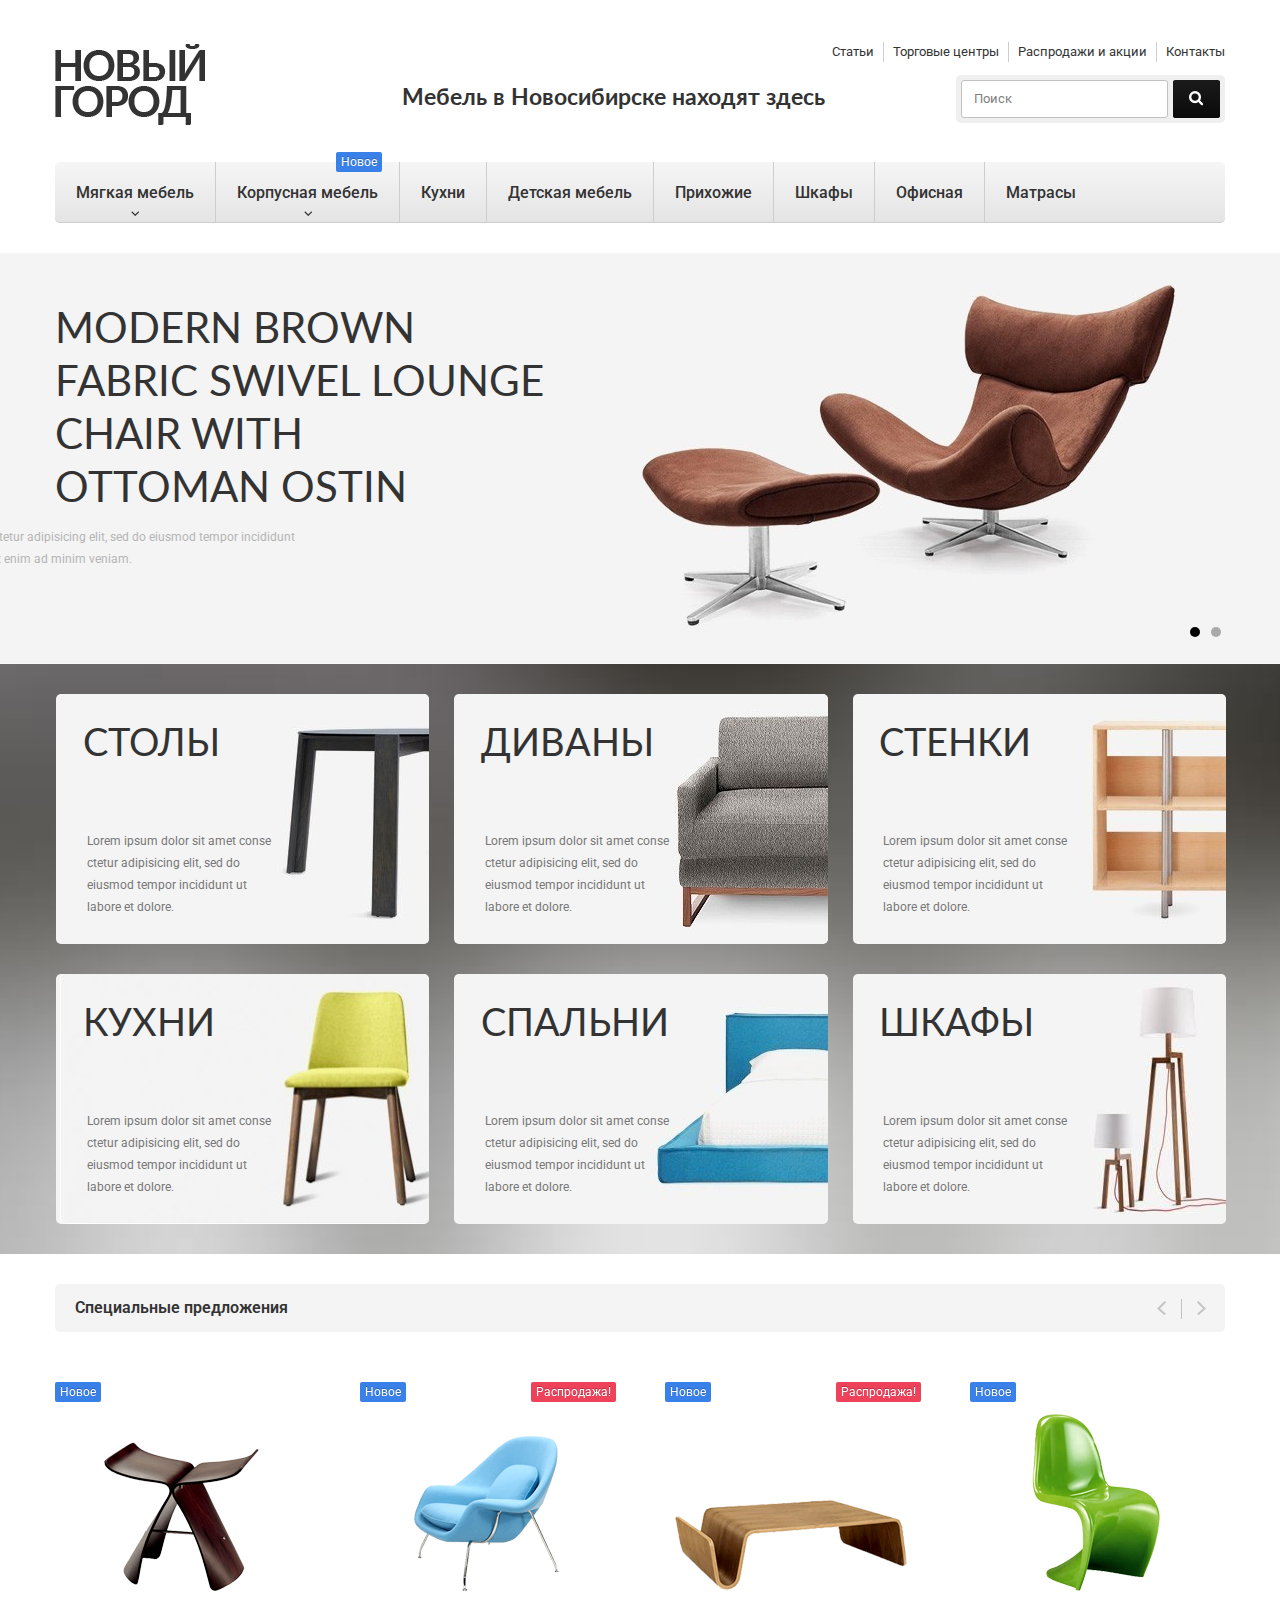
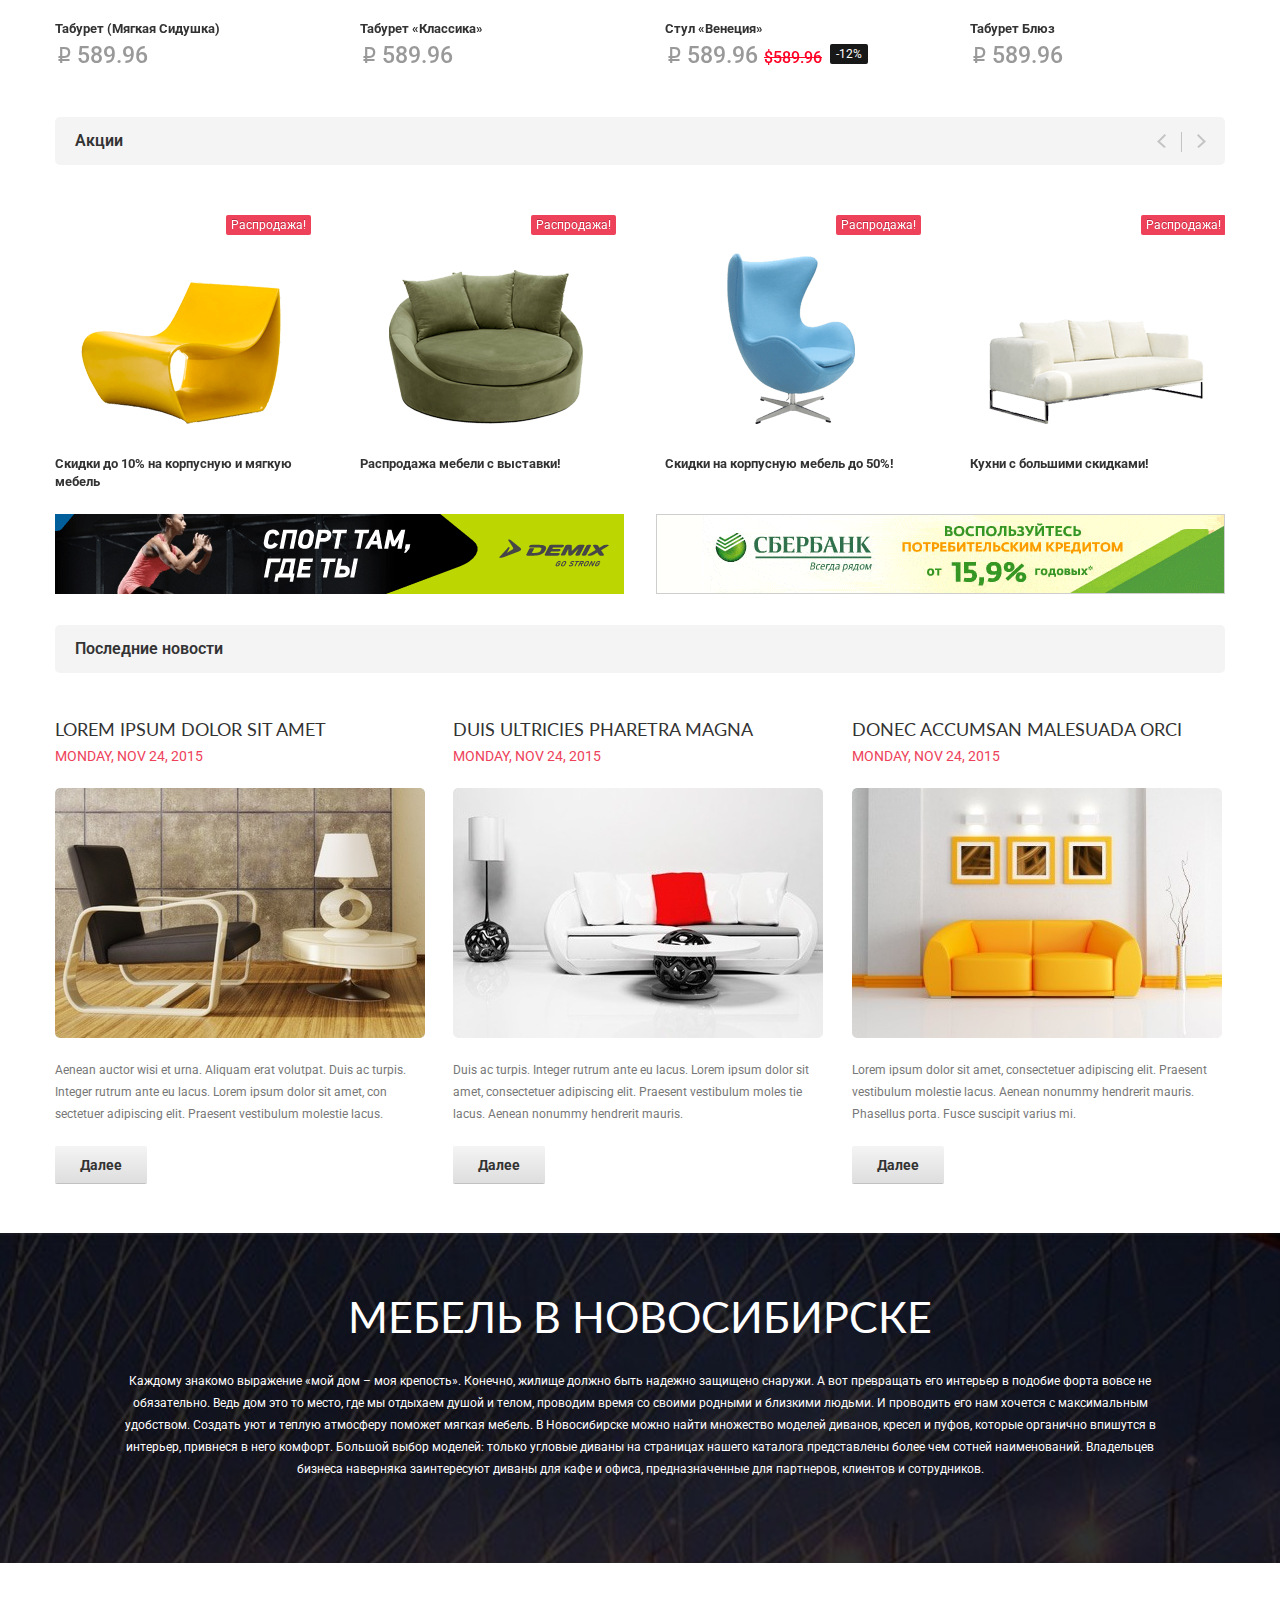
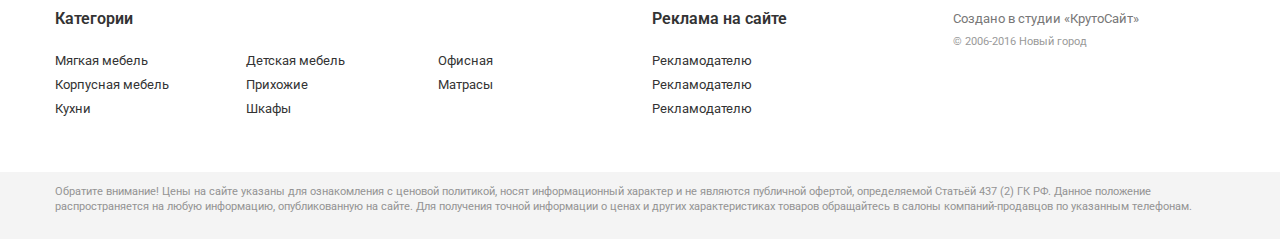
<file: index.html>
<!DOCTYPE HTML>
<html class="no-js">
<head>
  <meta http-equiv="Content-Type" content="text/html; charset=utf-8">
  <meta name="SKYPE_TOOLBAR" content="SKYPE_TOOLBAR_PARSER_COMPATIBLE" />
  <meta name = "format-detection" content = "telephone=no" />
  <meta name="viewport" content="width=device-width, initial-scale=1.0">
  <meta name="HandheldFriendly" content="true">
  <title>Новый город - Главная страница</title>
  <meta name="Description" content="">
  <meta name="Keywords" content="">
  <link rel="stylesheet" type="text/css" href="css/normalize.css" />
  <link rel="stylesheet" type="text/css" href="css/bootstrap.css" />
  <link rel="stylesheet" type="text/css" href="css/homeslider.css" />
  <link rel="stylesheet" type="text/css" href="css/slick.css" />
  <link rel="stylesheet" type="text/css" href="css/tm-media-parallax-styles.css" />
  <link rel="stylesheet" type="text/css" href="css/custom.css" />
  <link rel="stylesheet" type="text/css" href="css/bootstrap-responsive.css" />
  <link href='https://fonts.googleapis.com/css?family=Roboto:400,100,100italic,300,300italic,400italic,500,500italic,700,700italic,900,900italic&subset=latin,latin-ext,cyrillic-ext,cyrillic' rel='stylesheet' type='text/css'>
  <link href='https://fonts.googleapis.com/css?family=Lato:400,100,100italic,300,300italic,400italic,700,700italic,900,900italic&subset=latin,latin-ext,cyrillic-ext,cyrillic' rel='stylesheet' type='text/css'>
</head>

<body>

<div class="wrapper">
  	
  <header>
    <div class="container-fluid">
    	<div class="row-fluid">
        <ul class="top-nav pull-right">
          <li><a href="#">Статьи</a></li>
          <li><a href="#">Торговые центры</a></li>
          <li><a href="#">Распродажи и акции</a></li>
          <li><a href="#">Контакты</a></li>
        </ul>
      </div>
    	<a href="#" title="" class="logo"><img src="img/logo.png" alt=""></a>
      <div class="top-search">
      	<form action="#" method="post">
        	<fieldset>
          	<input type="text" placeholder="Поиск">
            <input type="submit" value="">
          </fieldset>
        </form>
      </div>
      <span class="slogan">Мебель в Новосибирске находят здесь</span>
      <div class="clearfix"></div>
    </div>
  </header>
  
  <div class="nav_wrap">
    <div class="container-fluid">
    	<span id="mobile_nav"></span>
      <ul class="nav">
        <li>
          <a href="#" class="sub">Мягкая мебель</a>
          <div class="megamenu">
            <div class="megamenu_wrap">
              <div class="megamenu_img"><a href="#"><img src="img/megamenu_img.jpg" alt=""></a></div>
              <div class="megamenu_content">
                <ul class="sub_categories">
                  <li><a href="#">Диваны</a></li>
                  <li><a href="#">Кресла</a></li>
                  <li><a href="#">Диваны для кафе и офиса</a></li>
                  <li><a href="#">Угловые диваны</a></li>
                  <li><a href="#">Пуфы и банкетки</a></li>
                  <li><a href="#">Бескаркасная мебель</a></li>
                  <li><a href="#">Комплекты мягкой мебели</a></li>
                  <li><a href="#">Элитные диваны</a></li>
                  <li><a href="#">Кресла-качалки</a></li>
                </ul>
                <div class="megamenu_banner"><a href="#"><img src="img/megamenu_banner1.png" alt=""></a></div>
                <div class="megamenu_banner"><a href="#"><img src="img/megamenu_banner2.png" alt=""></a></div>
              </div>
              <div class="clearfix"></div>
            </div>
          </div>
        </li>
        <li>
        	<a href="#" class="sub">Корпусная мебель <span class="label">Новое</span></a>
          <div class="megamenu">
            <div class="megamenu_wrap">
              <div class="megamenu_img"><a href="#"><img src="img/megamenu_img.jpg" alt=""></a></div>
              <div class="megamenu_content">
                <ul class="sub_categories">
                  <li><a href="#">Диваны</a></li>
                  <li><a href="#">Кресла</a></li>
                  <li><a href="#">Диваны для кафе и офиса</a></li>
                  <li><a href="#">Угловые диваны</a></li>
                  <li><a href="#">Пуфы и банкетки</a></li>
                  <li><a href="#">Бескаркасная мебель</a></li>
                  <li><a href="#">Комплекты мягкой мебели</a></li>
                </ul>
                <div class="megamenu_banner"><a href="#"><img src="img/megamenu_banner1.png" alt=""></a></div>
              </div>
              <div class="clearfix"></div>
            </div>
          </div>
        </li>
        <li><a href="#">Кухни</a></li>
        <li><a href="#">Детская мебель</a></li>
        <li><a href="#">Прихожие</a></li>
        <li><a href="#">Шкафы</a></li>
        <li><a href="#">Офисная</a></li>
        <li><a href="#">Матрасы</a></li>
      </ul>
    </div>
  </div>
  <div class="nav_place"></div>
  
  
  <div id="homepage-slider">
    <ul id="homeslider">
      <li class="homeslider-container">
        <a href="#" title="sample-1">
          <img src="img/main_slider/slider_img_1.jpg" alt="" />
        </a>
        <div class="homeslider-description">
          <h2>MODERN BROWN <br>FABRIC SWIVEL LOUNGE <br>CHAIR WITH <br>OTTOMAN OSTIN</h2>
          <p>Lorem ipsum dolor sit amet conse ctetur adipisicing elit, sed do eiusmod tempor incididunt ut labore et dolore magna aliqua. Ut enim ad minim veniam.</p>
        </div>
  		</li>
      <li class="homeslider-container">
        <a href="#" title="sample-2">
          <img src="img/main_slider/slider_img_2.jpg" alt="" />
        </a>
      	<div class="homeslider-description">
        	<h2>Egg Chair <br>by Arne Jacobsen</h2>
          <p>Lorem ipsum dolor sit amet conse ctetur adipisicing elit, sed do eiusmod tempor incididunt ut labore et dolore magna aliqua. Ut enim ad minim veniam.</p>
        </div>
  		</li>
    </ul>
  </div>
  
  <div class="categories container" id="parallax_box">
    <div class="container-fluid">
    	<div class="row-fluid">
        <ul class="category_list">
          <li class="revealOnScroll span4">
            <a href="#" class="item-link">
              <img src="img/tables.jpg" class="item-img" alt="" />
              <span class="item-html">
                <strong>Столы</strong>
                <span>Lorem ipsum dolor sit amet conse ctetur adipisicing elit, sed do eiusmod tempor incididunt ut labore et dolore.</span>
              </span>
            </a>
          </li>
          <li class="revealOnScroll span4">
            <a href="#" class="item-link">
              <img src="img/sofas.jpg" class="item-img" alt="" />
              <span class="item-html">
                <strong>диваны</strong>
                <span>Lorem ipsum dolor sit amet conse ctetur adipisicing elit, sed do eiusmod tempor incididunt ut labore et dolore.</span>
              </span>
            </a>
          </li>
          <li class="revealOnScroll span4">
            <a href="#" class="item-link">
              <img src="img/walls.jpg" class="item-img" alt="" />
              <span class="item-html">
                <strong>стенки</strong>
                <span>Lorem ipsum dolor sit amet conse ctetur adipisicing elit, sed do eiusmod tempor incididunt ut labore et dolore.</span>
              </span>
            </a>
          </li>
          <li class="revealOnScroll span4">
            <a href="#" class="item-link">
              <img src="img/kitchens.jpg" class="item-img" alt="" />
              <span class="item-html">
                <strong>кухни</strong>
                <span>Lorem ipsum dolor sit amet conse ctetur adipisicing elit, sed do eiusmod tempor incididunt ut labore et dolore.</span>
              </span>
            </a>
          </li>
          <li class="revealOnScroll span4">
            <a href="#" class="item-link">
              <img src="img/bedrooms.jpg" class="item-img" alt="" />
              <span class="item-html">
                <strong>спальни</strong>
                <span>Lorem ipsum dolor sit amet conse ctetur adipisicing elit, sed do eiusmod tempor incididunt ut labore et dolore.</span>
              </span>
            </a>
          </li>
          <li class="revealOnScroll span4">
            <a href="#" class="item-link">
              <img src="img/cupboards.jpg" class="item-img" alt="" />
              <span class="item-html">
                <strong>шкафы</strong>
                <span>Lorem ipsum dolor sit amet conse ctetur adipisicing elit, sed do eiusmod tempor incididunt ut labore et dolore.</span>
              </span>
            </a>
          </li>
        </ul>
        <div class="show_more_mobile" id="show_more_categories">показать еще</div> 
      </div>   
    </div>                       
  </div>
  
  <div class="container-fluid slider_box_wrap">
    <div class="headline">
      <h4>Специальные предложения</h4>
    </div>
    
    <div class="carousel_wrap">
      <div id="offers_slider" class="carousel_slider">
        <div class="slider_item">
          <div class="item_box">
            <span class="label label_left">Новое</span>
            <span class="item_preview">
              <a href="#"><img src="img/temp/img1.png" alt=""></a>
            </span>
            <span class="item_name">Табурет (Мягкая Сидушка)</span>
            <span class="item_cost"><span class="rub">i</span> 589.96</span>
          </div>
        </div>
        <div class="slider_item">
          <div class="item_box">
            <span class="label label_left">Новое</span>
            <span class="label label_right label_sale">Распродажа!</span>
            <span class="item_preview">
              <a href="#"><img src="img/temp/img2.png" alt=""></a>
            </span>
            <span class="item_name">Табурет «Классика»</span>
            <span class="item_cost"><span class="rub">i</span> 589.96</span>
          </div>
        </div>
        <div class="slider_item">
          <div class="item_box">
            <span class="label label_left">Новое</span>
            <span class="label label_right label_sale">Распродажа!</span>
            <span class="item_preview">
              <a href="#"><img src="img/temp/img3.png" alt=""></a>
            </span>
            <span class="item_name">Стул «Венеция»</span>
            <span class="item_cost"><span class="rub">i</span> 589.96</span>
            <span class="item_cost_old">$589.96</span>
            <span class="item_discount">-12%</span>
          </div>
        </div>
        <div class="slider_item">
          <div class="item_box">
            <span class="label label_left">Новое</span>
            <span class="item_preview">
              <a href="#"><img src="img/temp/img4.png" alt=""></a>
            </span>
            <span class="item_name">Табурет Блюз</span>
            <span class="item_cost"><span class="rub">i</span> 589.96</span>
          </div>
        </div>
        <div class="slider_item">
          <div class="item_box">
            <span class="label label_left">Новое</span>
            <span class="item_preview">
              <a href="#"><img src="img/temp/img1.png" alt=""></a>
            </span>
            <span class="item_name">Табурет (Мягкая Сидушка)</span>
            <span class="item_cost"><span class="rub">i</span> 589.96</span>
          </div>
        </div>
        <div class="slider_item">
          <div class="item_box">
            <span class="label label_left">Новое</span>
            <span class="label label_right label_sale">Распродажа!</span>
            <span class="item_preview">
              <a href="#"><img src="img/temp/img2.png" alt=""></a>
            </span>
            <span class="item_name">Табурет «Классика»</span>
            <span class="item_cost"><span class="rub">i</span> 589.96</span>
          </div>
        </div>
      </div>
    </div>
  </div>
  
  <div class="container-fluid slider_box_wrap">
    <div class="headline">
      <h4>Aкции</h4>
    </div>
    
    <div class="carousel_wrap">
      <div id="actions_slider" class="carousel_slider">
        <div class="slider_item">
          <div class="item_box">
            <span class="label label_right label_sale">Распродажа!</span>
            <span class="item_preview">
              <a href="#"><img src="img/temp/img5.png" alt=""></a>
            </span>
            <span class="action_text">Скидки до 10% на корпусную и мягкую мебель</span>
          </div>
        </div>
        <div class="slider_item">
          <div class="item_box">
            <span class="label label_right label_sale">Распродажа!</span>
            <span class="item_preview">
              <a href="#"><img src="img/temp/img6.png" alt=""></a>
            </span>
            <span class="action_text">Распродажа мебели с выставки!</span>
          </div>
        </div>
        <div class="slider_item">
          <div class="item_box">
            <span class="label label_right label_sale">Распродажа!</span>
            <span class="item_preview">
              <a href="#"><img src="img/temp/img7.png" alt=""></a>
            </span>
            <span class="action_text">Скидки на корпусную мебель до 50%!</span>
          </div>
        </div>
        <div class="slider_item">
          <div class="item_box">
            <span class="label label_right label_sale">Распродажа!</span>
            <span class="item_preview">
              <a href="#"><img src="img/temp/img8.png" alt=""></a>
            </span>
            <span class="action_text">Кухни с большими скидками!</span>
          </div>
        </div>
        <div class="slider_item">
          <div class="item_box">
            <span class="label label_right label_sale">Распродажа!</span>
            <span class="item_preview">
              <a href="#"><img src="img/temp/img7.png" alt=""></a>
            </span>
            <span class="action_text">Скидки на корпусную мебель до 50%!</span>
          </div>
        </div>
        <div class="slider_item">
          <div class="item_box">
            <span class="label label_right label_sale">Распродажа!</span>
            <span class="item_preview">
              <a href="#"><img src="img/temp/img8.png" alt=""></a>
            </span>
            <span class="action_text">Кухни с большими скидками!</span>
          </div>
        </div>
      </div>
    </div>
  </div>  
  
  <div class="banners_box">
    <div class="container-fluid">
      <div class="row-fluid">
        <div class="span6 pull-left"><a href="#"><img src="img/temp/banner1.png" alt=""></a></div>
        <div class="span6 pull-right"><a href="#"><img src="img/temp/banner2.png" alt=""></a></div>
      </div>
    </div>
  </div>  
  
  <div class="news_box" id="home_news">
    <div class="container-fluid">
      <div class="headline">
        <h4>Последние новости</h4>
      </div>
      <div class="row-fluid">
        <div class="span4 news_item">
          <h5>Lorem ipsum dolor sit amet</h5>
          <span class="news_date">Monday, Nov 24, 2015</span>
          <a href="#" class="news_item_img"><img src="img/temp/news_img1.jpg" alt=""></a>
          <p>Aenean auctor wisi et urna. Aliquam erat volutpat. Duis ac turpis. Integer rutrum ante eu lacus. Lorem ipsum dolor sit amet, con
sectetuer adipiscing elit. Praesent vestibulum molestie lacus. </p>
          <a href="#" class="btn-link">Далее</a>
        </div>
        <div class="span4 news_item">
          <h5>Duis ultricies pharetra magna</h5>
          <span class="news_date">Monday, Nov 24, 2015</span>
          <a href="#" class="news_item_img"><img src="img/temp/news_img2.jpg" alt=""></a>
          <p>Duis ac turpis. Integer rutrum ante eu lacus. Lorem ipsum dolor 
sit amet, consectetuer adipiscing elit. Praesent vestibulum moles
tie lacus. Aenean nonummy hendrerit mauris. </p>
          <a href="#" class="btn-link">Далее</a>
        </div>
        <div class="span4 news_item">
          <h5>Donec accumsan malesuada orci</h5>
          <span class="news_date">Monday, Nov 24, 2015</span>
          <a href="#" class="news_item_img"><img src="img/temp/news_img3.jpg" alt=""></a>
          <p>Lorem ipsum dolor sit amet, consectetuer adipiscing elit. Praesent vestibulum molestie lacus. Aenean nonummy hendrerit mauris. Phasellus porta. Fusce suscipit varius mi. </p>
          <a href="#" class="btn-link">Далее</a>
        </div>
      </div>
    </div>
  </div>
  
  <div class="text_box container" id="text_box">
    <div class="container-fluid text-center">
    	<div class="page-header">
        <h2>мебель в новосибирске</h2>
      </div>
      <p>Каждому знакомо выражение «мой дом – моя крепость». Конечно, жилище должно быть надежно защищено снаружи. А вот превращать его интерьер в подобие форта вовсе не обязательно. Ведь дом это то место, где мы отдыхаем душой и телом, проводим время со своими родными и близкими людьми. И проводить его нам хочется с максимальным удобством. Создать уют и теплую атмосферу поможет мягкая мебель. В Новосибирске можно найти множество моделей диванов, кресел и пуфов, которые органично впишутся в интерьер, привнеся в него комфорт. Большой выбор моделей: только угловые диваны на страницах нашего каталога представлены более чем сотней наименований. Владельцев бизнеса наверняка заинтересуют диваны для кафе и офиса, предназначенные для партнеров, клиентов и сотрудников.</p>
    </div>
  </div>
  
  <div class="push"></div>
</div>
  
<footer>
	<div class="foot_top">
    <div class="container-fluid">
      <div class="row-fluid">
      
        <div class="span6">
          <h4>Категории</h4>
          <ul class="nav_foot">
            <li><a href="#">Мягкая мебель</a></li>
            <li><a href="#">Детская мебель</a></li>
            <li><a href="#">Офисная</a></li>
            <li><a href="#">Корпусная мебель</a></li>
            <li><a href="#">Прихожие</a></li>
            <li><a href="#">Матрасы</a></li>
            <li><a href="#">Кухни</a></li>
            <li><a href="#">Шкафы</a></li>
          </ul>
        </div>
        <div class="span6">
          <div class="span6">
            <h4>Реклама на сайте</h4>
            <ul class="nav_foot nav_single">
              <li><a href="#">Рекламодателю</a></li>
              <li><a href="#">Рекламодателю</a></li>
              <li><a href="#">Рекламодателю</a></li>
            </ul>
          </div>
          <div class="span6">
            <span class="made">Создано в студии «<a href="#">КрутоСайт</a>»</span>
            <span class="copy">&copy; 2006-2016 Новый город</span>
          </div>
        </div>
        
      </div>
    </div>
  </div>
  <div class="foot_bottom">
  	<div class="container-fluid">
    	<p>Обратите внимание! Цены на сайте указаны для ознакомления с ценовой политикой, носят информационный характер и не являются публичной офертой, определяемой Статьёй 437 (2) ГК РФ. Данное положение 
распространяется на любую информацию, опубликованную на сайте. Для получения точной информации о ценах и других характеристиках товаров обращайтесь в салоны компаний-продавцов по указанным телефонам.</p>
    </div>
  </div>
</footer>
  

<script type="text/javascript" src="js/modernizr.min.js"></script>
<script type="text/javascript" src="js/jquery-1.11.3.min.js"></script>
<script type="text/javascript" src="js/jquery-migrate-1.2.1.min.js"></script>
<script type="text/javascript" src="js/bootstrap.min.js"></script> 
<script type="text/javascript" src="js/TimelineMax.min.js"></script>
<script type="text/javascript" src="js/TweenMax.min.js"></script>
<script type="text/javascript" src="js/jquery.bxslider.js"></script>
<script type="text/javascript" src="js/tm-media-parallax.js"></script>
<script type="text/javascript" src="js/device.min.js"></script> 
<script type="text/javascript" src="js/slick.js"></script> 
<script type="text/javascript" src="js/scrollreveal.js"></script>
<script type="text/javascript" src="js/scripts.js"></script> 


</body>
</html>
</file>
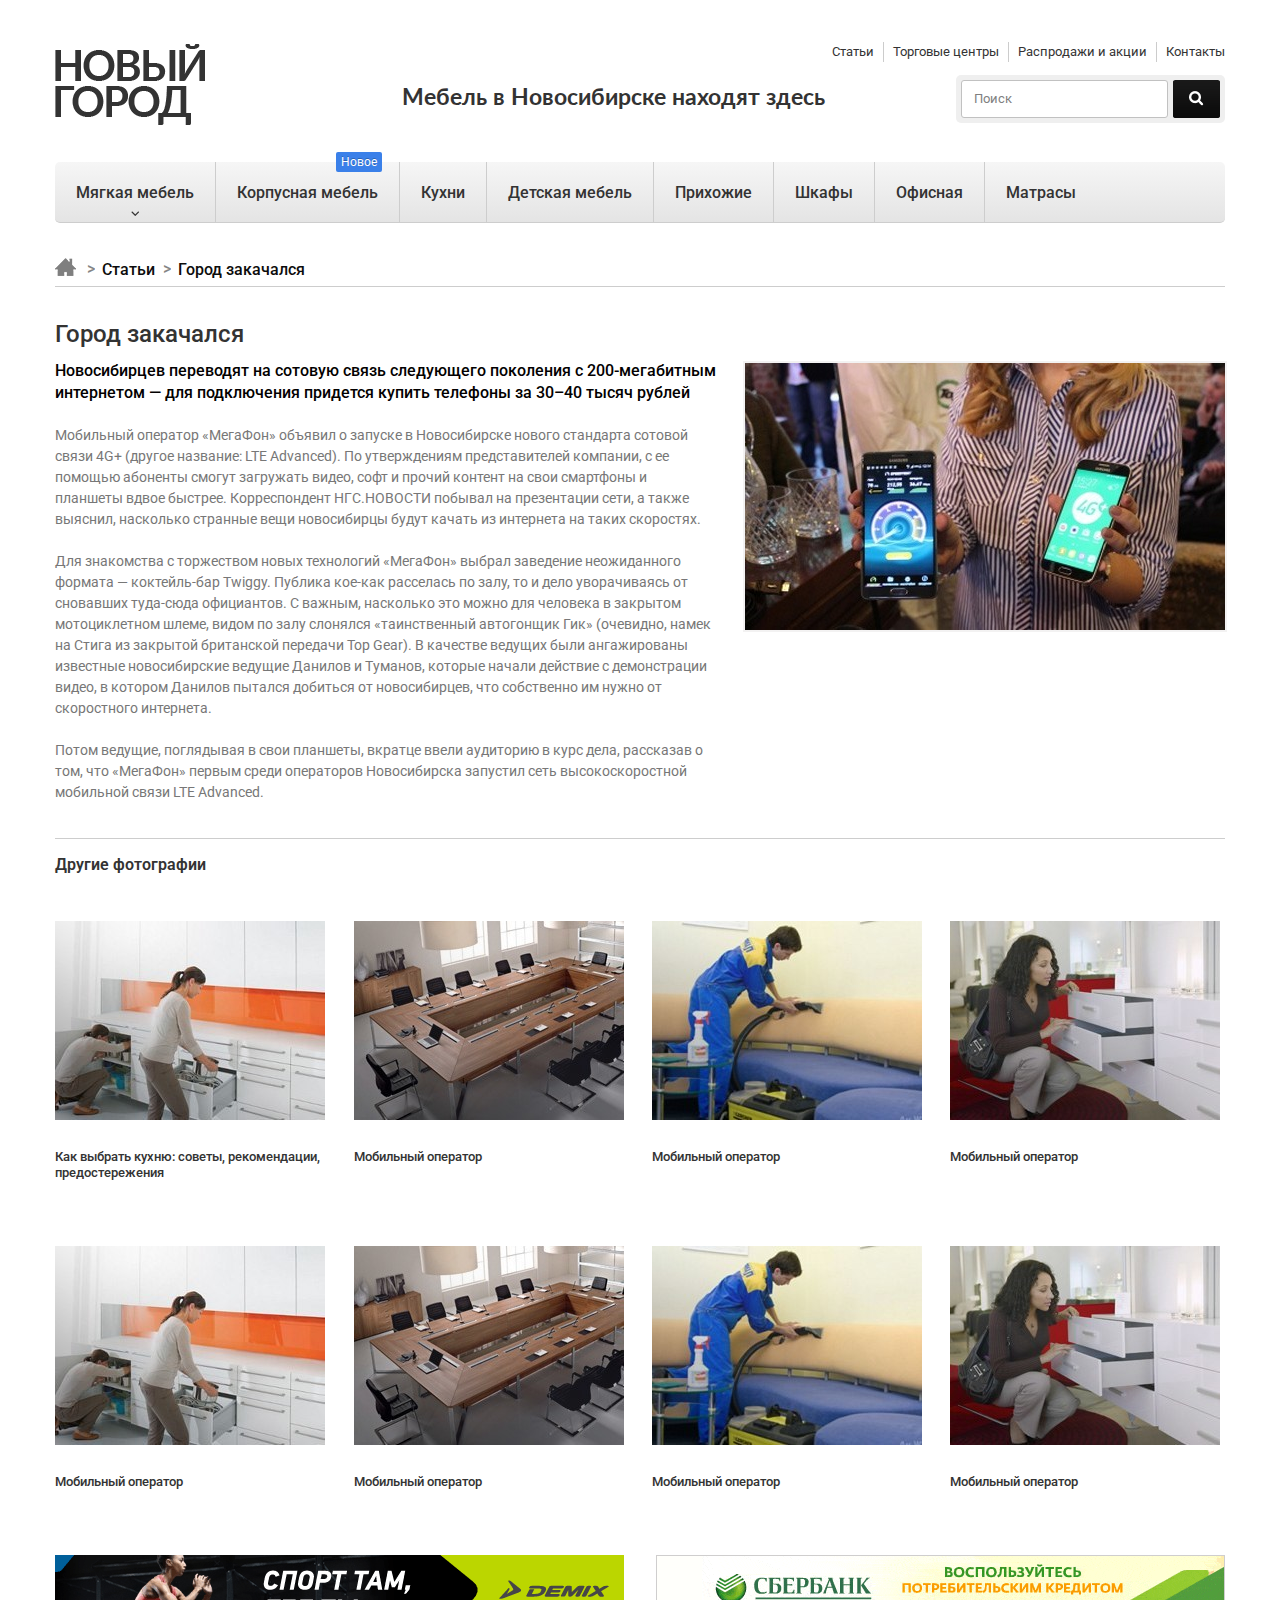
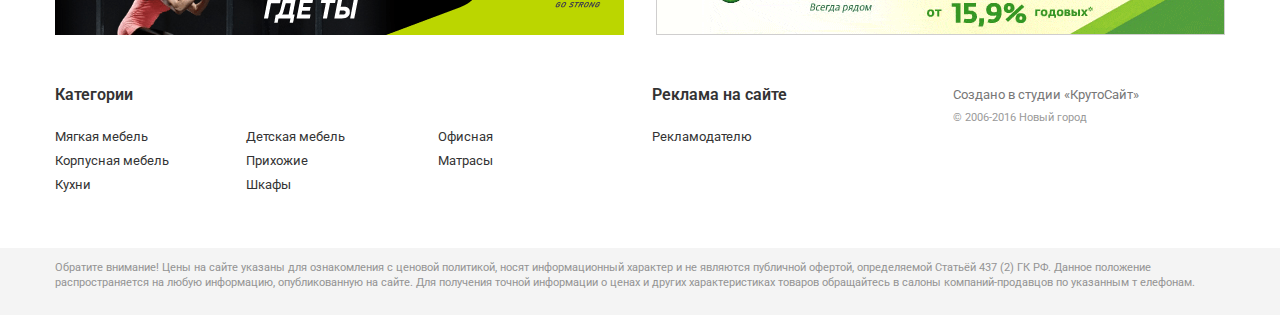
<file: article.html>
<!DOCTYPE HTML>
<html class="no-js">
<head>
  <meta http-equiv="Content-Type" content="text/html; charset=utf-8">
  <meta name="SKYPE_TOOLBAR" content="SKYPE_TOOLBAR_PARSER_COMPATIBLE" />
  <meta name = "format-detection" content = "telephone=no" />
  <meta name="viewport" content="width=device-width, initial-scale=1.0">
  <meta name="HandheldFriendly" content="true">
  <title>Новый город - Статья</title>
  <meta name="Description" content="">
  <meta name="Keywords" content="">
  <link rel="stylesheet" type="text/css" href="css/normalize.css" />
  <link rel="stylesheet" type="text/css" href="css/bootstrap.css" />
  <link rel="stylesheet" type="text/css" href="css/slick.css" />
  <link rel="stylesheet" type="text/css" href="css/custom.css" />
  <link rel="stylesheet" type="text/css" href="css/jquery.fancybox.css" />
  <link rel="stylesheet" type="text/css" href="css/bootstrap-responsive.css" />
  <link href='https://fonts.googleapis.com/css?family=Roboto:400,100,100italic,300,300italic,400italic,500,500italic,700,700italic,900,900italic&subset=latin,latin-ext,cyrillic-ext,cyrillic' rel='stylesheet' type='text/css'>
  <link href='https://fonts.googleapis.com/css?family=Lato:400,100,100italic,300,300italic,400italic,700,700italic,900,900italic&subset=latin,latin-ext,cyrillic-ext,cyrillic' rel='stylesheet' type='text/css'>
</head>

<body>

  <div class="wrapper">
  	
    <header>
      <div class="container-fluid">
       <div class="row-fluid">
        <ul class="top-nav pull-right">
          <li><a href="#">Статьи</a></li>
          <li><a href="#">Торговые центры</a></li>
          <li><a href="#">Распродажи и акции</a></li>
          <li><a href="#">Контакты</a></li>
        </ul>
      </div>
      <a href="#" title="" class="logo"><img src="img/logo.png" alt=""></a>
      <div class="top-search">
      	<form action="#" method="post">
         <fieldset>
           <input type="text" placeholder="Поиск">
           <input type="submit" value="">
         </fieldset>
       </form>
     </div>
     <span class="slogan">Мебель в Новосибирске находят здесь</span>
     <div class="clearfix"></div>
   </div>
 </header>
 
 <div class="nav_wrap">
  <div class="container-fluid">
   <span id="mobile_nav"></span>
   <ul class="nav">
    <li>
      <a href="#" class="sub">Мягкая мебель</a>
      <div class="megamenu">
        <div class="megamenu_wrap">
          <div class="megamenu_img"><a href="#"><img src="img/megamenu_img.jpg" alt=""></a></div>
          <div class="megamenu_content">
            <ul class="sub_categories">
              <li><a href="#">Диваны</a></li>
              <li><a href="#">Кресла</a></li>
              <li><a href="#">Диваны для кафе и офиса</a></li>
              <li><a href="#">Угловые диваны</a></li>
              <li><a href="#">Пуфы и банкетки</a></li>
              <li><a href="#">Бескаркасная мебель</a></li>
              <li><a href="#">Комплекты мягкой мебели</a></li>
              <li><a href="#">Элитные диваны</a></li>
              <li><a href="#">Кресла-качалки</a></li>
            </ul>
            <div class="megamenu_banner"><a href="#"><img src="img/megamenu_banner1.png" alt=""></a></div>
            <div class="megamenu_banner"><a href="#"><img src="img/megamenu_banner2.png" alt=""></a></div>
          </div>
          <div class="clearfix"></div>
        </div>
      </div>
    </li>
    <li><a href="#">Корпусная мебель <span class="label">Новое</span></a></li>
    <li><a href="#">Кухни</a></li>
    <li><a href="#">Детская мебель</a></li>
    <li><a href="#">Прихожие</a></li>
    <li><a href="#">Шкафы</a></li>
    <li><a href="#">Офисная</a></li>
    <li><a href="#">Матрасы</a></li>
  </ul>
</div>
</div>
<div class="nav_place"></div>

<div class="container-fluid">
  <div class="breadcrumb">
   <a href="#" class="home_link" title="Главная"></a>
   <a href="#" title="Статьи">Статьи</a>
   <span>Город закачался</span>
 </div>
 
 <div class="row-fluid article_content" id="article_content">
  <div class="span5 pull-right"><a href="img/temp/article_img.jpg" class="fancybox"><img src="img/temp/article_img.jpg" alt="" class="content_img"></a></div>
  <div class="span7">
   <article>
     <h1>Город закачался</h1>
     <p><strong>Новосибирцев переводят на сотовую связь следующего поколения с 200-мегабитным интернетом — для подключения придется купить телефоны за 30–40 тысяч рублей</strong></p>
     <p>Мобильный оператор «МегаФон» объявил о запуске в Новосибирске нового стандарта сотовой связи 4G+ (другое название: LTE Advanced). По утверждениям представителей компании, с ее помощью абоненты смогут загружать видео, софт и прочий контент на свои смартфоны и планшеты вдвое быстрее. Корреспондент НГС.НОВОСТИ побывал на презентации сети, а также выяснил, насколько странные вещи новосибирцы будут качать из интернета на таких скоростях.</p>
     <p>Для знакомства с торжеством новых технологий «МегаФон» выбрал заведение неожиданного формата — коктейль-бар Twiggy. Публика кое-как расселась по залу, то и дело уворачиваясь от сновавших туда-сюда официантов. С важным, насколько это можно для человека в закрытом мотоциклетном шлеме, видом по залу слонялся «таинственный автогонщик Гик» (очевидно, намек на Стига из закрытой британской передачи Top Gear). В качестве ведущих были ангажированы известные новосибирские ведущие Данилов и Туманов, которые начали действие с демонстрации видео, в котором Данилов пытался добиться от новосибирцев, что собственно им нужно от скоростного интернета.</p>
     <p>Потом ведущие, поглядывая в свои планшеты, вкратце ввели аудиторию в курс дела, рассказав о том, что «МегаФон» первым среди операторов Новосибирска запустил сеть высокоскоростной мобильной связи LTE Advanced.</p>
   </article>
 </div>
</div>

<div class="photo_box">
 <div class="hd">
   <h4>Другие фотографии</h4>
 </div>
 
 <div class="row-fluid">
  <div class="photo_box_content">
    <a href="#"><img src="img/temp/article_photo1.jpg" alt=""></a>
    <span>Как выбрать кухню: советы, рекомендации, предостережения</span>
  </div>
  <div class="photo_box_content">
    <a href="#"><img src="img/temp/article_photo2.jpg" alt=""></a>
    <span>Мобильный оператор</span>
  </div>
  <div class="photo_box_content">
    <a href="#"><img src="img/temp/article_photo3.jpg" alt=""></a>
    <span>Мобильный оператор</span>
  </div>
  <div class="photo_box_content">
    <a href="#"><img src="img/temp/article_photo4.jpg" alt=""></a>
    <span>Мобильный оператор</span>
  </div>
  <div class="photo_box_content">
    <a href="#"><img src="img/temp/article_photo1.jpg" alt=""></a>
    <span>Мобильный оператор</span>
  </div>
  <div class="photo_box_content">
    <a href="#"><img src="img/temp/article_photo2.jpg" alt=""></a>
    <span>Мобильный оператор</span>
  </div>
  <div class="photo_box_content">
    <a href="#"><img src="img/temp/article_photo3.jpg" alt=""></a>
    <span>Мобильный оператор</span>
  </div>
  <div class="photo_box_content">
    <a href="#"><img src="img/temp/article_photo4.jpg" alt=""></a>
    <span>Мобильный оператор</span>
  </div>
</div>

<div class="photo_slider_wrap mobile_slider">
  <div class="photo_slider" id="photo_slider">
    <div class="photo_slider_item">
      <div class="photo_slider_content">
        <a href="#"><img src="img/temp/article_photo1.jpg" alt=""></a>
        <span>Как выбрать кухню: советы, рекомендации, предостережения</span>
      </div>
    </div>
    <div class="photo_slider_item">
      <div class="photo_slider_content">
        <a href="#"><img src="img/temp/article_photo2.jpg" alt=""></a>
        <span>Мобильный оператор</span>
      </div>
    </div>
    <div class="photo_slider_item">
      <div class="photo_slider_content">
        <a href="#"><img src="img/temp/article_photo3.jpg" alt=""></a>
        <span>Мобильный оператор</span>
      </div>
    </div>
    <div class="photo_slider_item">
      <div class="photo_slider_content">
        <a href="#"><img src="img/temp/article_photo4.jpg" alt=""></a>
        <span>Мобильный оператор</span>
      </div>
    </div>
    <div class="photo_slider_item">
      <div class="photo_slider_content">
        <a href="#"><img src="img/temp/article_photo1.jpg" alt=""></a>
        <span>Мобильный оператор</span>
      </div>
    </div>
    <div class="photo_slider_item">
      <div class="photo_slider_content">
        <a href="#"><img src="img/temp/article_photo2.jpg" alt=""></a>
        <span>Мобильный оператор</span>
      </div>
    </div>
  </div>
</div>

</div>

</div>

<div class="banners_box">
  <div class="container-fluid">
    <div class="row-fluid">
      <div class="span6 pull-left"><a href="#"><img src="img/temp/banner1.png" alt=""></a></div>
      <div class="span6 pull-right"><a href="#"><img src="img/temp/banner2.png" alt=""></a></div>
    </div>
  </div>
</div> 


<div class="push"></div>
</div>

<footer>
	<div class="foot_top">
    <div class="container-fluid">
      <div class="row-fluid">
        
        <div class="span6">
          <h4>Категории</h4>
          <ul class="nav_foot">
            <li><a href="#">Мягкая мебель</a></li>
            <li><a href="#">Детская мебель</a></li>
            <li><a href="#">Офисная</a></li>
            <li><a href="#">Корпусная мебель</a></li>
            <li><a href="#">Прихожие</a></li>
            <li><a href="#">Матрасы</a></li>
            <li><a href="#">Кухни</a></li>
            <li><a href="#">Шкафы</a></li>
          </ul>
        </div>
        <div class="span6">
          <div class="span6">
            <h4>Реклама на сайте</h4>
            <ul class="nav_foot">
              <li><a href="#">Рекламодателю</a></li>
            </ul>
          </div>
          <div class="span6">
            <span class="made">Создано в студии «<a href="#">КрутоСайт</a>»</span>
            <span class="copy">&copy; 2006-2016 Новый город</span>
          </div>
        </div>
        
      </div>
    </div>
  </div>
  <div class="foot_bottom">
  	<div class="container-fluid">
     <p>Обратите внимание! Цены на сайте указаны для ознакомления с ценовой политикой, носят информационный характер и не являются публичной офертой, определяемой Статьёй 437 (2) ГК РФ. Данное положение 
      распространяется на любую информацию, опубликованную на сайте. Для получения точной информации о ценах и других характеристиках товаров обращайтесь в салоны компаний-продавцов по указанным т
      елефонам.</p>
    </div>
  </div>
</footer>


<script type="text/javascript" src="js/modernizr.min.js"></script>
<script type="text/javascript" src="js/jquery-1.11.3.min.js"></script>
<script type="text/javascript" src="js/jquery-migrate-1.2.1.min.js"></script>
<script type="text/javascript" src="js/bootstrap.min.js"></script> 
<script type="text/javascript" src="js/slick.js"></script> 
<script type="text/javascript" src="js/jquery.fancybox.js"></script>
<script type="text/javascript" src="js/device.min.js"></script> 
<script type="text/javascript" src="js/scripts.js"></script> 


</body>
</html>
</file>
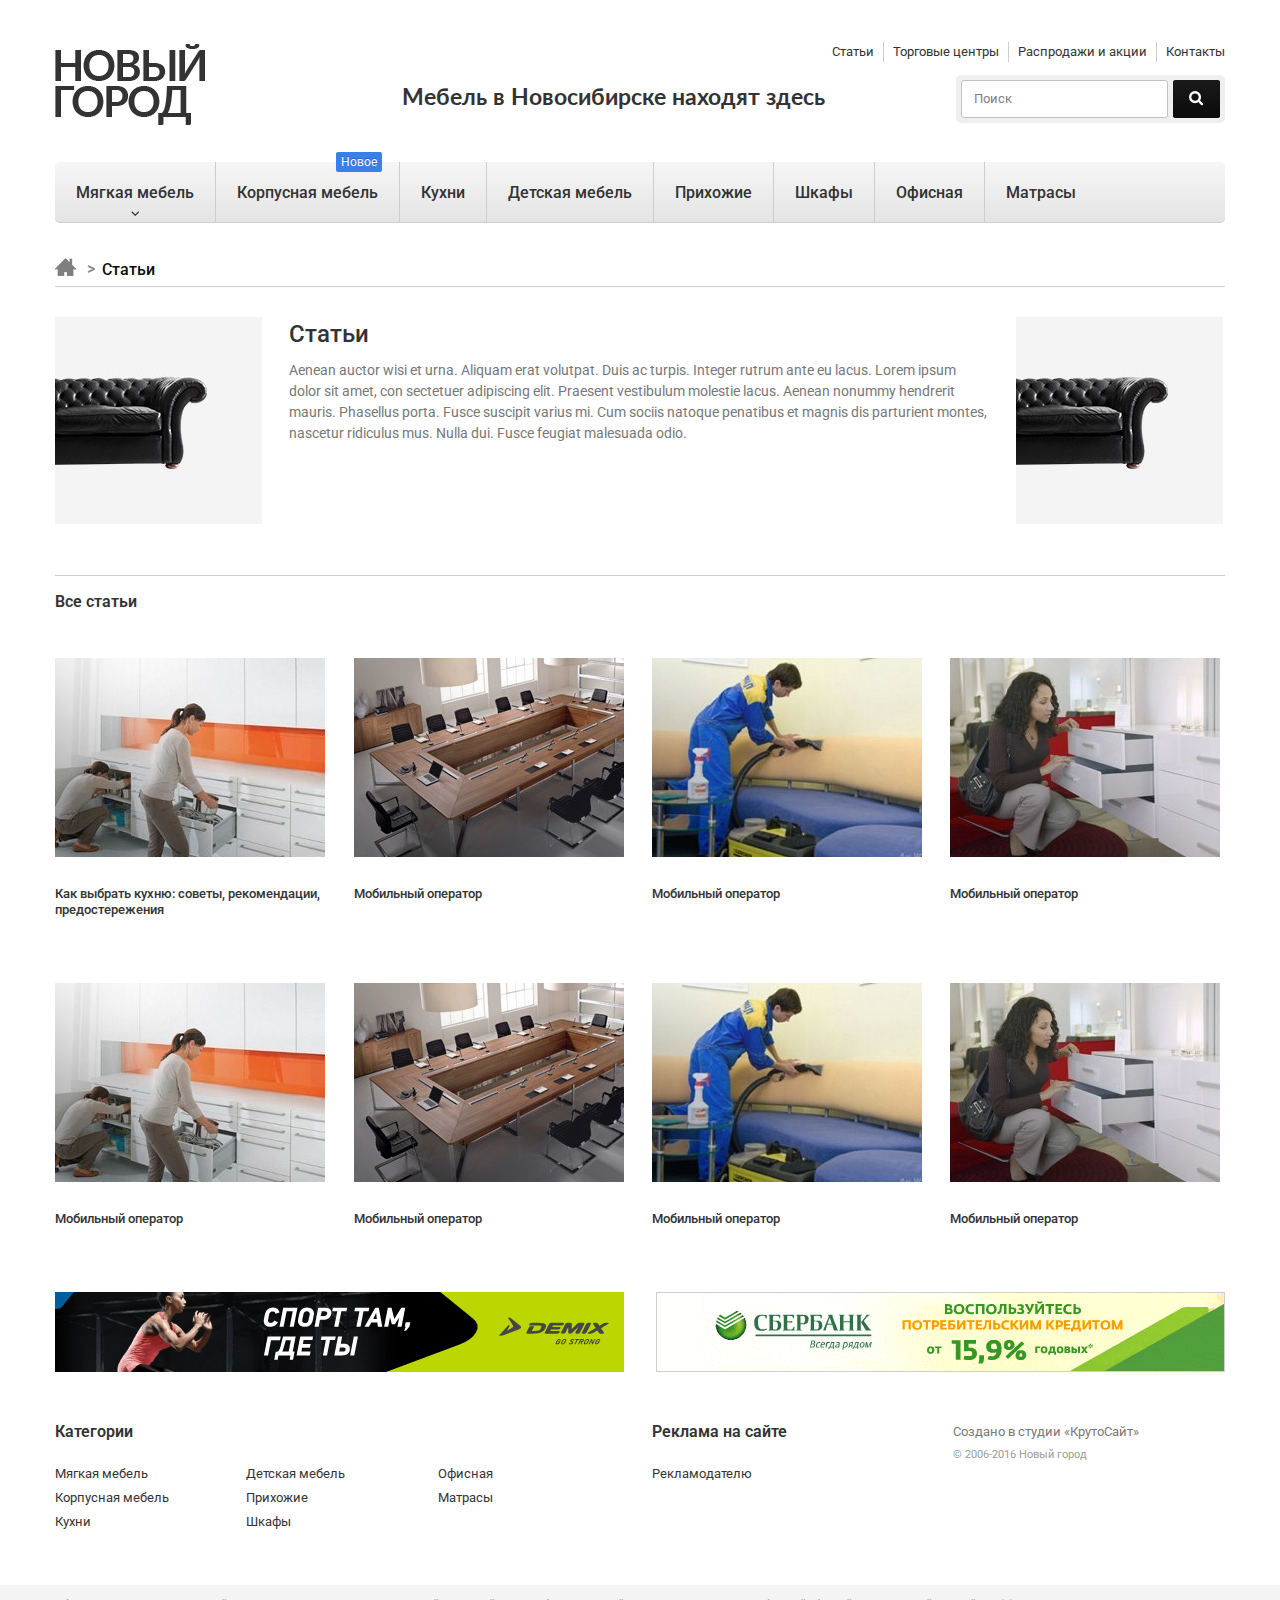
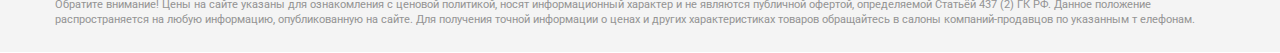
<file: articles.html>
<!DOCTYPE HTML>
<html class="no-js">
<head>
  <meta http-equiv="Content-Type" content="text/html; charset=utf-8">
  <meta name="SKYPE_TOOLBAR" content="SKYPE_TOOLBAR_PARSER_COMPATIBLE" />
  <meta name = "format-detection" content = "telephone=no" />
  <meta name="viewport" content="width=device-width, initial-scale=1.0">
  <meta name="HandheldFriendly" content="true">
  <title>Новый город - Статьи</title>
  <meta name="Description" content="">
  <meta name="Keywords" content="">
  <link rel="stylesheet" type="text/css" href="css/normalize.css" />
  <link rel="stylesheet" type="text/css" href="css/bootstrap.css" />
  <link rel="stylesheet" type="text/css" href="css/custom.css" />
  <link rel="stylesheet" type="text/css" href="css/bootstrap-responsive.css" />
  <link href='https://fonts.googleapis.com/css?family=Roboto:400,100,100italic,300,300italic,400italic,500,500italic,700,700italic,900,900italic&subset=latin,latin-ext,cyrillic-ext,cyrillic' rel='stylesheet' type='text/css'>
  <link href='https://fonts.googleapis.com/css?family=Lato:400,100,100italic,300,300italic,400italic,700,700italic,900,900italic&subset=latin,latin-ext,cyrillic-ext,cyrillic' rel='stylesheet' type='text/css'>
</head>

<body>

  <div class="wrapper">
  	
    <header>
      <div class="container-fluid">
       <div class="row-fluid">
        <ul class="top-nav pull-right">
          <li><a href="#">Статьи</a></li>
          <li><a href="#">Торговые центры</a></li>
          <li><a href="#">Распродажи и акции</a></li>
          <li><a href="#">Контакты</a></li>
        </ul>
      </div>
      <a href="#" title="" class="logo"><img src="img/logo.png" alt=""></a>
      <div class="top-search">
      	<form action="#" method="post">
         <fieldset>
           <input type="text" placeholder="Поиск">
           <input type="submit" value="">
         </fieldset>
       </form>
     </div>
     <span class="slogan">Мебель в Новосибирске находят здесь</span>
     <div class="clearfix"></div>
   </div>
 </header>
 
 <div class="nav_wrap">
  <div class="container-fluid">
   <span id="mobile_nav"></span>
   <ul class="nav">
    <li>
      <a href="#" class="sub">Мягкая мебель</a>
      <div class="megamenu">
        <div class="megamenu_wrap">
          <div class="megamenu_img"><a href="#"><img src="img/megamenu_img.jpg" alt=""></a></div>
          <div class="megamenu_content">
            <ul class="sub_categories">
              <li><a href="#">Диваны</a></li>
              <li><a href="#">Кресла</a></li>
              <li><a href="#">Диваны для кафе и офиса</a></li>
              <li><a href="#">Угловые диваны</a></li>
              <li><a href="#">Пуфы и банкетки</a></li>
              <li><a href="#">Бескаркасная мебель</a></li>
              <li><a href="#">Комплекты мягкой мебели</a></li>
              <li><a href="#">Элитные диваны</a></li>
              <li><a href="#">Кресла-качалки</a></li>
            </ul>
            <div class="megamenu_banner"><a href="#"><img src="img/megamenu_banner1.png" alt=""></a></div>
            <div class="megamenu_banner"><a href="#"><img src="img/megamenu_banner2.png" alt=""></a></div>
          </div>
          <div class="clearfix"></div>
        </div>
      </div>
    </li>
    <li><a href="#">Корпусная мебель <span class="label">Новое</span></a></li>
    <li><a href="#">Кухни</a></li>
    <li><a href="#">Детская мебель</a></li>
    <li><a href="#">Прихожие</a></li>
    <li><a href="#">Шкафы</a></li>
    <li><a href="#">Офисная</a></li>
    <li><a href="#">Матрасы</a></li>
  </ul>
</div>
</div>
<div class="nav_place"></div>

<div class="container-fluid">
  <div class="breadcrumb">
   <a href="#" class="home_link" title="Главная"></a>
   <span>Статьи</span>
 </div>
 
 <div class="row-fluid articles_content">
  <div class="span3"><img src="img/temp/articles_img.jpg" alt="" class="content_img"></div>
  <div class="span6">
   <article>
     <h1>Статьи</h1>
     <p>Aenean auctor wisi et urna. Aliquam erat volutpat. Duis ac turpis. Integer rutrum ante eu lacus. Lorem ipsum dolor sit amet, con sectetuer adipiscing elit. Praesent vestibulum molestie lacus. Aenean nonummy hendrerit mauris. Phasellus porta. Fusce suscipit varius mi. Cum sociis natoque penatibus et magnis dis parturient montes, nascetur ridiculus mus. Nulla dui. Fusce feugiat malesuada odio.</p>
   </article>
 </div>
 <div class="span3 pull-right"><img src="img/temp/articles_img.jpg" alt="" class="content_img"></div>
</div>

<div class="photo_box articles_box">
 <div class="hd">
  <h4>Все статьи</h4>
</div>

<div class="row-fluid">
  <div class="photo_box_content">
    <a href="#"><img src="img/temp/article_photo1.jpg" alt=""></a>
    <span>Как выбрать кухню: советы, рекомендации, предостережения</span>
  </div>
  <div class="photo_box_content">
    <a href="#"><img src="img/temp/article_photo2.jpg" alt=""></a>
    <span>Мобильный оператор</span>
  </div>
  <div class="photo_box_content">
    <a href="#"><img src="img/temp/article_photo3.jpg" alt=""></a>
    <span>Мобильный оператор</span>
  </div>
  <div class="photo_box_content">
    <a href="#"><img src="img/temp/article_photo4.jpg" alt=""></a>
    <span>Мобильный оператор</span>
  </div>
  <div class="photo_box_content">
    <a href="#"><img src="img/temp/article_photo1.jpg" alt=""></a>
    <span>Мобильный оператор</span>
  </div>
  <div class="photo_box_content">
    <a href="#"><img src="img/temp/article_photo2.jpg" alt=""></a>
    <span>Мобильный оператор</span>
  </div>
  <div class="photo_box_content">
    <a href="#"><img src="img/temp/article_photo3.jpg" alt=""></a>
    <span>Мобильный оператор</span>
  </div>
  <div class="photo_box_content">
    <a href="#"><img src="img/temp/article_photo4.jpg" alt=""></a>
    <span>Мобильный оператор</span>
  </div>
</div>

<div class="show_more_mobile" id="show_more_articles">показать еще</div> 

</div>

</div>

<div class="banners_box">
  <div class="container-fluid">
    <div class="row-fluid">
      <div class="span6 pull-left"><a href="#"><img src="img/temp/banner1.png" alt=""></a></div>
      <div class="span6 pull-right"><a href="#"><img src="img/temp/banner2.png" alt=""></a></div>
    </div>
  </div>
</div> 


<div class="push"></div>
</div>

<footer>
	<div class="foot_top">
    <div class="container-fluid">
      <div class="row-fluid">
        
        <div class="span6">
          <h4>Категории</h4>
          <ul class="nav_foot">
            <li><a href="#">Мягкая мебель</a></li>
            <li><a href="#">Детская мебель</a></li>
            <li><a href="#">Офисная</a></li>
            <li><a href="#">Корпусная мебель</a></li>
            <li><a href="#">Прихожие</a></li>
            <li><a href="#">Матрасы</a></li>
            <li><a href="#">Кухни</a></li>
            <li><a href="#">Шкафы</a></li>
          </ul>
        </div>
        <div class="span6">
          <div class="span6">
            <h4>Реклама на сайте</h4>
            <ul class="nav_foot">
              <li><a href="#">Рекламодателю</a></li>
            </ul>
          </div>
          <div class="span6">
            <span class="made">Создано в студии «<a href="#">КрутоСайт</a>»</span>
            <span class="copy">&copy; 2006-2016 Новый город</span>
          </div>
        </div>
        
      </div>
    </div>
  </div>
  <div class="foot_bottom">
  	<div class="container-fluid">
     <p>Обратите внимание! Цены на сайте указаны для ознакомления с ценовой политикой, носят информационный характер и не являются публичной офертой, определяемой Статьёй 437 (2) ГК РФ. Данное положение 
      распространяется на любую информацию, опубликованную на сайте. Для получения точной информации о ценах и других характеристиках товаров обращайтесь в салоны компаний-продавцов по указанным т
      елефонам.</p>
    </div>
  </div>
</footer>


<script type="text/javascript" src="js/modernizr.min.js"></script>
<script type="text/javascript" src="js/jquery-1.11.3.min.js"></script>
<script type="text/javascript" src="js/jquery-migrate-1.2.1.min.js"></script>
<script type="text/javascript" src="js/bootstrap.min.js"></script> 
<script type="text/javascript" src="js/device.min.js"></script>
<script type="text/javascript" src="js/scripts.js"></script> 


</body>
</html>
</file>
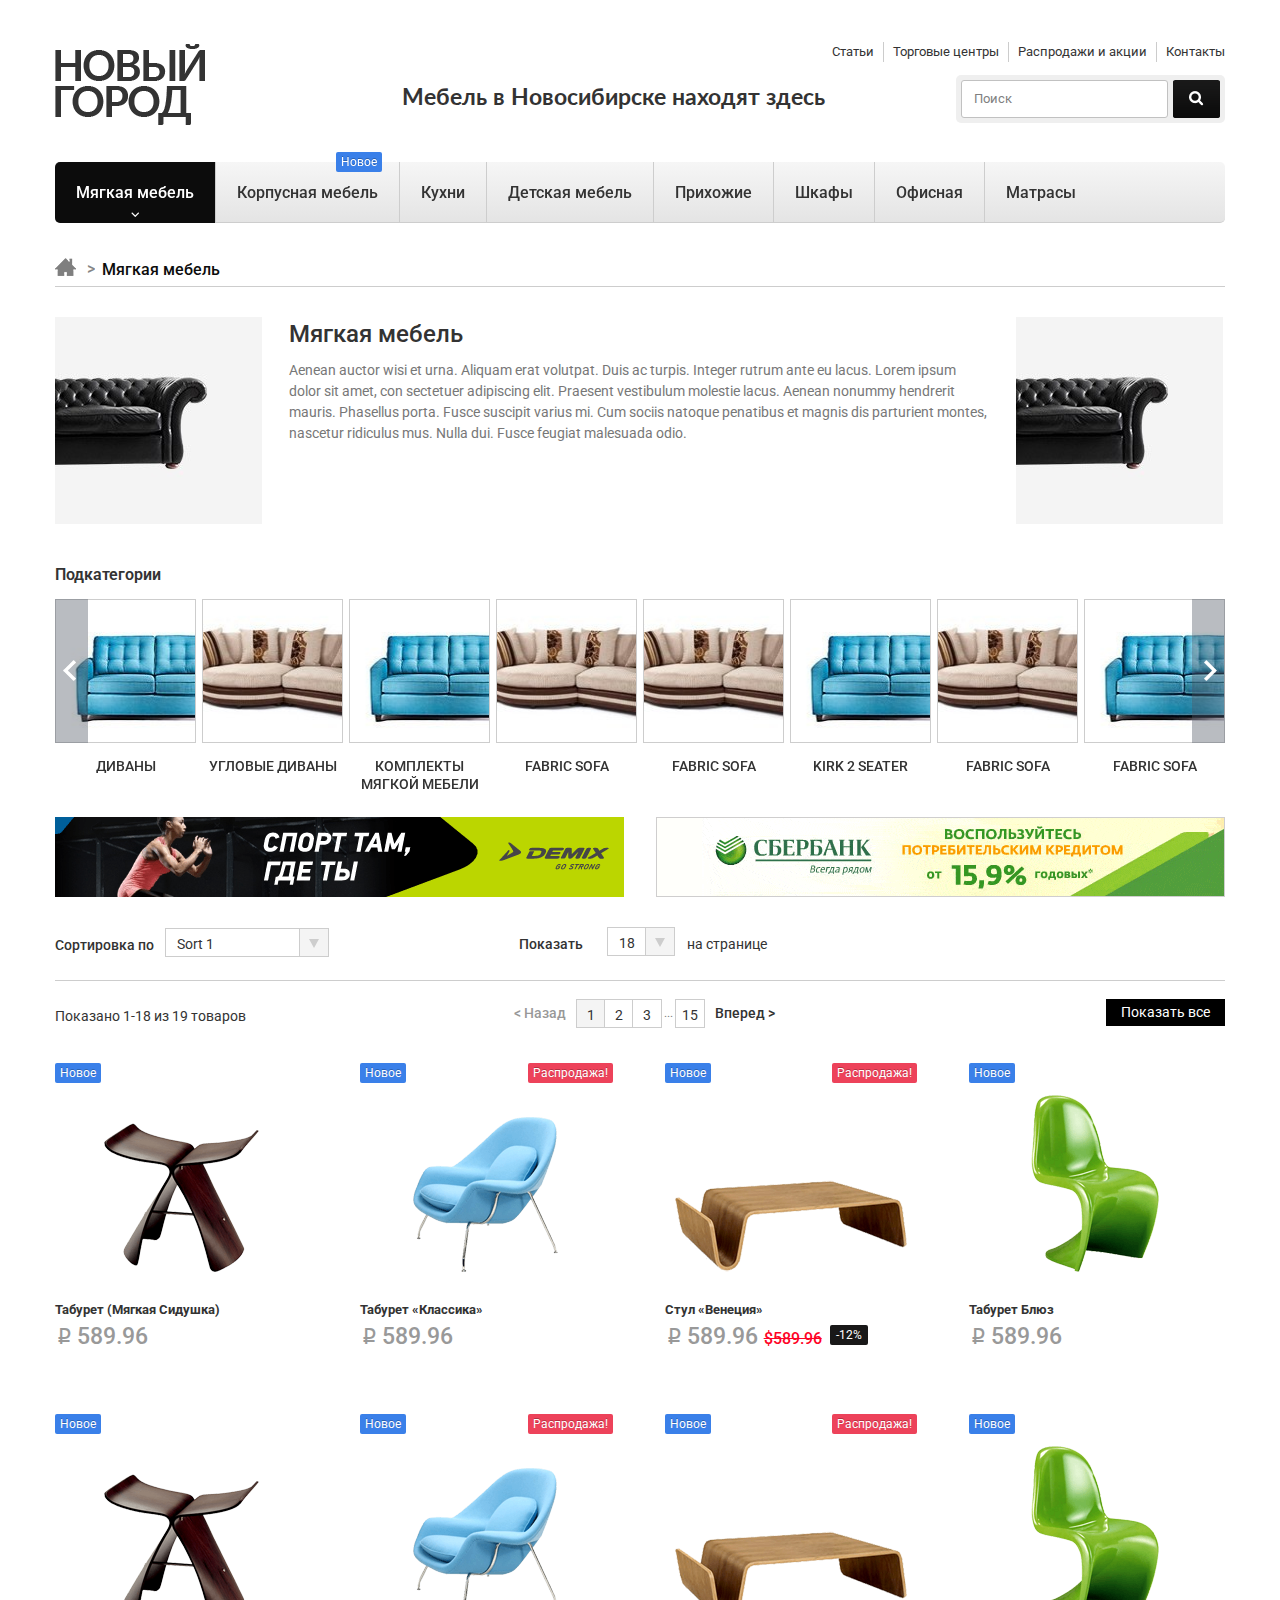
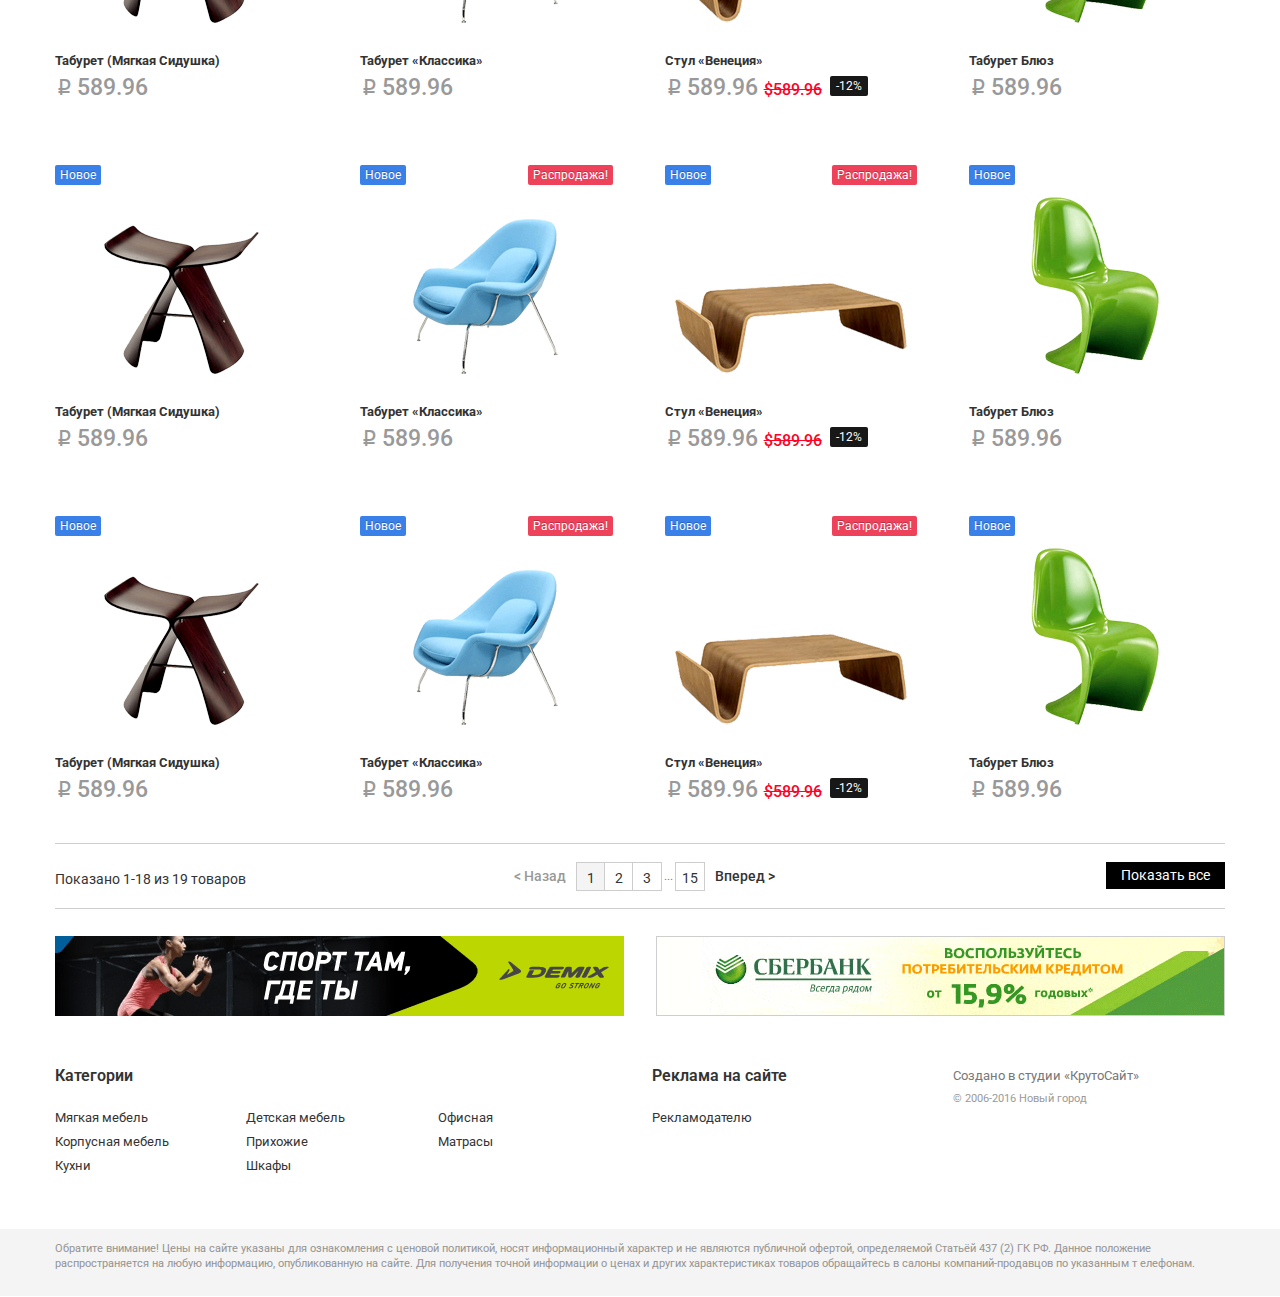
<file: category.html>
<!DOCTYPE HTML>
<html class="no-js">
<head>
  <meta http-equiv="Content-Type" content="text/html; charset=utf-8">
  <meta name="SKYPE_TOOLBAR" content="SKYPE_TOOLBAR_PARSER_COMPATIBLE" />
  <meta name = "format-detection" content = "telephone=no" />
  <meta name="viewport" content="width=device-width, initial-scale=1.0">
  <meta name="HandheldFriendly" content="true">
  <title>Новый город - Категория</title>
  <meta name="Description" content="">
  <meta name="Keywords" content="">
  <link rel="stylesheet" type="text/css" href="css/normalize.css" />
  <link rel="stylesheet" type="text/css" href="css/bootstrap.css" />
  <link rel="stylesheet" type="text/css" href="css/slick.css" />
  <link rel="stylesheet" type="text/css" href="css/bootstrap-select.css" />
  <link rel="stylesheet" type="text/css" href="css/custom.css" />
  <link rel="stylesheet" type="text/css" href="css/bootstrap-responsive.css" />
  <link href='https://fonts.googleapis.com/css?family=Roboto:400,100,100italic,300,300italic,400italic,500,500italic,700,700italic,900,900italic&subset=latin,latin-ext,cyrillic-ext,cyrillic' rel='stylesheet' type='text/css'>
  <link href='https://fonts.googleapis.com/css?family=Lato:400,100,100italic,300,300italic,400italic,700,700italic,900,900italic&subset=latin,latin-ext,cyrillic-ext,cyrillic' rel='stylesheet' type='text/css'>
</head>

<body>

  <div class="wrapper">
  	
    <header>
      <div class="container-fluid">
       <div class="row-fluid">
        <ul class="top-nav pull-right">
          <li><a href="#">Статьи</a></li>
          <li><a href="#">Торговые центры</a></li>
          <li><a href="#">Распродажи и акции</a></li>
          <li><a href="#">Контакты</a></li>
        </ul>
      </div>
      <a href="#" title="" class="logo"><img src="img/logo.png" alt=""></a>
      <div class="top-search">
      	<form action="#" method="post">
         <fieldset>
           <input type="text" placeholder="Поиск">
           <input type="submit" value="">
         </fieldset>
       </form>
     </div>
     <span class="slogan">Мебель в Новосибирске находят здесь</span>
     <div class="clearfix"></div>
   </div>
 </header>
 
 <div class="nav_wrap">
  <div class="container-fluid">
   <span id="mobile_nav"></span>
   <ul class="nav">
    <li>
      <a href="#" class="sub active">Мягкая мебель</a>
      <div class="megamenu">
        <div class="megamenu_wrap">
          <div class="megamenu_img"><a href="#"><img src="img/megamenu_img.jpg" alt=""></a></div>
          <div class="megamenu_content">
            <ul class="sub_categories">
              <li><a href="#">Диваны</a></li>
              <li><a href="#">Кресла</a></li>
              <li><a href="#">Диваны для кафе и офиса</a></li>
              <li><a href="#">Угловые диваны</a></li>
              <li><a href="#">Пуфы и банкетки</a></li>
              <li><a href="#">Бескаркасная мебель</a></li>
              <li><a href="#">Комплекты мягкой мебели</a></li>
              <li><a href="#">Элитные диваны</a></li>
              <li><a href="#">Кресла-качалки</a></li>
            </ul>
            <div class="megamenu_banner"><a href="#"><img src="img/megamenu_banner1.png" alt=""></a></div>
            <div class="megamenu_banner"><a href="#"><img src="img/megamenu_banner2.png" alt=""></a></div>
          </div>
          <div class="clearfix"></div>
        </div>
      </div>
    </li>
    <li><a href="#">Корпусная мебель <span class="label">Новое</span></a></li>
    <li><a href="#">Кухни</a></li>
    <li><a href="#">Детская мебель</a></li>
    <li><a href="#">Прихожие</a></li>
    <li><a href="#">Шкафы</a></li>
    <li><a href="#">Офисная</a></li>
    <li><a href="#">Матрасы</a></li>
  </ul>
</div>
</div>
<div class="nav_place"></div>

<div class="container-fluid">
  <div class="breadcrumb">
   <a href="#" class="home_link" title="Главная"></a>
   <span>Мягкая мебель</span>
 </div>
 
 <div class="row-fluid articles_content">
  <div class="span3"><img src="img/temp/articles_img.jpg" alt="" class="content_img"></div>
  <div class="span6">
   <article>
     <h1>Мягкая мебель</h1>
     <p>Aenean auctor wisi et urna. Aliquam erat volutpat. Duis ac turpis. Integer rutrum ante eu lacus. Lorem ipsum dolor sit amet, con sectetuer adipiscing elit. Praesent vestibulum molestie lacus. Aenean nonummy hendrerit mauris. Phasellus porta. Fusce suscipit varius mi. Cum sociis natoque penatibus et magnis dis parturient montes, nascetur ridiculus mus. Nulla dui. Fusce feugiat malesuada odio.</p>
   </article>
 </div>
 <div class="span3 pull-right"><img src="img/temp/articles_img.jpg" alt="" class="content_img"></div>
</div>

<div class="sub_category_box">
 <h4>Подкатегории</h4>
 
 <ul class="mobile_category_list">
   <li><a href="#">диваны</a></li>
   <li><a href="#">угловые диваны</a></li>
   <li><a href="#">кресла</a></li>
   <li><a href="#">пуфы и банкетки</a></li>
   <li><a href="#">бескаркасная мебель</a></li>
 </ul>
 
 <div class="sub_category_wrap">
  <div class="sub_category_slider" id="sub_category_slider">
    <div>
      <div class="sub_cat_slider_content">
        <a href="#"><img src="img/temp/cat_slider_img1.jpg" alt=""></a>
        <span>диваны</span>
      </div>
    </div>
    <div>
      <div class="sub_cat_slider_content">
        <a href="#"><img src="img/temp/cat_slider_img2.jpg" alt=""></a>
        <span>угловые диваны</span>
      </div>
    </div>
    <div>
      <div class="sub_cat_slider_content">
        <a href="#"><img src="img/temp/cat_slider_img1.jpg" alt=""></a>
        <span>комплекты
          мягкой мебели</span>
        </div>
      </div>
      <div>
        <div class="sub_cat_slider_content">
          <a href="#"><img src="img/temp/cat_slider_img2.jpg" alt=""></a>
          <span>fabric sofa</span>
        </div>
      </div>
      <div>
        <div class="sub_cat_slider_content">
          <a href="#"><img src="img/temp/cat_slider_img2.jpg" alt=""></a>
          <span>fabric sofa</span>
        </div>
      </div>
      <div>
        <div class="sub_cat_slider_content">
          <a href="#"><img src="img/temp/cat_slider_img1.jpg" alt=""></a>
          <span>Kirk 2 seater</span>
        </div>
      </div>
      <div>
        <div class="sub_cat_slider_content">
          <a href="#"><img src="img/temp/cat_slider_img2.jpg" alt=""></a>
          <span>fabric sofa</span>
        </div>
      </div>
      <div>
        <div class="sub_cat_slider_content">
          <a href="#"><img src="img/temp/cat_slider_img1.jpg" alt=""></a>
          <span>fabric sofa</span>
        </div>
      </div>
      <div>
        <div class="sub_cat_slider_content">
          <a href="#"><img src="img/temp/cat_slider_img1.jpg" alt=""></a>
          <span>fabric sofa</span>
        </div>
      </div>
      <div>
        <div class="sub_cat_slider_content">
          <a href="#"><img src="img/temp/cat_slider_img2.jpg" alt=""></a>
          <span>fabric sofa</span>
        </div>
      </div>  
    </div>
  </div>
</div>

</div>

<div class="banners_box">
  <div class="container-fluid">
    <div class="row-fluid">
      <div class="span6 pull-left"><a href="#"><img src="img/temp/banner1.png" alt=""></a></div>
      <div class="span6 pull-right"><a href="#"><img src="img/temp/banner2.png" alt=""></a></div>
    </div>
  </div>
</div> 

<div class="container-fluid">
  <div class="items_filter">
    
    <div class="sort_box">
      <label>Сортировка по</label>
      <div class="select1">
        <select class="selectpicker" name="sort" id="sort">
          <option>Sort 1</option>
          <option>Sort 2</option>
        </select>
      </div>
    </div>
    
    <div class="show_box">
      <label>Показать</label>
      <div class="select2">
        <select class="selectpicker" name="show" id="show">
          <option>18</option>
          <option>10</option>
        </select>
      </div>
      <span>на странице</span>
    </div>
    
  </div>
</div>

<div class="container-fluid items_container">
  
  <div class="page_box top_pager">
   <span class="items_showing">Показано 1-18 из 19 товаров</span>
   <a href="#" class="btn-small pull-right">Показать все </a>
   <ul class="pager">
     <li class="previous disabled"><a href="#">&lt;&nbsp;Назад</a></li>
     <li class="active"><a href="#">1</a></li>
     <li><a href="#">2</a></li>
     <li><a href="#">3</a></li>
     <li><span>...</span></li>
     <li><a href="#">15</a></li>
     <li class="next"><a href="#">Вперед&nbsp;&gt;</a></li>
   </ul>
 </div>
 
 <div class="items_wrap">
  <div class="items_list">
    <div class="item_box_wrap">
      <div class="item_box">
        <span class="label label_left">Новое</span>
        <span class="item_preview">
          <a href="#"><img src="img/temp/img1.png" alt=""></a>
        </span>
        <span class="item_name">Табурет (Мягкая Сидушка)</span>
        <span class="item_cost"><span class="rub">i</span> 589.96</span>
      </div>
    </div>
    <div class="item_box_wrap">
      <div class="item_box">
        <span class="label label_left">Новое</span>
        <span class="label label_right label_sale">Распродажа!</span>
        <span class="item_preview">
          <a href="#"><img src="img/temp/img2.png" alt=""></a>
        </span>
        <span class="item_name">Табурет «Классика»</span>
        <span class="item_cost"><span class="rub">i</span> 589.96</span>
      </div>
    </div>
    <div class="item_box_wrap">
      <div class="item_box">
        <span class="label label_left">Новое</span>
        <span class="label label_right label_sale">Распродажа!</span>
        <span class="item_preview">
          <a href="#"><img src="img/temp/img3.png" alt=""></a>
        </span>
        <span class="item_name">Стул «Венеция»</span>
        <span class="item_cost"><span class="rub">i</span> 589.96</span>
        <span class="item_cost_old">$589.96</span>
        <span class="item_discount">-12%</span>
      </div>
    </div>
    <div class="item_box_wrap">
      <div class="item_box">
        <span class="label label_left">Новое</span>
        <span class="item_preview">
          <a href="#"><img src="img/temp/img4.png" alt=""></a>
        </span>
        <span class="item_name">Табурет Блюз</span>
        <span class="item_cost"><span class="rub">i</span> 589.96</span>
      </div>
    </div>
    <div class="item_box_wrap">
      <div class="item_box">
        <span class="label label_left">Новое</span>
        <span class="item_preview">
          <a href="#"><img src="img/temp/img1.png" alt=""></a>
        </span>
        <span class="item_name">Табурет (Мягкая Сидушка)</span>
        <span class="item_cost"><span class="rub">i</span> 589.96</span>
      </div>
    </div>
    <div class="item_box_wrap">
      <div class="item_box">
        <span class="label label_left">Новое</span>
        <span class="label label_right label_sale">Распродажа!</span>
        <span class="item_preview">
          <a href="#"><img src="img/temp/img2.png" alt=""></a>
        </span>
        <span class="item_name">Табурет «Классика»</span>
        <span class="item_cost"><span class="rub">i</span> 589.96</span>
      </div>
    </div>
    <div class="item_box_wrap">
      <div class="item_box">
        <span class="label label_left">Новое</span>
        <span class="label label_right label_sale">Распродажа!</span>
        <span class="item_preview">
          <a href="#"><img src="img/temp/img3.png" alt=""></a>
        </span>
        <span class="item_name">Стул «Венеция»</span>
        <span class="item_cost"><span class="rub">i</span> 589.96</span>
        <span class="item_cost_old">$589.96</span>
        <span class="item_discount">-12%</span>
      </div>
    </div>
    <div class="item_box_wrap">
      <div class="item_box">
        <span class="label label_left">Новое</span>
        <span class="item_preview">
          <a href="#"><img src="img/temp/img4.png" alt=""></a>
        </span>
        <span class="item_name">Табурет Блюз</span>
        <span class="item_cost"><span class="rub">i</span> 589.96</span>
      </div>
    </div>
    <div class="item_box_wrap">
      <div class="item_box">
        <span class="label label_left">Новое</span>
        <span class="item_preview">
          <a href="#"><img src="img/temp/img1.png" alt=""></a>
        </span>
        <span class="item_name">Табурет (Мягкая Сидушка)</span>
        <span class="item_cost"><span class="rub">i</span> 589.96</span>
      </div>
    </div>
    <div class="item_box_wrap">
      <div class="item_box">
        <span class="label label_left">Новое</span>
        <span class="label label_right label_sale">Распродажа!</span>
        <span class="item_preview">
          <a href="#"><img src="img/temp/img2.png" alt=""></a>
        </span>
        <span class="item_name">Табурет «Классика»</span>
        <span class="item_cost"><span class="rub">i</span> 589.96</span>
      </div>
    </div>
    <div class="item_box_wrap">
      <div class="item_box">
        <span class="label label_left">Новое</span>
        <span class="label label_right label_sale">Распродажа!</span>
        <span class="item_preview">
          <a href="#"><img src="img/temp/img3.png" alt=""></a>
        </span>
        <span class="item_name">Стул «Венеция»</span>
        <span class="item_cost"><span class="rub">i</span> 589.96</span>
        <span class="item_cost_old">$589.96</span>
        <span class="item_discount">-12%</span>
      </div>
    </div>
    <div class="item_box_wrap">
      <div class="item_box">
        <span class="label label_left">Новое</span>
        <span class="item_preview">
          <a href="#"><img src="img/temp/img4.png" alt=""></a>
        </span>
        <span class="item_name">Табурет Блюз</span>
        <span class="item_cost"><span class="rub">i</span> 589.96</span>
      </div>
    </div>
    <div class="item_box_wrap">
      <div class="item_box">
        <span class="label label_left">Новое</span>
        <span class="item_preview">
          <a href="#"><img src="img/temp/img1.png" alt=""></a>
        </span>
        <span class="item_name">Табурет (Мягкая Сидушка)</span>
        <span class="item_cost"><span class="rub">i</span> 589.96</span>
      </div>
    </div>
    <div class="item_box_wrap">
      <div class="item_box">
        <span class="label label_left">Новое</span>
        <span class="label label_right label_sale">Распродажа!</span>
        <span class="item_preview">
          <a href="#"><img src="img/temp/img2.png" alt=""></a>
        </span>
        <span class="item_name">Табурет «Классика»</span>
        <span class="item_cost"><span class="rub">i</span> 589.96</span>
      </div>
    </div>
    <div class="item_box_wrap">
      <div class="item_box">
        <span class="label label_left">Новое</span>
        <span class="label label_right label_sale">Распродажа!</span>
        <span class="item_preview">
          <a href="#"><img src="img/temp/img3.png" alt=""></a>
        </span>
        <span class="item_name">Стул «Венеция»</span>
        <span class="item_cost"><span class="rub">i</span> 589.96</span>
        <span class="item_cost_old">$589.96</span>
        <span class="item_discount">-12%</span>
      </div>
    </div>
    <div class="item_box_wrap">
      <div class="item_box">
        <span class="label label_left">Новое</span>
        <span class="item_preview">
          <a href="#"><img src="img/temp/img4.png" alt=""></a>
        </span>
        <span class="item_name">Табурет Блюз</span>
        <span class="item_cost"><span class="rub">i</span> 589.96</span>
      </div>
    </div>
  </div>
</div>

<div class="page_box">
 <span class="items_showing">Показано 1-18 из 19 товаров</span>
 <a href="#" class="btn-small pull-right">Показать все </a>
 <ul class="pager">
   <li class="previous disabled"><a href="#">&lt;&nbsp;Назад</a></li>
   <li class="active"><a href="#">1</a></li>
   <li><a href="#">2</a></li>
   <li><a href="#">3</a></li>
   <li><span>...</span></li>
   <li><a href="#">15</a></li>
   <li class="next"><a href="#">Вперед&nbsp;&gt;</a></li>
 </ul>
</div>

</div>

<div class="banners_box">
  <div class="container-fluid">
    <div class="row-fluid">
      <div class="span6 pull-left"><a href="#"><img src="img/temp/banner1.png" alt=""></a></div>
      <div class="span6 pull-right"><a href="#"><img src="img/temp/banner2.png" alt=""></a></div>
    </div>
  </div>
</div> 


<div class="push"></div>
</div>

<footer>
	<div class="foot_top">
    <div class="container-fluid">
      <div class="row-fluid">
        
        <div class="span6">
          <h4>Категории</h4>
          <ul class="nav_foot">
            <li><a href="#">Мягкая мебель</a></li>
            <li><a href="#">Детская мебель</a></li>
            <li><a href="#">Офисная</a></li>
            <li><a href="#">Корпусная мебель</a></li>
            <li><a href="#">Прихожие</a></li>
            <li><a href="#">Матрасы</a></li>
            <li><a href="#">Кухни</a></li>
            <li><a href="#">Шкафы</a></li>
          </ul>
        </div>
        <div class="span6">
          <div class="span6">
            <h4>Реклама на сайте</h4>
            <ul class="nav_foot">
              <li><a href="#">Рекламодателю</a></li>
            </ul>
          </div>
          <div class="span6">
            <span class="made">Создано в студии «<a href="#">КрутоСайт</a>»</span>
            <span class="copy">&copy; 2006-2016 Новый город</span>
          </div>
        </div>
        
      </div>
    </div>
  </div>
  <div class="foot_bottom">
  	<div class="container-fluid">
     <p>Обратите внимание! Цены на сайте указаны для ознакомления с ценовой политикой, носят информационный характер и не являются публичной офертой, определяемой Статьёй 437 (2) ГК РФ. Данное положение 
      распространяется на любую информацию, опубликованную на сайте. Для получения точной информации о ценах и других характеристиках товаров обращайтесь в салоны компаний-продавцов по указанным т
      елефонам.</p>
    </div>
  </div>
</footer>


<script type="text/javascript" src="js/modernizr.min.js"></script>
<script type="text/javascript" src="js/jquery-1.11.3.min.js"></script>
<script type="text/javascript" src="js/jquery-migrate-1.2.1.min.js"></script>
<script type="text/javascript" src="js/bootstrap.min.js"></script> 
<script type="text/javascript" src="js/slick.js"></script> 
<script type="text/javascript" src="js/bootstrap-select.js"></script> 
<script type="text/javascript" src="js/device.min.js"></script>
<script type="text/javascript" src="js/scripts.js"></script> 


</body>
</html>
</file>
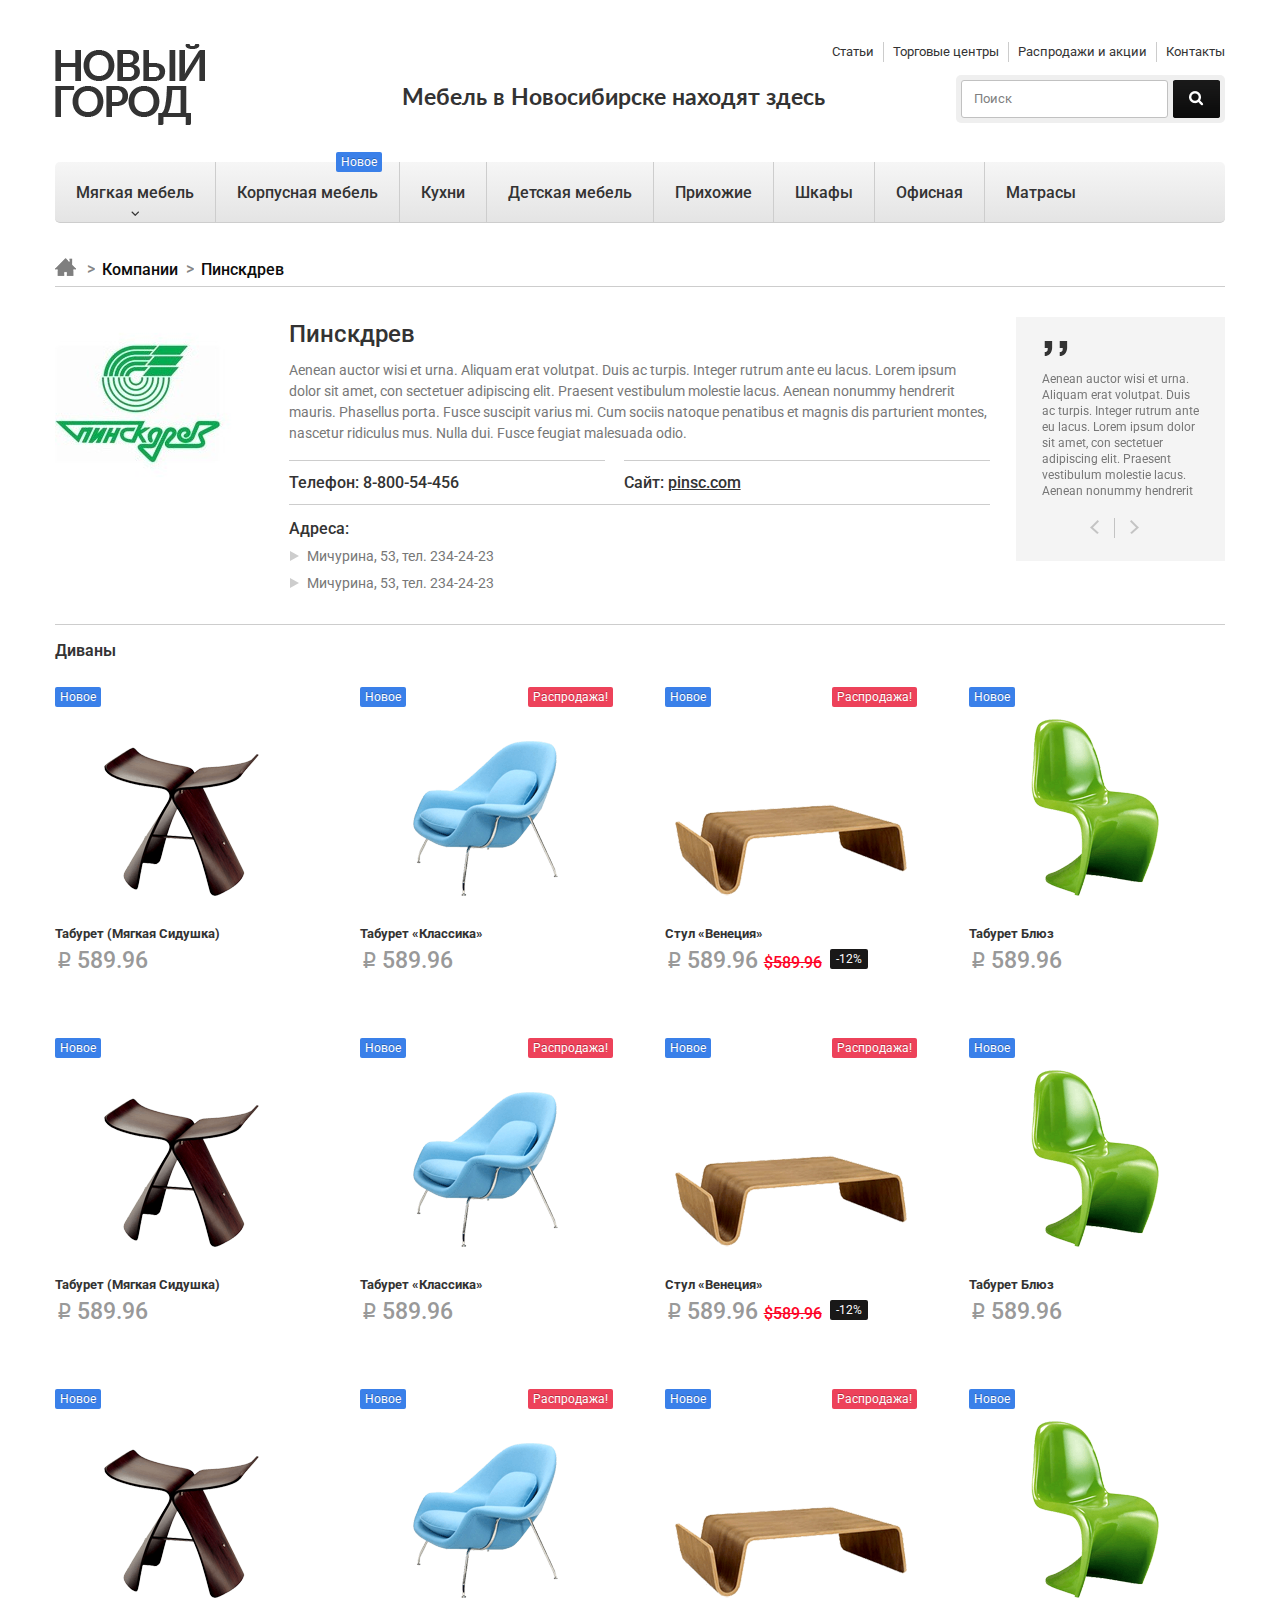
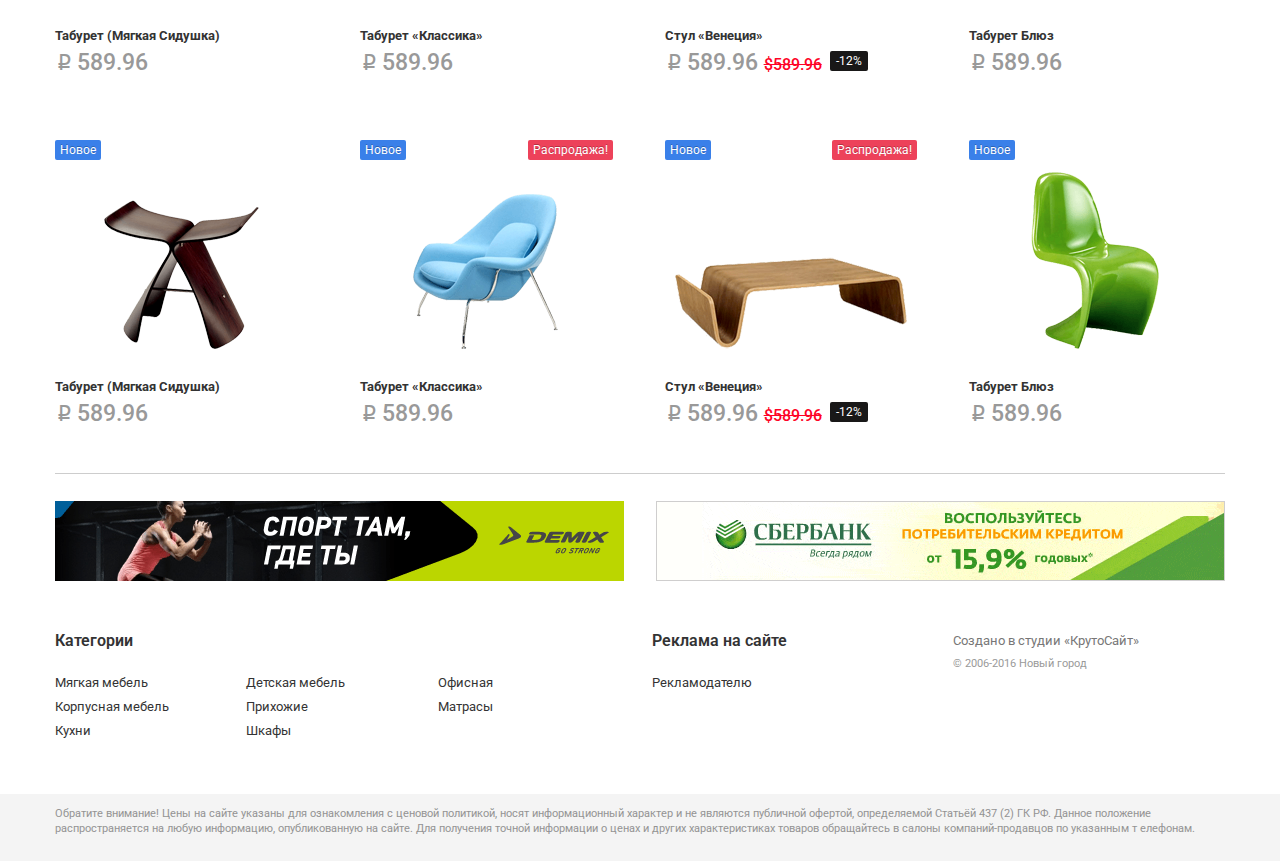
<file: company.html>
<!DOCTYPE HTML>
<html class="no-js">
<head>
  <meta http-equiv="Content-Type" content="text/html; charset=utf-8">
  <meta name="SKYPE_TOOLBAR" content="SKYPE_TOOLBAR_PARSER_COMPATIBLE" />
  <meta name = "format-detection" content = "telephone=no" />
  <meta name="viewport" content="width=device-width, initial-scale=1.0">
  <meta name="HandheldFriendly" content="true">
  <title>Новый город - Компания</title>
  <meta name="Description" content="">
  <meta name="Keywords" content="">
  <link rel="stylesheet" type="text/css" href="css/normalize.css" />
  <link rel="stylesheet" type="text/css" href="css/bootstrap.css" />
  <link rel="stylesheet" type="text/css" href="css/slick.css" />
  <link rel="stylesheet" type="text/css" href="css/custom.css" />
  <link rel="stylesheet" type="text/css" href="css/bootstrap-responsive.css" />
  <link href='https://fonts.googleapis.com/css?family=Roboto:400,100,100italic,300,300italic,400italic,500,500italic,700,700italic,900,900italic&subset=latin,latin-ext,cyrillic-ext,cyrillic' rel='stylesheet' type='text/css'>
  <link href='https://fonts.googleapis.com/css?family=Lato:400,100,100italic,300,300italic,400italic,700,700italic,900,900italic&subset=latin,latin-ext,cyrillic-ext,cyrillic' rel='stylesheet' type='text/css'>
</head>

<body>

  <div class="wrapper">
  	
    <header>
      <div class="container-fluid">
       <div class="row-fluid">
        <ul class="top-nav pull-right">
          <li><a href="#">Статьи</a></li>
          <li><a href="#">Торговые центры</a></li>
          <li><a href="#">Распродажи и акции</a></li>
          <li><a href="#">Контакты</a></li>
        </ul>
      </div>
      <a href="#" title="" class="logo"><img src="img/logo.png" alt=""></a>
      <div class="top-search">
      	<form action="#" method="post">
         <fieldset>
           <input type="text" placeholder="Поиск">
           <input type="submit" value="">
         </fieldset>
       </form>
     </div>
     <span class="slogan">Мебель в Новосибирске находят здесь</span>
     <div class="clearfix"></div>
   </div>
 </header>
 
 <div class="nav_wrap">
  <div class="container-fluid">
   <span id="mobile_nav"></span>
   <ul class="nav">
    <li>
      <a href="#" class="sub">Мягкая мебель</a>
      <div class="megamenu">
        <div class="megamenu_wrap">
          <div class="megamenu_img"><a href="#"><img src="img/megamenu_img.jpg" alt=""></a></div>
          <div class="megamenu_content">
            <ul class="sub_categories">
              <li><a href="#">Диваны</a></li>
              <li><a href="#">Кресла</a></li>
              <li><a href="#">Диваны для кафе и офиса</a></li>
              <li><a href="#">Угловые диваны</a></li>
              <li><a href="#">Пуфы и банкетки</a></li>
              <li><a href="#">Бескаркасная мебель</a></li>
              <li><a href="#">Комплекты мягкой мебели</a></li>
              <li><a href="#">Элитные диваны</a></li>
              <li><a href="#">Кресла-качалки</a></li>
            </ul>
            <div class="megamenu_banner"><a href="#"><img src="img/megamenu_banner1.png" alt=""></a></div>
            <div class="megamenu_banner"><a href="#"><img src="img/megamenu_banner2.png" alt=""></a></div>
          </div>
          <div class="clearfix"></div>
        </div>
      </div>
    </li>
    <li><a href="#">Корпусная мебель <span class="label">Новое</span></a></li>
    <li><a href="#">Кухни</a></li>
    <li><a href="#">Детская мебель</a></li>
    <li><a href="#">Прихожие</a></li>
    <li><a href="#">Шкафы</a></li>
    <li><a href="#">Офисная</a></li>
    <li><a href="#">Матрасы</a></li>
  </ul>
</div>
</div>
<div class="nav_place"></div>

<div class="container-fluid">
  <div class="breadcrumb">
   <a href="#" class="home_link" title="Главная"></a>
   <a href="#" title="Компании">Компании</a>
   <span>Пинскдрев</span>
 </div>
 
 <div class="row-fluid articles_content company_content">
  <div class="span3"><img src="img/temp/company_logo.jpg" alt="" class="content_img"></div>
  <div class="span6">
   <article>
     <h1>Пинскдрев</h1>
     <p>Aenean auctor wisi et urna. Aliquam erat volutpat. Duis ac turpis. Integer rutrum ante eu lacus. Lorem ipsum dolor sit amet, con sectetuer adipiscing elit. Praesent vestibulum molestie lacus. Aenean nonummy hendrerit mauris. Phasellus porta. Fusce suscipit varius mi. Cum sociis natoque penatibus et magnis dis parturient montes, nascetur ridiculus mus. Nulla dui. Fusce feugiat malesuada odio.</p>
     <div class="contacts">
      <div class="contact_box">
        <span>Сайт: <a href="http://pinsc.com">pinsc.com</a></span>
      </div>
      <div class="contact_box">
        <span>Телефон: 8-800-54-456</span>
      </div>
    </div>
    <div class="address">
      <span>Адреса: </span>
      <ul>
        <li><address>Мичурина, 53, тел. 234-24-23</address></li>
        <li><address>Мичурина, 53, тел. 234-24-23</address></li>
      </ul>
    </div>
  </article>
</div>
<div class="span3 pull-right">
 <div class="text_box2">
   <span class="quot_icon"></span>
   <div class="text_slider" id="text_slider">
    <div>Aenean auctor wisi et urna. Aliquam erat volutpat. Duis ac turpis. Integer rutrum ante eu lacus. Lorem ipsum dolor sit amet, con sectetuer adipiscing elit. Praesent vestibulum molestie lacus. Aenean nonummy hendrerit </div>
    <div>Aliquam erat volutpat. Duis ac turpis. Integer rutrum ante eu lacus. Lorem ipsum dolor sit amet, con sectetuer adipiscing elit. Praesent vestibulum molestie lacus. Aenean nonummy hendrerit </div>
  </div>
  <div class="text_slider_nav"></div>
</div>
</div>
</div>

</div>


<div class="container-fluid items_container items_wrap_container items_hide">
  <div class="hd">
    <h4>Диваны</h4>
  </div>
  
  <div class="items_wrap">
    <div class="items_list">
      <div class="item_box_wrap">
        <div class="item_box">
          <span class="label label_left">Новое</span>
          <span class="item_preview">
            <a href="#"><img src="img/temp/img1.png" alt=""></a>
          </span>
          <span class="item_name">Табурет (Мягкая Сидушка)</span>
          <span class="item_cost"><span class="rub">i</span> 589.96</span>
        </div>
      </div>
      <div class="item_box_wrap">
        <div class="item_box">
          <span class="label label_left">Новое</span>
          <span class="label label_right label_sale">Распродажа!</span>
          <span class="item_preview">
            <a href="#"><img src="img/temp/img2.png" alt=""></a>
          </span>
          <span class="item_name">Табурет «Классика»</span>
          <span class="item_cost"><span class="rub">i</span> 589.96</span>
        </div>
      </div>
      <div class="item_box_wrap">
        <div class="item_box">
          <span class="label label_left">Новое</span>
          <span class="label label_right label_sale">Распродажа!</span>
          <span class="item_preview">
            <a href="#"><img src="img/temp/img3.png" alt=""></a>
          </span>
          <span class="item_name">Стул «Венеция»</span>
          <span class="item_cost"><span class="rub">i</span> 589.96</span>
          <span class="item_cost_old">$589.96</span>
          <span class="item_discount">-12%</span>
        </div>
      </div>
      <div class="item_box_wrap">
        <div class="item_box">
          <span class="label label_left">Новое</span>
          <span class="item_preview">
            <a href="#"><img src="img/temp/img4.png" alt=""></a>
          </span>
          <span class="item_name">Табурет Блюз</span>
          <span class="item_cost"><span class="rub">i</span> 589.96</span>
        </div>
      </div>
      <div class="item_box_wrap">
        <div class="item_box">
          <span class="label label_left">Новое</span>
          <span class="item_preview">
            <a href="#"><img src="img/temp/img1.png" alt=""></a>
          </span>
          <span class="item_name">Табурет (Мягкая Сидушка)</span>
          <span class="item_cost"><span class="rub">i</span> 589.96</span>
        </div>
      </div>
      <div class="item_box_wrap">
        <div class="item_box">
          <span class="label label_left">Новое</span>
          <span class="label label_right label_sale">Распродажа!</span>
          <span class="item_preview">
            <a href="#"><img src="img/temp/img2.png" alt=""></a>
          </span>
          <span class="item_name">Табурет «Классика»</span>
          <span class="item_cost"><span class="rub">i</span> 589.96</span>
        </div>
      </div>
      <div class="item_box_wrap">
        <div class="item_box">
          <span class="label label_left">Новое</span>
          <span class="label label_right label_sale">Распродажа!</span>
          <span class="item_preview">
            <a href="#"><img src="img/temp/img3.png" alt=""></a>
          </span>
          <span class="item_name">Стул «Венеция»</span>
          <span class="item_cost"><span class="rub">i</span> 589.96</span>
          <span class="item_cost_old">$589.96</span>
          <span class="item_discount">-12%</span>
        </div>
      </div>
      <div class="item_box_wrap">
        <div class="item_box">
          <span class="label label_left">Новое</span>
          <span class="item_preview">
            <a href="#"><img src="img/temp/img4.png" alt=""></a>
          </span>
          <span class="item_name">Табурет Блюз</span>
          <span class="item_cost"><span class="rub">i</span> 589.96</span>
        </div>
      </div>
      <div class="item_box_wrap">
        <div class="item_box">
          <span class="label label_left">Новое</span>
          <span class="item_preview">
            <a href="#"><img src="img/temp/img1.png" alt=""></a>
          </span>
          <span class="item_name">Табурет (Мягкая Сидушка)</span>
          <span class="item_cost"><span class="rub">i</span> 589.96</span>
        </div>
      </div>
      <div class="item_box_wrap">
        <div class="item_box">
          <span class="label label_left">Новое</span>
          <span class="label label_right label_sale">Распродажа!</span>
          <span class="item_preview">
            <a href="#"><img src="img/temp/img2.png" alt=""></a>
          </span>
          <span class="item_name">Табурет «Классика»</span>
          <span class="item_cost"><span class="rub">i</span> 589.96</span>
        </div>
      </div>
      <div class="item_box_wrap">
        <div class="item_box">
          <span class="label label_left">Новое</span>
          <span class="label label_right label_sale">Распродажа!</span>
          <span class="item_preview">
            <a href="#"><img src="img/temp/img3.png" alt=""></a>
          </span>
          <span class="item_name">Стул «Венеция»</span>
          <span class="item_cost"><span class="rub">i</span> 589.96</span>
          <span class="item_cost_old">$589.96</span>
          <span class="item_discount">-12%</span>
        </div>
      </div>
      <div class="item_box_wrap">
        <div class="item_box">
          <span class="label label_left">Новое</span>
          <span class="item_preview">
            <a href="#"><img src="img/temp/img4.png" alt=""></a>
          </span>
          <span class="item_name">Табурет Блюз</span>
          <span class="item_cost"><span class="rub">i</span> 589.96</span>
        </div>
      </div>
      <div class="item_box_wrap">
        <div class="item_box">
          <span class="label label_left">Новое</span>
          <span class="item_preview">
            <a href="#"><img src="img/temp/img1.png" alt=""></a>
          </span>
          <span class="item_name">Табурет (Мягкая Сидушка)</span>
          <span class="item_cost"><span class="rub">i</span> 589.96</span>
        </div>
      </div>
      <div class="item_box_wrap">
        <div class="item_box">
          <span class="label label_left">Новое</span>
          <span class="label label_right label_sale">Распродажа!</span>
          <span class="item_preview">
            <a href="#"><img src="img/temp/img2.png" alt=""></a>
          </span>
          <span class="item_name">Табурет «Классика»</span>
          <span class="item_cost"><span class="rub">i</span> 589.96</span>
        </div>
      </div>
      <div class="item_box_wrap">
        <div class="item_box">
          <span class="label label_left">Новое</span>
          <span class="label label_right label_sale">Распродажа!</span>
          <span class="item_preview">
            <a href="#"><img src="img/temp/img3.png" alt=""></a>
          </span>
          <span class="item_name">Стул «Венеция»</span>
          <span class="item_cost"><span class="rub">i</span> 589.96</span>
          <span class="item_cost_old">$589.96</span>
          <span class="item_discount">-12%</span>
        </div>
      </div>
      <div class="item_box_wrap">
        <div class="item_box">
          <span class="label label_left">Новое</span>
          <span class="item_preview">
            <a href="#"><img src="img/temp/img4.png" alt=""></a>
          </span>
          <span class="item_name">Табурет Блюз</span>
          <span class="item_cost"><span class="rub">i</span> 589.96</span>
        </div>
      </div>
    </div>
    <div class="show_more_mobile" id="show_more_items">показать еще</div> 
  </div>
  
</div>

<div class="banners_box">
  <div class="container-fluid">
    <div class="row-fluid">
      <div class="span6 pull-left"><a href="#"><img src="img/temp/banner1.png" alt=""></a></div>
      <div class="span6 pull-right"><a href="#"><img src="img/temp/banner2.png" alt=""></a></div>
    </div>
  </div>
</div> 


<div class="push"></div>
</div>

<footer>
	<div class="foot_top">
    <div class="container-fluid">
      <div class="row-fluid">
        
        <div class="span6">
          <h4>Категории</h4>
          <ul class="nav_foot">
            <li><a href="#">Мягкая мебель</a></li>
            <li><a href="#">Детская мебель</a></li>
            <li><a href="#">Офисная</a></li>
            <li><a href="#">Корпусная мебель</a></li>
            <li><a href="#">Прихожие</a></li>
            <li><a href="#">Матрасы</a></li>
            <li><a href="#">Кухни</a></li>
            <li><a href="#">Шкафы</a></li>
          </ul>
        </div>
        <div class="span6">
          <div class="span6">
            <h4>Реклама на сайте</h4>
            <ul class="nav_foot">
              <li><a href="#">Рекламодателю</a></li>
            </ul>
          </div>
          <div class="span6">
            <span class="made">Создано в студии «<a href="#">КрутоСайт</a>»</span>
            <span class="copy">&copy; 2006-2016 Новый город</span>
          </div>
        </div>
        
      </div>
    </div>
  </div>
  <div class="foot_bottom">
  	<div class="container-fluid">
     <p>Обратите внимание! Цены на сайте указаны для ознакомления с ценовой политикой, носят информационный характер и не являются публичной офертой, определяемой Статьёй 437 (2) ГК РФ. Данное положение 
      распространяется на любую информацию, опубликованную на сайте. Для получения точной информации о ценах и других характеристиках товаров обращайтесь в салоны компаний-продавцов по указанным т
      елефонам.</p>
    </div>
  </div>
</footer>


<script type="text/javascript" src="js/modernizr.min.js"></script>
<script type="text/javascript" src="js/jquery-1.11.3.min.js"></script>
<script type="text/javascript" src="js/jquery-migrate-1.2.1.min.js"></script>
<script type="text/javascript" src="js/bootstrap.min.js"></script> 
<script type="text/javascript" src="js/slick.js"></script> 
<script type="text/javascript" src="js/device.min.js"></script>
<script type="text/javascript" src="js/scripts.js"></script> 


</body>
</html>
</file>
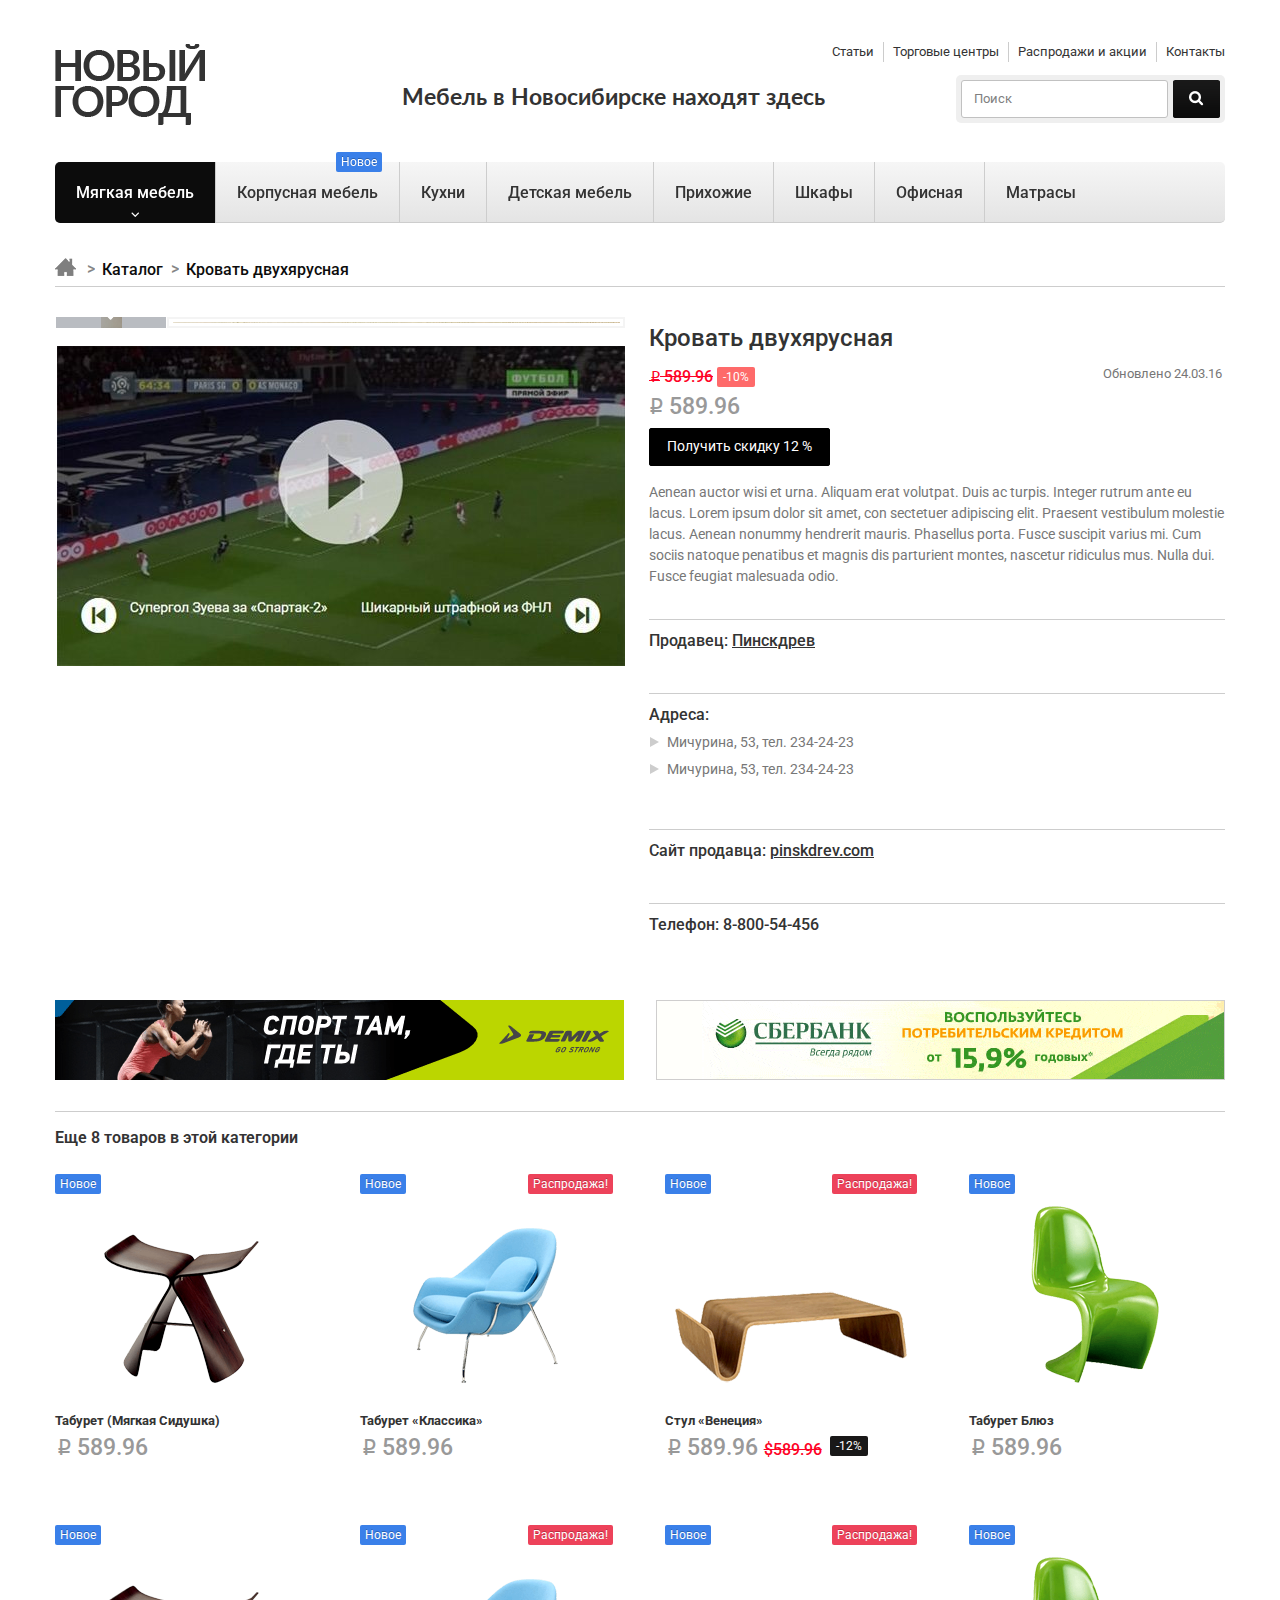
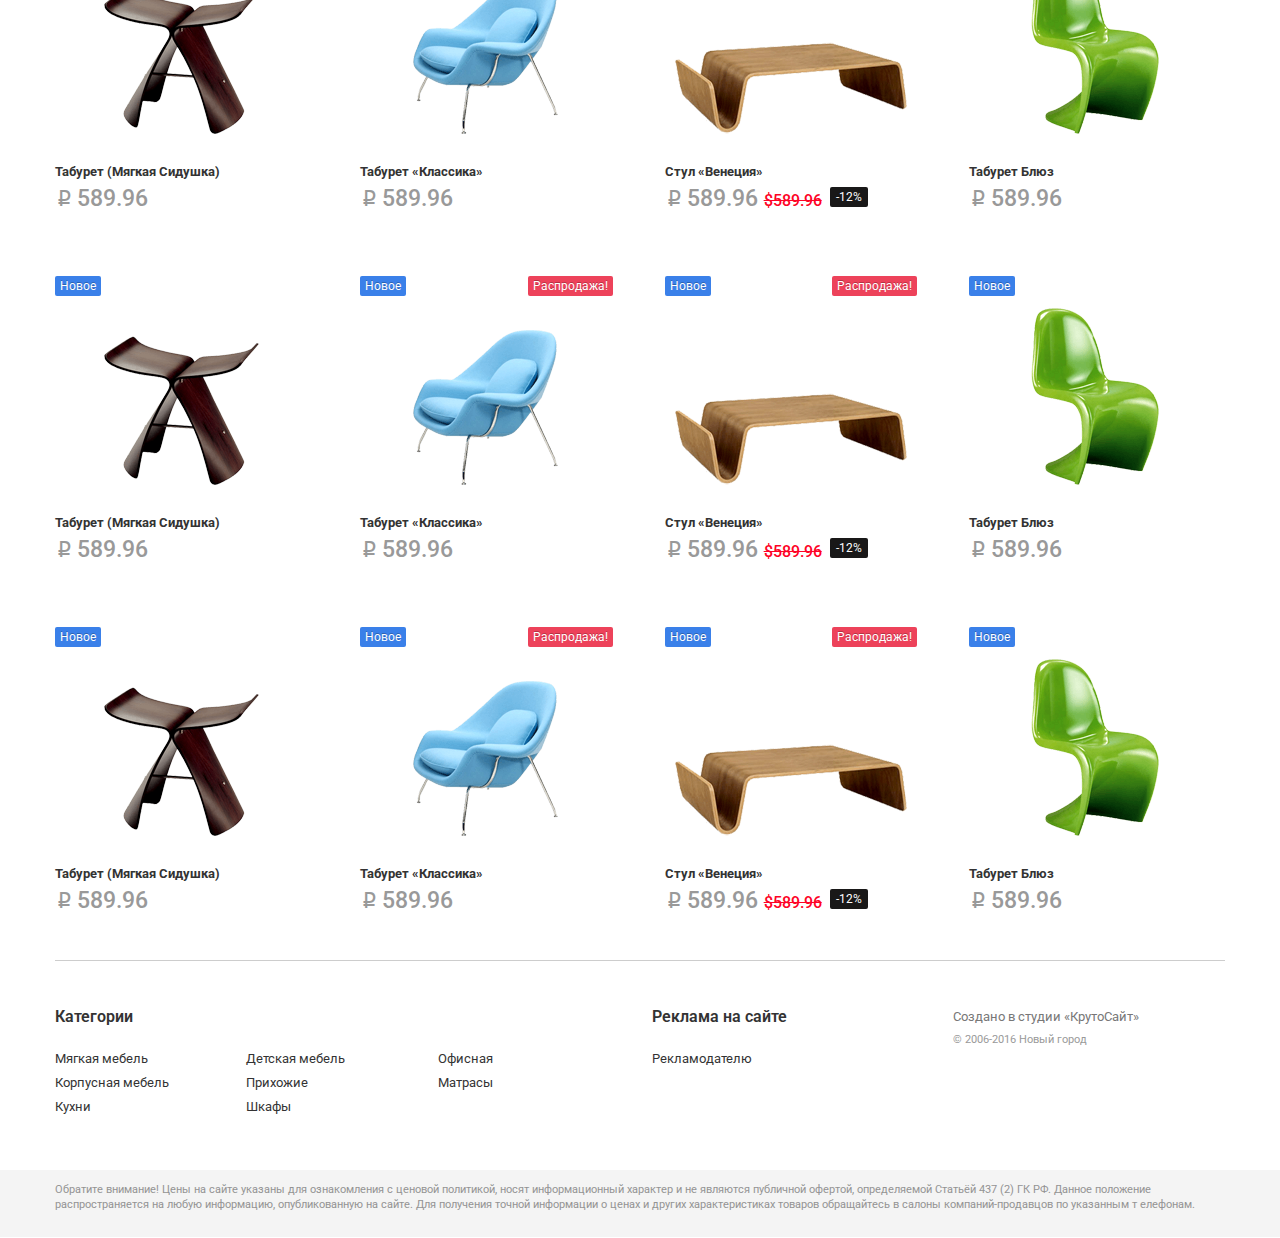
<file: page.html>
<!DOCTYPE HTML>
<html class="no-js">
<head>
  <meta http-equiv="Content-Type" content="text/html; charset=utf-8">
  <meta name="SKYPE_TOOLBAR" content="SKYPE_TOOLBAR_PARSER_COMPATIBLE" />
  <meta name = "format-detection" content = "telephone=no" />
  <meta name="viewport" content="width=device-width, initial-scale=1.0">
  <meta name="HandheldFriendly" content="true">
  <title>Новый город - Кровать двухярусная</title>
  <meta name="Description" content="">
  <meta name="Keywords" content="">
  <link rel="stylesheet" type="text/css" href="css/normalize.css" />
  <link rel="stylesheet" type="text/css" href="css/bootstrap.css" />
  <link rel="stylesheet" type="text/css" href="css/slick.css" />
  <link rel="stylesheet" type="text/css" href="css/jquery.fancybox.css" />
  <link rel="stylesheet" type="text/css" href="css/custom.css" />
  <link rel="stylesheet" type="text/css" href="css/bootstrap-responsive.css" />
  <link href='https://fonts.googleapis.com/css?family=Roboto:400,100,100italic,300,300italic,400italic,500,500italic,700,700italic,900,900italic&subset=latin,latin-ext,cyrillic-ext,cyrillic' rel='stylesheet' type='text/css'>
  <link href='https://fonts.googleapis.com/css?family=Lato:400,100,100italic,300,300italic,400italic,700,700italic,900,900italic&subset=latin,latin-ext,cyrillic-ext,cyrillic' rel='stylesheet' type='text/css'>
</head>

<body>

  <div class="wrapper">
  	
    <header>
      <div class="container-fluid">
       <div class="row-fluid">
        <ul class="top-nav pull-right">
          <li><a href="#">Статьи</a></li>
          <li><a href="#">Торговые центры</a></li>
          <li><a href="#">Распродажи и акции</a></li>
          <li><a href="#">Контакты</a></li>
        </ul>
      </div>
      <a href="#" title="" class="logo"><img src="img/logo.png" alt=""></a>
      <div class="top-search">
      	<form action="#" method="post">
         <fieldset>
           <input type="text" placeholder="Поиск">
           <input type="submit" value="">
         </fieldset>
       </form>
     </div>
     <span class="slogan">Мебель в Новосибирске находят здесь</span>
     <div class="clearfix"></div>
   </div>
 </header>
 
 <div class="nav_wrap">
  <div class="container-fluid">
   <span id="mobile_nav"></span>
   <ul class="nav">
    <li>
      <a href="#" class="sub active">Мягкая мебель</a>
      <div class="megamenu">
        <div class="megamenu_wrap">
          <div class="megamenu_img"><a href="#"><img src="img/megamenu_img.jpg" alt=""></a></div>
          <div class="megamenu_content">
            <ul class="sub_categories">
              <li><a href="#">Диваны</a></li>
              <li><a href="#">Кресла</a></li>
              <li><a href="#">Диваны для кафе и офиса</a></li>
              <li><a href="#">Угловые диваны</a></li>
              <li><a href="#">Пуфы и банкетки</a></li>
              <li><a href="#">Бескаркасная мебель</a></li>
              <li><a href="#">Комплекты мягкой мебели</a></li>
              <li><a href="#">Элитные диваны</a></li>
              <li><a href="#">Кресла-качалки</a></li>
            </ul>
            <div class="megamenu_banner"><a href="#"><img src="img/megamenu_banner1.png" alt=""></a></div>
            <div class="megamenu_banner"><a href="#"><img src="img/megamenu_banner2.png" alt=""></a></div>
          </div>
          <div class="clearfix"></div>
        </div>
      </div>
    </li>
    <li><a href="#">Корпусная мебель <span class="label">Новое</span></a></li>
    <li><a href="#">Кухни</a></li>
    <li><a href="#">Детская мебель</a></li>
    <li><a href="#">Прихожие</a></li>
    <li><a href="#">Шкафы</a></li>
    <li><a href="#">Офисная</a></li>
    <li><a href="#">Матрасы</a></li>
  </ul>
</div>
</div>
<div class="nav_place"></div>

<div class="container-fluid">
  <div class="breadcrumb">
   <a href="#" class="home_link" title="Главная"></a>
   <a href="#" title="Каталог">Каталог</a>
   <span>Кровать двухярусная</span>
 </div>
 
 <div class="page_content">
   <div class="item_page_left">
    <div id="item_photo_slider" class="item_photo_slider">
      <div class="slider-nav">
        <div><span><img src="img/temp/item_photo.jpg" alt=""></span></div>
        <div><span><img src="img/temp/item_photo.jpg" alt=""></span></div>
        <div><span><img src="img/temp/item_photo.jpg" alt=""></span></div>
        <div><span><img src="img/temp/item_photo.jpg" alt=""></span></div>
        <div><span><img src="img/temp/item_photo.jpg" alt=""></span></div>
        <div><span><img src="img/temp/item_photo.jpg" alt=""></span></div>
        <div><span><img src="img/temp/item_photo.jpg" alt=""></span></div>
      </div>
      <div class="slider-for">
        <div><a href="img/temp/item_photo.jpg" class="fancybox"><img src="img/temp/item_photo.jpg" alt=""></a></div>
        <div><a href="img/temp/item_photo.jpg" class="fancybox"><img src="img/temp/item_photo.jpg" alt=""></a></div>
        <div><a href="img/temp/item_photo.jpg" class="fancybox"><img src="img/temp/item_photo.jpg" alt=""></a></div>
        <div><a href="img/temp/item_photo.jpg" class="fancybox"><img src="img/temp/item_photo.jpg" alt=""></a></div>
        <div><a href="img/temp/item_photo.jpg" class="fancybox"><img src="img/temp/item_photo.jpg" alt=""></a></div>
        <div><a href="img/temp/item_photo.jpg" class="fancybox"><img src="img/temp/item_photo.jpg" alt=""></a></div>
        <div><a href="img/temp/item_photo.jpg" class="fancybox"><img src="img/temp/item_photo.jpg" alt=""></a></div>
      </div>
    </div>
    <div class="video_box">
     <h4>Видео</h4>
     <div class="video_content">
      <img src="img/temp/video.jpg" alt="">
    </div>
  </div>
</div>
<div class="item_page_right">
 <h1>Кровать двухярусная</h1>
 <div class="discount_box">
   <span class="item_cost_old"><span class="rub">i</span> 589.96</span>
   <span class="item_discount">-10%</span>
   <span class="new_cost"><span class="rub">i</span> 589.96</span>
 </div>
 <span class="updated">Обновлено 24.03.16</span>
 <div class="clearfix"></div>
 <a href="#" class="btn btn-small btn_discount">Получить скидку 12 %</a>
 <p>Aenean auctor wisi et urna. Aliquam erat volutpat. Duis ac turpis. Integer rutrum ante eu lacus. Lorem ipsum dolor sit amet, con sectetuer adipiscing elit. Praesent vestibulum molestie lacus. Aenean nonummy hendrerit mauris. Phasellus porta. Fusce suscipit varius mi. Cum sociis natoque penatibus et magnis dis parturient montes, nascetur ridiculus mus. Nulla dui. Fusce feugiat malesuada odio.</p>
 <div class="contacts">
  <div class="contact_box">
    <span>Продавец: <a href="#">Пинскдрев</a></span>
  </div>
  <div class="address">
    <span>Адреса: </span>
    <ul>
      <li><address>Мичурина, 53, тел. 234-24-23</address></li>
      <li><address>Мичурина, 53, тел. 234-24-23</address></li>
    </ul>
  </div>
  <div class="contact_box">
    <span>Cайт продавца: <a href="http://pinsc.com">pinskdrev.com</a></span>
  </div>
  <div class="contact_box">
    <span>Телефон: 8-800-54-456</span>
  </div>
</div>
</div>
<div class="clearfix"></div>
</div>

</div>


<div class="banners_box">
  <div class="container-fluid">
    <div class="row-fluid">
      <div class="span6 pull-left"><a href="#"><img src="img/temp/banner1.png" alt=""></a></div>
      <div class="span6 pull-right"><a href="#"><img src="img/temp/banner2.png" alt=""></a></div>
    </div>
  </div>
</div> 


<div class="container-fluid items_container items_container_style items_hide">
  <div class="hd">
    <h4>Еще 8 товаров в этой категории</h4>
  </div>
  
  <div class="items_wrap">
    <div class="items_list">
      <div class="item_box_wrap">
        <div class="item_box">
          <span class="label label_left">Новое</span>
          <span class="item_preview">
            <a href="#"><img src="img/temp/img1.png" alt=""></a>
          </span>
          <span class="item_name">Табурет (Мягкая Сидушка)</span>
          <span class="item_cost"><span class="rub">i</span> 589.96</span>
        </div>
      </div>
      <div class="item_box_wrap">
        <div class="item_box">
          <span class="label label_left">Новое</span>
          <span class="label label_right label_sale">Распродажа!</span>
          <span class="item_preview">
            <a href="#"><img src="img/temp/img2.png" alt=""></a>
          </span>
          <span class="item_name">Табурет «Классика»</span>
          <span class="item_cost"><span class="rub">i</span> 589.96</span>
        </div>
      </div>
      <div class="item_box_wrap">
        <div class="item_box">
          <span class="label label_left">Новое</span>
          <span class="label label_right label_sale">Распродажа!</span>
          <span class="item_preview">
            <a href="#"><img src="img/temp/img3.png" alt=""></a>
          </span>
          <span class="item_name">Стул «Венеция»</span>
          <span class="item_cost"><span class="rub">i</span> 589.96</span>
          <span class="item_cost_old">$589.96</span>
          <span class="item_discount">-12%</span>
        </div>
      </div>
      <div class="item_box_wrap">
        <div class="item_box">
          <span class="label label_left">Новое</span>
          <span class="item_preview">
            <a href="#"><img src="img/temp/img4.png" alt=""></a>
          </span>
          <span class="item_name">Табурет Блюз</span>
          <span class="item_cost"><span class="rub">i</span> 589.96</span>
        </div>
      </div>
      <div class="item_box_wrap">
        <div class="item_box">
          <span class="label label_left">Новое</span>
          <span class="item_preview">
            <a href="#"><img src="img/temp/img1.png" alt=""></a>
          </span>
          <span class="item_name">Табурет (Мягкая Сидушка)</span>
          <span class="item_cost"><span class="rub">i</span> 589.96</span>
        </div>
      </div>
      <div class="item_box_wrap">
        <div class="item_box">
          <span class="label label_left">Новое</span>
          <span class="label label_right label_sale">Распродажа!</span>
          <span class="item_preview">
            <a href="#"><img src="img/temp/img2.png" alt=""></a>
          </span>
          <span class="item_name">Табурет «Классика»</span>
          <span class="item_cost"><span class="rub">i</span> 589.96</span>
        </div>
      </div>
      <div class="item_box_wrap">
        <div class="item_box">
          <span class="label label_left">Новое</span>
          <span class="label label_right label_sale">Распродажа!</span>
          <span class="item_preview">
            <a href="#"><img src="img/temp/img3.png" alt=""></a>
          </span>
          <span class="item_name">Стул «Венеция»</span>
          <span class="item_cost"><span class="rub">i</span> 589.96</span>
          <span class="item_cost_old">$589.96</span>
          <span class="item_discount">-12%</span>
        </div>
      </div>
      <div class="item_box_wrap">
        <div class="item_box">
          <span class="label label_left">Новое</span>
          <span class="item_preview">
            <a href="#"><img src="img/temp/img4.png" alt=""></a>
          </span>
          <span class="item_name">Табурет Блюз</span>
          <span class="item_cost"><span class="rub">i</span> 589.96</span>
        </div>
      </div>
      <div class="item_box_wrap">
        <div class="item_box">
          <span class="label label_left">Новое</span>
          <span class="item_preview">
            <a href="#"><img src="img/temp/img1.png" alt=""></a>
          </span>
          <span class="item_name">Табурет (Мягкая Сидушка)</span>
          <span class="item_cost"><span class="rub">i</span> 589.96</span>
        </div>
      </div>
      <div class="item_box_wrap">
        <div class="item_box">
          <span class="label label_left">Новое</span>
          <span class="label label_right label_sale">Распродажа!</span>
          <span class="item_preview">
            <a href="#"><img src="img/temp/img2.png" alt=""></a>
          </span>
          <span class="item_name">Табурет «Классика»</span>
          <span class="item_cost"><span class="rub">i</span> 589.96</span>
        </div>
      </div>
      <div class="item_box_wrap">
        <div class="item_box">
          <span class="label label_left">Новое</span>
          <span class="label label_right label_sale">Распродажа!</span>
          <span class="item_preview">
            <a href="#"><img src="img/temp/img3.png" alt=""></a>
          </span>
          <span class="item_name">Стул «Венеция»</span>
          <span class="item_cost"><span class="rub">i</span> 589.96</span>
          <span class="item_cost_old">$589.96</span>
          <span class="item_discount">-12%</span>
        </div>
      </div>
      <div class="item_box_wrap">
        <div class="item_box">
          <span class="label label_left">Новое</span>
          <span class="item_preview">
            <a href="#"><img src="img/temp/img4.png" alt=""></a>
          </span>
          <span class="item_name">Табурет Блюз</span>
          <span class="item_cost"><span class="rub">i</span> 589.96</span>
        </div>
      </div>
      <div class="item_box_wrap">
        <div class="item_box">
          <span class="label label_left">Новое</span>
          <span class="item_preview">
            <a href="#"><img src="img/temp/img1.png" alt=""></a>
          </span>
          <span class="item_name">Табурет (Мягкая Сидушка)</span>
          <span class="item_cost"><span class="rub">i</span> 589.96</span>
        </div>
      </div>
      <div class="item_box_wrap">
        <div class="item_box">
          <span class="label label_left">Новое</span>
          <span class="label label_right label_sale">Распродажа!</span>
          <span class="item_preview">
            <a href="#"><img src="img/temp/img2.png" alt=""></a>
          </span>
          <span class="item_name">Табурет «Классика»</span>
          <span class="item_cost"><span class="rub">i</span> 589.96</span>
        </div>
      </div>
      <div class="item_box_wrap">
        <div class="item_box">
          <span class="label label_left">Новое</span>
          <span class="label label_right label_sale">Распродажа!</span>
          <span class="item_preview">
            <a href="#"><img src="img/temp/img3.png" alt=""></a>
          </span>
          <span class="item_name">Стул «Венеция»</span>
          <span class="item_cost"><span class="rub">i</span> 589.96</span>
          <span class="item_cost_old">$589.96</span>
          <span class="item_discount">-12%</span>
        </div>
      </div>
      <div class="item_box_wrap">
        <div class="item_box">
          <span class="label label_left">Новое</span>
          <span class="item_preview">
            <a href="#"><img src="img/temp/img4.png" alt=""></a>
          </span>
          <span class="item_name">Табурет Блюз</span>
          <span class="item_cost"><span class="rub">i</span> 589.96</span>
        </div>
      </div>
    </div>
    <div class="show_more_mobile" id="show_more_items">показать еще</div> 
  </div>
  
</div>


<div class="push"></div>
</div>

<footer>
	<div class="foot_top">
    <div class="container-fluid">
      <div class="row-fluid">
        
        <div class="span6">
          <h4>Категории</h4>
          <ul class="nav_foot">
            <li><a href="#">Мягкая мебель</a></li>
            <li><a href="#">Детская мебель</a></li>
            <li><a href="#">Офисная</a></li>
            <li><a href="#">Корпусная мебель</a></li>
            <li><a href="#">Прихожие</a></li>
            <li><a href="#">Матрасы</a></li>
            <li><a href="#">Кухни</a></li>
            <li><a href="#">Шкафы</a></li>
          </ul>
        </div>
        <div class="span6">
          <div class="span6">
            <h4>Реклама на сайте</h4>
            <ul class="nav_foot">
              <li><a href="#">Рекламодателю</a></li>
            </ul>
          </div>
          <div class="span6">
            <span class="made">Создано в студии «<a href="#">КрутоСайт</a>»</span>
            <span class="copy">&copy; 2006-2016 Новый город</span>
          </div>
        </div>
        
      </div>
    </div>
  </div>
  <div class="foot_bottom">
  	<div class="container-fluid">
     <p>Обратите внимание! Цены на сайте указаны для ознакомления с ценовой политикой, носят информационный характер и не являются публичной офертой, определяемой Статьёй 437 (2) ГК РФ. Данное положение 
      распространяется на любую информацию, опубликованную на сайте. Для получения точной информации о ценах и других характеристиках товаров обращайтесь в салоны компаний-продавцов по указанным т
      елефонам.</p>
    </div>
  </div>
</footer>


<script type="text/javascript" src="js/modernizr.min.js"></script>
<script type="text/javascript" src="js/jquery-1.11.3.min.js"></script>
<script type="text/javascript" src="js/jquery-migrate-1.2.1.min.js"></script>
<script type="text/javascript" src="js/bootstrap.min.js"></script> 
<script type="text/javascript" src="js/slick.js"></script> 
<script type="text/javascript" src="js/jquery.fancybox.js"></script> 
<script type="text/javascript" src="js/device.min.js"></script>
<script type="text/javascript" src="js/scripts.js"></script> 

</body>
</html>
</file>
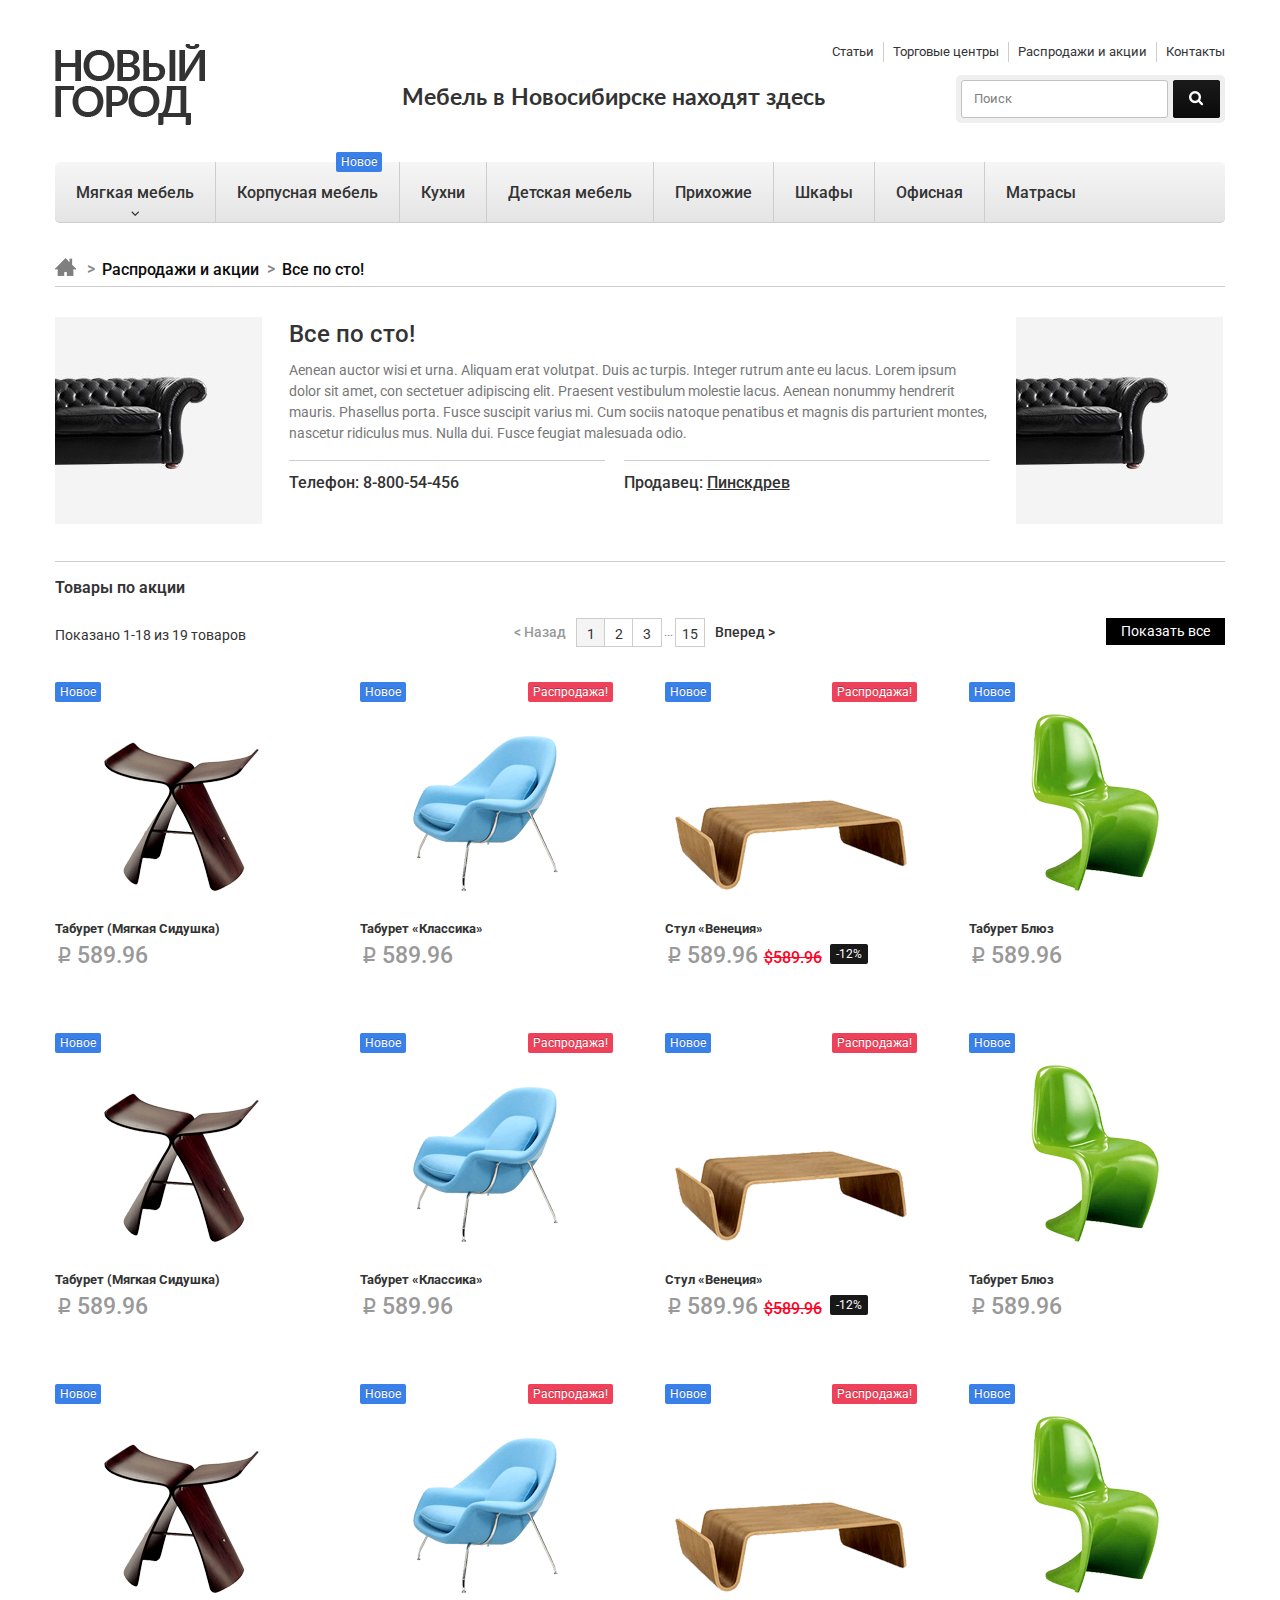
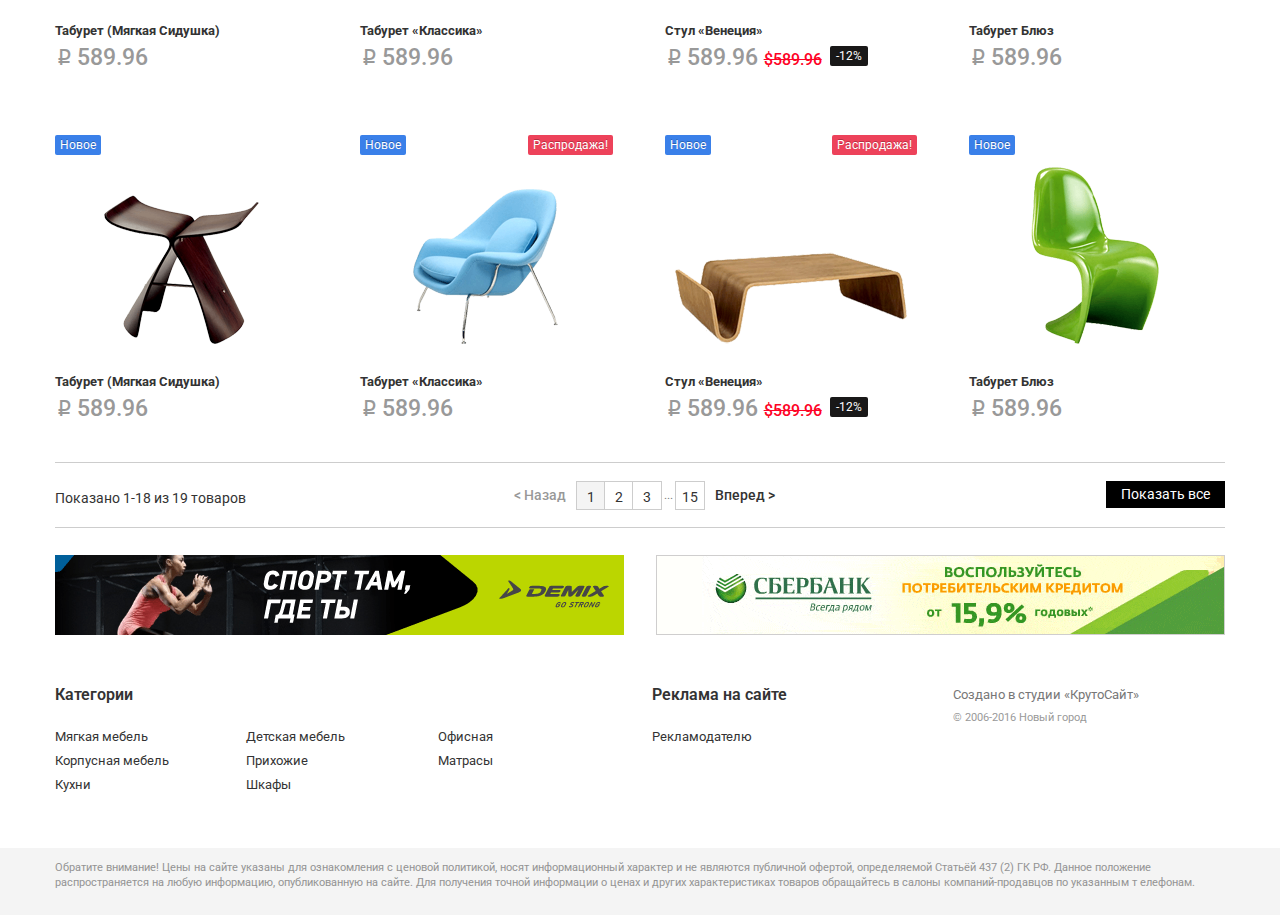
<file: sale.html>
<!DOCTYPE HTML>
<html class="no-js">
<head>
  <meta http-equiv="Content-Type" content="text/html; charset=utf-8">
  <meta name="SKYPE_TOOLBAR" content="SKYPE_TOOLBAR_PARSER_COMPATIBLE" />
  <meta name = "format-detection" content = "telephone=no" />
  <meta name="viewport" content="width=device-width, initial-scale=1.0">
  <meta name="HandheldFriendly" content="true">
  <title>Новый город - Распродажа</title>
  <meta name="Description" content="">
  <meta name="Keywords" content="">
  <link rel="stylesheet" type="text/css" href="css/normalize.css" />
  <link rel="stylesheet" type="text/css" href="css/bootstrap.css" />
  <link rel="stylesheet" type="text/css" href="css/custom.css" />
  <link rel="stylesheet" type="text/css" href="css/bootstrap-responsive.css" />
  <link href='https://fonts.googleapis.com/css?family=Roboto:400,100,100italic,300,300italic,400italic,500,500italic,700,700italic,900,900italic&subset=latin,latin-ext,cyrillic-ext,cyrillic' rel='stylesheet' type='text/css'>
  <link href='https://fonts.googleapis.com/css?family=Lato:400,100,100italic,300,300italic,400italic,700,700italic,900,900italic&subset=latin,latin-ext,cyrillic-ext,cyrillic' rel='stylesheet' type='text/css'>
</head>

<body>

  <div class="wrapper">
  	
    <header>
      <div class="container-fluid">
       <div class="row-fluid">
        <ul class="top-nav pull-right">
          <li><a href="#">Статьи</a></li>
          <li><a href="#">Торговые центры</a></li>
          <li><a href="#">Распродажи и акции</a></li>
          <li><a href="#">Контакты</a></li>
        </ul>
      </div>
      <a href="#" title="" class="logo"><img src="img/logo.png" alt=""></a>
      <div class="top-search">
      	<form action="#" method="post">
         <fieldset>
           <input type="text" placeholder="Поиск">
           <input type="submit" value="">
         </fieldset>
       </form>
     </div>
     <span class="slogan">Мебель в Новосибирске находят здесь</span>
     <div class="clearfix"></div>
   </div>
 </header>
 
 <div class="nav_wrap">
  <div class="container-fluid">
   <span id="mobile_nav"></span>
   <ul class="nav">
    <li>
      <a href="#" class="sub">Мягкая мебель</a>
      <div class="megamenu">
        <div class="megamenu_wrap">
          <div class="megamenu_img"><a href="#"><img src="img/megamenu_img.jpg" alt=""></a></div>
          <div class="megamenu_content">
            <ul class="sub_categories">
              <li><a href="#">Диваны</a></li>
              <li><a href="#">Кресла</a></li>
              <li><a href="#">Диваны для кафе и офиса</a></li>
              <li><a href="#">Угловые диваны</a></li>
              <li><a href="#">Пуфы и банкетки</a></li>
              <li><a href="#">Бескаркасная мебель</a></li>
              <li><a href="#">Комплекты мягкой мебели</a></li>
              <li><a href="#">Элитные диваны</a></li>
              <li><a href="#">Кресла-качалки</a></li>
            </ul>
            <div class="megamenu_banner"><a href="#"><img src="img/megamenu_banner1.png" alt=""></a></div>
            <div class="megamenu_banner"><a href="#"><img src="img/megamenu_banner2.png" alt=""></a></div>
          </div>
          <div class="clearfix"></div>
        </div>
      </div>
    </li>
    <li><a href="#">Корпусная мебель <span class="label">Новое</span></a></li>
    <li><a href="#">Кухни</a></li>
    <li><a href="#">Детская мебель</a></li>
    <li><a href="#">Прихожие</a></li>
    <li><a href="#">Шкафы</a></li>
    <li><a href="#">Офисная</a></li>
    <li><a href="#">Матрасы</a></li>
  </ul>
</div>
</div>
<div class="nav_place"></div>

<div class="container-fluid">
  <div class="breadcrumb">
   <a href="#" class="home_link" title="Главная"></a>
   <a href="#" title="Распродажи и акции">Распродажи и акции</a>
   <span>Все по сто!</span>
 </div>
 
 <div class="row-fluid articles_content sale_content">
  <div class="span3"><img src="img/temp/articles_img.jpg" alt="" class="content_img"></div>
  <div class="span6">
   <article>
     <h1>Все по сто!</h1>
     <p>Aenean auctor wisi et urna. Aliquam erat volutpat. Duis ac turpis. Integer rutrum ante eu lacus. Lorem ipsum dolor sit amet, con sectetuer adipiscing elit. Praesent vestibulum molestie lacus. Aenean nonummy hendrerit mauris. Phasellus porta. Fusce suscipit varius mi. Cum sociis natoque penatibus et magnis dis parturient montes, nascetur ridiculus mus. Nulla dui. Fusce feugiat malesuada odio.</p>
     <div class="contacts_wrap">
      <div class="contacts">
        <div class="contact_box">
          <span>Телефон: 8-800-54-456</span>
        </div>
        <div class="contact_box">
          <span>Продавец: <a href="#">Пинскдрев</a></span>
        </div>
      </div>
    </div>
  </article>
</div>
<div class="span3 pull-right">
 <img src="img/temp/articles_img.jpg" alt="" class="content_img">
</div>
</div>

</div>


<div class="container-fluid items_container items_container_style">
  <div class="hd">
    <h4>Товары по акции</h4>
  </div>
  
  <div class="page_box top_pager">
   <span class="items_showing">Показано 1-18 из 19 товаров</span>
   <a href="#" class="btn-small pull-right">Показать все </a>
   <ul class="pager">
     <li class="previous disabled"><a href="#">&lt;&nbsp;Назад</a></li>
     <li class="active"><a href="#">1</a></li>
     <li><a href="#">2</a></li>
     <li><a href="#">3</a></li>
     <li><span>...</span></li>
     <li><a href="#">15</a></li>
     <li class="next"><a href="#">Вперед&nbsp;&gt;</a></li>
   </ul>
 </div>
 
 <div class="items_wrap">
  <div class="items_list">
    <div class="item_box_wrap">
      <div class="item_box">
        <span class="label label_left">Новое</span>
        <span class="item_preview">
          <a href="#"><img src="img/temp/img1.png" alt=""></a>
        </span>
        <span class="item_name">Табурет (Мягкая Сидушка)</span>
        <span class="item_cost"><span class="rub">i</span> 589.96</span>
      </div>
    </div>
    <div class="item_box_wrap">
      <div class="item_box">
        <span class="label label_left">Новое</span>
        <span class="label label_right label_sale">Распродажа!</span>
        <span class="item_preview">
          <a href="#"><img src="img/temp/img2.png" alt=""></a>
        </span>
        <span class="item_name">Табурет «Классика»</span>
        <span class="item_cost"><span class="rub">i</span> 589.96</span>
      </div>
    </div>
    <div class="item_box_wrap">
      <div class="item_box">
        <span class="label label_left">Новое</span>
        <span class="label label_right label_sale">Распродажа!</span>
        <span class="item_preview">
          <a href="#"><img src="img/temp/img3.png" alt=""></a>
        </span>
        <span class="item_name">Стул «Венеция»</span>
        <span class="item_cost"><span class="rub">i</span> 589.96</span>
        <span class="item_cost_old">$589.96</span>
        <span class="item_discount">-12%</span>
      </div>
    </div>
    <div class="item_box_wrap">
      <div class="item_box">
        <span class="label label_left">Новое</span>
        <span class="item_preview">
          <a href="#"><img src="img/temp/img4.png" alt=""></a>
        </span>
        <span class="item_name">Табурет Блюз</span>
        <span class="item_cost"><span class="rub">i</span> 589.96</span>
      </div>
    </div>
    <div class="item_box_wrap">
      <div class="item_box">
        <span class="label label_left">Новое</span>
        <span class="item_preview">
          <a href="#"><img src="img/temp/img1.png" alt=""></a>
        </span>
        <span class="item_name">Табурет (Мягкая Сидушка)</span>
        <span class="item_cost"><span class="rub">i</span> 589.96</span>
      </div>
    </div>
    <div class="item_box_wrap">
      <div class="item_box">
        <span class="label label_left">Новое</span>
        <span class="label label_right label_sale">Распродажа!</span>
        <span class="item_preview">
          <a href="#"><img src="img/temp/img2.png" alt=""></a>
        </span>
        <span class="item_name">Табурет «Классика»</span>
        <span class="item_cost"><span class="rub">i</span> 589.96</span>
      </div>
    </div>
    <div class="item_box_wrap">
      <div class="item_box">
        <span class="label label_left">Новое</span>
        <span class="label label_right label_sale">Распродажа!</span>
        <span class="item_preview">
          <a href="#"><img src="img/temp/img3.png" alt=""></a>
        </span>
        <span class="item_name">Стул «Венеция»</span>
        <span class="item_cost"><span class="rub">i</span> 589.96</span>
        <span class="item_cost_old">$589.96</span>
        <span class="item_discount">-12%</span>
      </div>
    </div>
    <div class="item_box_wrap">
      <div class="item_box">
        <span class="label label_left">Новое</span>
        <span class="item_preview">
          <a href="#"><img src="img/temp/img4.png" alt=""></a>
        </span>
        <span class="item_name">Табурет Блюз</span>
        <span class="item_cost"><span class="rub">i</span> 589.96</span>
      </div>
    </div>
    <div class="item_box_wrap">
      <div class="item_box">
        <span class="label label_left">Новое</span>
        <span class="item_preview">
          <a href="#"><img src="img/temp/img1.png" alt=""></a>
        </span>
        <span class="item_name">Табурет (Мягкая Сидушка)</span>
        <span class="item_cost"><span class="rub">i</span> 589.96</span>
      </div>
    </div>
    <div class="item_box_wrap">
      <div class="item_box">
        <span class="label label_left">Новое</span>
        <span class="label label_right label_sale">Распродажа!</span>
        <span class="item_preview">
          <a href="#"><img src="img/temp/img2.png" alt=""></a>
        </span>
        <span class="item_name">Табурет «Классика»</span>
        <span class="item_cost"><span class="rub">i</span> 589.96</span>
      </div>
    </div>
    <div class="item_box_wrap">
      <div class="item_box">
        <span class="label label_left">Новое</span>
        <span class="label label_right label_sale">Распродажа!</span>
        <span class="item_preview">
          <a href="#"><img src="img/temp/img3.png" alt=""></a>
        </span>
        <span class="item_name">Стул «Венеция»</span>
        <span class="item_cost"><span class="rub">i</span> 589.96</span>
        <span class="item_cost_old">$589.96</span>
        <span class="item_discount">-12%</span>
      </div>
    </div>
    <div class="item_box_wrap">
      <div class="item_box">
        <span class="label label_left">Новое</span>
        <span class="item_preview">
          <a href="#"><img src="img/temp/img4.png" alt=""></a>
        </span>
        <span class="item_name">Табурет Блюз</span>
        <span class="item_cost"><span class="rub">i</span> 589.96</span>
      </div>
    </div>
    <div class="item_box_wrap">
      <div class="item_box">
        <span class="label label_left">Новое</span>
        <span class="item_preview">
          <a href="#"><img src="img/temp/img1.png" alt=""></a>
        </span>
        <span class="item_name">Табурет (Мягкая Сидушка)</span>
        <span class="item_cost"><span class="rub">i</span> 589.96</span>
      </div>
    </div>
    <div class="item_box_wrap">
      <div class="item_box">
        <span class="label label_left">Новое</span>
        <span class="label label_right label_sale">Распродажа!</span>
        <span class="item_preview">
          <a href="#"><img src="img/temp/img2.png" alt=""></a>
        </span>
        <span class="item_name">Табурет «Классика»</span>
        <span class="item_cost"><span class="rub">i</span> 589.96</span>
      </div>
    </div>
    <div class="item_box_wrap">
      <div class="item_box">
        <span class="label label_left">Новое</span>
        <span class="label label_right label_sale">Распродажа!</span>
        <span class="item_preview">
          <a href="#"><img src="img/temp/img3.png" alt=""></a>
        </span>
        <span class="item_name">Стул «Венеция»</span>
        <span class="item_cost"><span class="rub">i</span> 589.96</span>
        <span class="item_cost_old">$589.96</span>
        <span class="item_discount">-12%</span>
      </div>
    </div>
    <div class="item_box_wrap">
      <div class="item_box">
        <span class="label label_left">Новое</span>
        <span class="item_preview">
          <a href="#"><img src="img/temp/img4.png" alt=""></a>
        </span>
        <span class="item_name">Табурет Блюз</span>
        <span class="item_cost"><span class="rub">i</span> 589.96</span>
      </div>
    </div>
  </div>
</div>

<div class="page_box">
 <span class="items_showing">Показано 1-18 из 19 товаров</span>
 <a href="#" class="btn-small pull-right">Показать все </a>
 <ul class="pager">
   <li class="previous disabled"><a href="#">&lt;&nbsp;Назад</a></li>
   <li class="active"><a href="#">1</a></li>
   <li><a href="#">2</a></li>
   <li><a href="#">3</a></li>
   <li><span>...</span></li>
   <li><a href="#">15</a></li>
   <li class="next"><a href="#">Вперед&nbsp;&gt;</a></li>
 </ul>
</div>

</div>

<div class="banners_box">
  <div class="container-fluid">
    <div class="row-fluid">
      <div class="span6 pull-left"><a href="#"><img src="img/temp/banner1.png" alt=""></a></div>
      <div class="span6 pull-right"><a href="#"><img src="img/temp/banner2.png" alt=""></a></div>
    </div>
  </div>
</div> 


<div class="push"></div>
</div>

<footer>
	<div class="foot_top">
    <div class="container-fluid">
      <div class="row-fluid">
        
        <div class="span6">
          <h4>Категории</h4>
          <ul class="nav_foot">
            <li><a href="#">Мягкая мебель</a></li>
            <li><a href="#">Детская мебель</a></li>
            <li><a href="#">Офисная</a></li>
            <li><a href="#">Корпусная мебель</a></li>
            <li><a href="#">Прихожие</a></li>
            <li><a href="#">Матрасы</a></li>
            <li><a href="#">Кухни</a></li>
            <li><a href="#">Шкафы</a></li>
          </ul>
        </div>
        <div class="span6">
          <div class="span6">
            <h4>Реклама на сайте</h4>
            <ul class="nav_foot">
              <li><a href="#">Рекламодателю</a></li>
            </ul>
          </div>
          <div class="span6">
            <span class="made">Создано в студии «<a href="#">КрутоСайт</a>»</span>
            <span class="copy">&copy; 2006-2016 Новый город</span>
          </div>
        </div>
        
      </div>
    </div>
  </div>
  <div class="foot_bottom">
  	<div class="container-fluid">
     <p>Обратите внимание! Цены на сайте указаны для ознакомления с ценовой политикой, носят информационный характер и не являются публичной офертой, определяемой Статьёй 437 (2) ГК РФ. Данное положение 
      распространяется на любую информацию, опубликованную на сайте. Для получения точной информации о ценах и других характеристиках товаров обращайтесь в салоны компаний-продавцов по указанным т
      елефонам.</p>
    </div>
  </div>
</footer>


<script type="text/javascript" src="js/modernizr.min.js"></script>
<script type="text/javascript" src="js/jquery-1.11.3.min.js"></script>
<script type="text/javascript" src="js/jquery-migrate-1.2.1.min.js"></script>
<script type="text/javascript" src="js/bootstrap.min.js"></script> 
<script type="text/javascript" src="js/device.min.js"></script>
<script type="text/javascript" src="js/scripts.js"></script> 


</body>
</html>
</file>
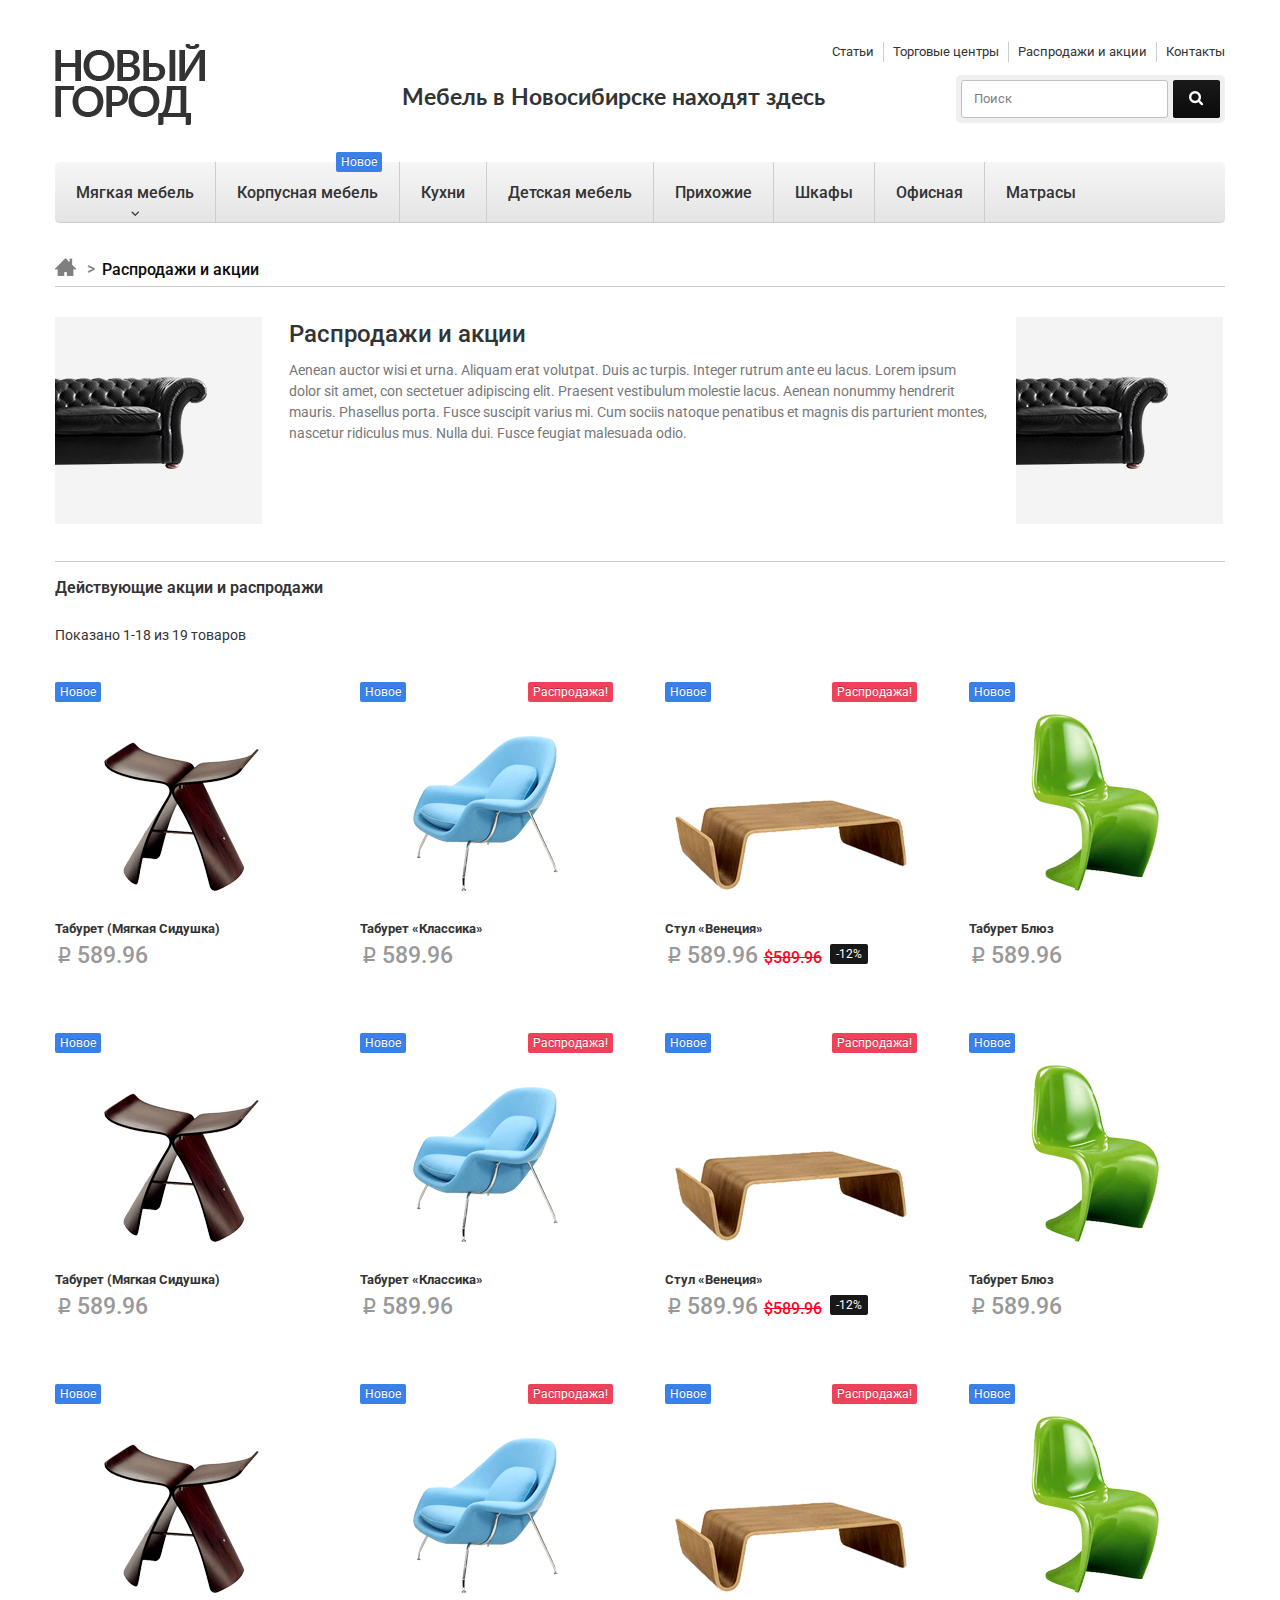
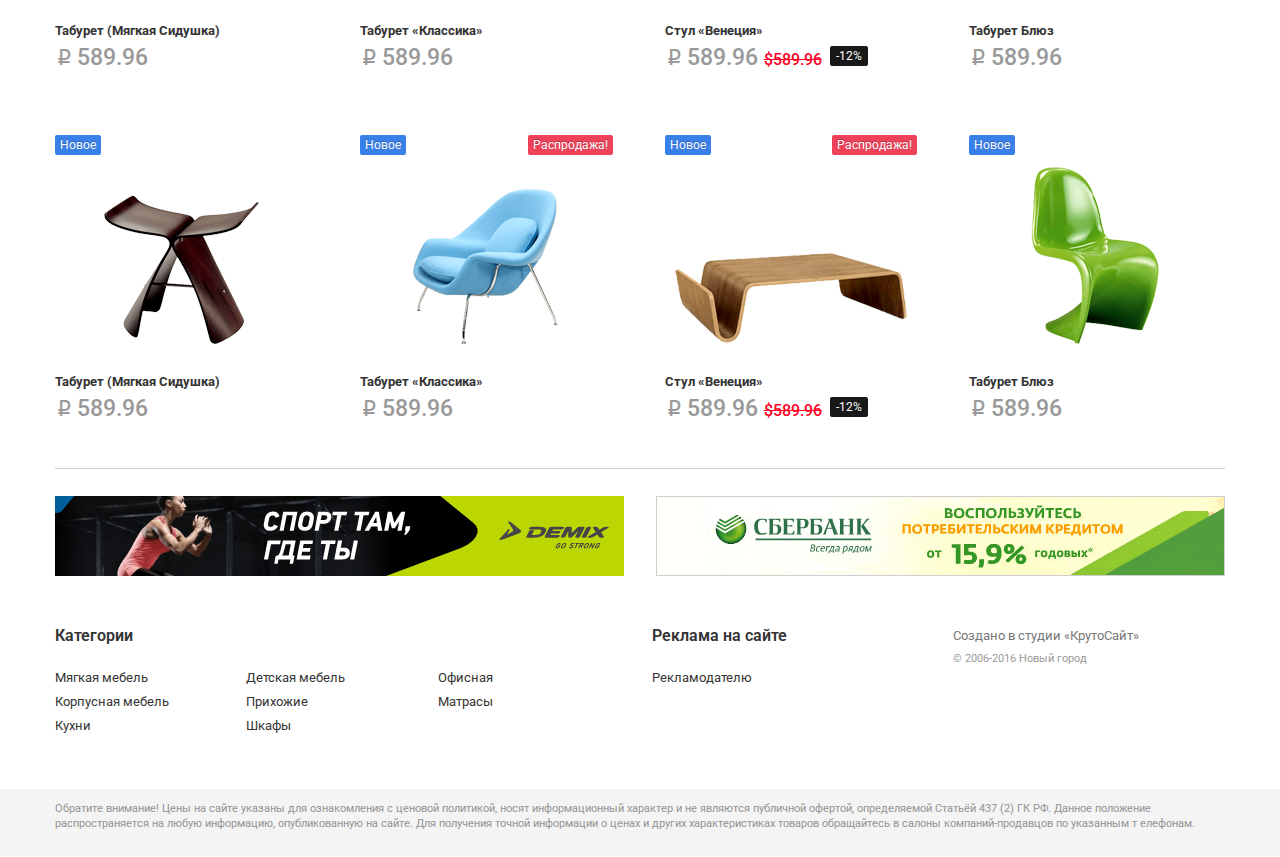
<file: sales.html>
<!DOCTYPE HTML>
<html class="no-js">
<head>
  <meta http-equiv="Content-Type" content="text/html; charset=utf-8">
  <meta name="SKYPE_TOOLBAR" content="SKYPE_TOOLBAR_PARSER_COMPATIBLE" />
  <meta name = "format-detection" content = "telephone=no" />
  <meta name="viewport" content="width=device-width, initial-scale=1.0">
  <meta name="HandheldFriendly" content="true">
  <title>Новый город - Распродажи и акции</title>
  <meta name="Description" content="">
  <meta name="Keywords" content="">
  <link rel="stylesheet" type="text/css" href="css/normalize.css" />
  <link rel="stylesheet" type="text/css" href="css/bootstrap.css" />
  <link rel="stylesheet" type="text/css" href="css/custom.css" />
  <link rel="stylesheet" type="text/css" href="css/bootstrap-responsive.css" />
  <link href='https://fonts.googleapis.com/css?family=Roboto:400,100,100italic,300,300italic,400italic,500,500italic,700,700italic,900,900italic&subset=latin,latin-ext,cyrillic-ext,cyrillic' rel='stylesheet' type='text/css'>
  <link href='https://fonts.googleapis.com/css?family=Lato:400,100,100italic,300,300italic,400italic,700,700italic,900,900italic&subset=latin,latin-ext,cyrillic-ext,cyrillic' rel='stylesheet' type='text/css'>
</head>

<body>

  <div class="wrapper">
  	
    <header>
      <div class="container-fluid">
       <div class="row-fluid">
        <ul class="top-nav pull-right">
          <li><a href="#">Статьи</a></li>
          <li><a href="#">Торговые центры</a></li>
          <li><a href="#">Распродажи и акции</a></li>
          <li><a href="#">Контакты</a></li>
        </ul>
      </div>
      <a href="#" title="" class="logo"><img src="img/logo.png" alt=""></a>
      <div class="top-search">
      	<form action="#" method="post">
         <fieldset>
           <input type="text" placeholder="Поиск">
           <input type="submit" value="">
         </fieldset>
       </form>
     </div>
     <span class="slogan">Мебель в Новосибирске находят здесь</span>
     <div class="clearfix"></div>
   </div>
 </header>
 
 <div class="nav_wrap">
  <div class="container-fluid">
   <span id="mobile_nav"></span>
   <ul class="nav">
    <li>
      <a href="#" class="sub">Мягкая мебель</a>
      <div class="megamenu">
        <div class="megamenu_wrap">
          <div class="megamenu_img"><a href="#"><img src="img/megamenu_img.jpg" alt=""></a></div>
          <div class="megamenu_content">
            <ul class="sub_categories">
              <li><a href="#">Диваны</a></li>
              <li><a href="#">Кресла</a></li>
              <li><a href="#">Диваны для кафе и офиса</a></li>
              <li><a href="#">Угловые диваны</a></li>
              <li><a href="#">Пуфы и банкетки</a></li>
              <li><a href="#">Бескаркасная мебель</a></li>
              <li><a href="#">Комплекты мягкой мебели</a></li>
              <li><a href="#">Элитные диваны</a></li>
              <li><a href="#">Кресла-качалки</a></li>
            </ul>
            <div class="megamenu_banner"><a href="#"><img src="img/megamenu_banner1.png" alt=""></a></div>
            <div class="megamenu_banner"><a href="#"><img src="img/megamenu_banner2.png" alt=""></a></div>
          </div>
          <div class="clearfix"></div>
        </div>
      </div>
    </li>
    <li><a href="#">Корпусная мебель <span class="label">Новое</span></a></li>
    <li><a href="#">Кухни</a></li>
    <li><a href="#">Детская мебель</a></li>
    <li><a href="#">Прихожие</a></li>
    <li><a href="#">Шкафы</a></li>
    <li><a href="#">Офисная</a></li>
    <li><a href="#">Матрасы</a></li>
  </ul>
</div>
</div>
<div class="nav_place"></div>

<div class="container-fluid">
  <div class="breadcrumb">
   <a href="#" class="home_link" title="Главная"></a>
   <span>Распродажи и акции</span>
 </div>
 
 <div class="row-fluid articles_content sale_content">
  <div class="span3"><img src="img/temp/articles_img.jpg" alt="" class="content_img"></div>
  <div class="span6">
   <article>
     <h1>Распродажи и акции</h1>
     <p>Aenean auctor wisi et urna. Aliquam erat volutpat. Duis ac turpis. Integer rutrum ante eu lacus. Lorem ipsum dolor sit amet, con sectetuer adipiscing elit. Praesent vestibulum molestie lacus. Aenean nonummy hendrerit mauris. Phasellus porta. Fusce suscipit varius mi. Cum sociis natoque penatibus et magnis dis parturient montes, nascetur ridiculus mus. Nulla dui. Fusce feugiat malesuada odio.</p>
   </article>
 </div>
 <div class="span3 pull-right">
   <img src="img/temp/articles_img.jpg" alt="" class="content_img">
 </div>
</div>

</div>


<div class="container-fluid items_container items_container_style items_hide">
  <div class="hd">
    <h4>Действующие акции и распродажи</h4>
  </div>
  
  <div class="page_box top_pager">
   <span class="items_showing">Показано 1-18 из 19 товаров</span>
 </div>
 
 <div class="items_wrap">
  <div class="items_list">
    <div class="item_box_wrap">
      <div class="item_box">
        <span class="label label_left">Новое</span>
        <span class="item_preview">
          <a href="#"><img src="img/temp/img1.png" alt=""></a>
        </span>
        <span class="item_name">Табурет (Мягкая Сидушка)</span>
        <span class="item_cost"><span class="rub">i</span> 589.96</span>
      </div>
    </div>
    <div class="item_box_wrap">
      <div class="item_box">
        <span class="label label_left">Новое</span>
        <span class="label label_right label_sale">Распродажа!</span>
        <span class="item_preview">
          <a href="#"><img src="img/temp/img2.png" alt=""></a>
        </span>
        <span class="item_name">Табурет «Классика»</span>
        <span class="item_cost"><span class="rub">i</span> 589.96</span>
      </div>
    </div>
    <div class="item_box_wrap">
      <div class="item_box">
        <span class="label label_left">Новое</span>
        <span class="label label_right label_sale">Распродажа!</span>
        <span class="item_preview">
          <a href="#"><img src="img/temp/img3.png" alt=""></a>
        </span>
        <span class="item_name">Стул «Венеция»</span>
        <span class="item_cost"><span class="rub">i</span> 589.96</span>
        <span class="item_cost_old">$589.96</span>
        <span class="item_discount">-12%</span>
      </div>
    </div>
    <div class="item_box_wrap">
      <div class="item_box">
        <span class="label label_left">Новое</span>
        <span class="item_preview">
          <a href="#"><img src="img/temp/img4.png" alt=""></a>
        </span>
        <span class="item_name">Табурет Блюз</span>
        <span class="item_cost"><span class="rub">i</span> 589.96</span>
      </div>
    </div>
    <div class="item_box_wrap">
      <div class="item_box">
        <span class="label label_left">Новое</span>
        <span class="item_preview">
          <a href="#"><img src="img/temp/img1.png" alt=""></a>
        </span>
        <span class="item_name">Табурет (Мягкая Сидушка)</span>
        <span class="item_cost"><span class="rub">i</span> 589.96</span>
      </div>
    </div>
    <div class="item_box_wrap">
      <div class="item_box">
        <span class="label label_left">Новое</span>
        <span class="label label_right label_sale">Распродажа!</span>
        <span class="item_preview">
          <a href="#"><img src="img/temp/img2.png" alt=""></a>
        </span>
        <span class="item_name">Табурет «Классика»</span>
        <span class="item_cost"><span class="rub">i</span> 589.96</span>
      </div>
    </div>
    <div class="item_box_wrap">
      <div class="item_box">
        <span class="label label_left">Новое</span>
        <span class="label label_right label_sale">Распродажа!</span>
        <span class="item_preview">
          <a href="#"><img src="img/temp/img3.png" alt=""></a>
        </span>
        <span class="item_name">Стул «Венеция»</span>
        <span class="item_cost"><span class="rub">i</span> 589.96</span>
        <span class="item_cost_old">$589.96</span>
        <span class="item_discount">-12%</span>
      </div>
    </div>
    <div class="item_box_wrap">
      <div class="item_box">
        <span class="label label_left">Новое</span>
        <span class="item_preview">
          <a href="#"><img src="img/temp/img4.png" alt=""></a>
        </span>
        <span class="item_name">Табурет Блюз</span>
        <span class="item_cost"><span class="rub">i</span> 589.96</span>
      </div>
    </div>
    <div class="item_box_wrap">
      <div class="item_box">
        <span class="label label_left">Новое</span>
        <span class="item_preview">
          <a href="#"><img src="img/temp/img1.png" alt=""></a>
        </span>
        <span class="item_name">Табурет (Мягкая Сидушка)</span>
        <span class="item_cost"><span class="rub">i</span> 589.96</span>
      </div>
    </div>
    <div class="item_box_wrap">
      <div class="item_box">
        <span class="label label_left">Новое</span>
        <span class="label label_right label_sale">Распродажа!</span>
        <span class="item_preview">
          <a href="#"><img src="img/temp/img2.png" alt=""></a>
        </span>
        <span class="item_name">Табурет «Классика»</span>
        <span class="item_cost"><span class="rub">i</span> 589.96</span>
      </div>
    </div>
    <div class="item_box_wrap">
      <div class="item_box">
        <span class="label label_left">Новое</span>
        <span class="label label_right label_sale">Распродажа!</span>
        <span class="item_preview">
          <a href="#"><img src="img/temp/img3.png" alt=""></a>
        </span>
        <span class="item_name">Стул «Венеция»</span>
        <span class="item_cost"><span class="rub">i</span> 589.96</span>
        <span class="item_cost_old">$589.96</span>
        <span class="item_discount">-12%</span>
      </div>
    </div>
    <div class="item_box_wrap">
      <div class="item_box">
        <span class="label label_left">Новое</span>
        <span class="item_preview">
          <a href="#"><img src="img/temp/img4.png" alt=""></a>
        </span>
        <span class="item_name">Табурет Блюз</span>
        <span class="item_cost"><span class="rub">i</span> 589.96</span>
      </div>
    </div>
    <div class="item_box_wrap">
      <div class="item_box">
        <span class="label label_left">Новое</span>
        <span class="item_preview">
          <a href="#"><img src="img/temp/img1.png" alt=""></a>
        </span>
        <span class="item_name">Табурет (Мягкая Сидушка)</span>
        <span class="item_cost"><span class="rub">i</span> 589.96</span>
      </div>
    </div>
    <div class="item_box_wrap">
      <div class="item_box">
        <span class="label label_left">Новое</span>
        <span class="label label_right label_sale">Распродажа!</span>
        <span class="item_preview">
          <a href="#"><img src="img/temp/img2.png" alt=""></a>
        </span>
        <span class="item_name">Табурет «Классика»</span>
        <span class="item_cost"><span class="rub">i</span> 589.96</span>
      </div>
    </div>
    <div class="item_box_wrap">
      <div class="item_box">
        <span class="label label_left">Новое</span>
        <span class="label label_right label_sale">Распродажа!</span>
        <span class="item_preview">
          <a href="#"><img src="img/temp/img3.png" alt=""></a>
        </span>
        <span class="item_name">Стул «Венеция»</span>
        <span class="item_cost"><span class="rub">i</span> 589.96</span>
        <span class="item_cost_old">$589.96</span>
        <span class="item_discount">-12%</span>
      </div>
    </div>
    <div class="item_box_wrap">
      <div class="item_box">
        <span class="label label_left">Новое</span>
        <span class="item_preview">
          <a href="#"><img src="img/temp/img4.png" alt=""></a>
        </span>
        <span class="item_name">Табурет Блюз</span>
        <span class="item_cost"><span class="rub">i</span> 589.96</span>
      </div>
    </div>
  </div>
  <div class="show_more_mobile" id="show_more_items">показать еще</div> 
</div>

</div>

<div class="banners_box">
  <div class="container-fluid">
    <div class="row-fluid">
      <div class="span6 pull-left"><a href="#"><img src="img/temp/banner1.png" alt=""></a></div>
      <div class="span6 pull-right"><a href="#"><img src="img/temp/banner2.png" alt=""></a></div>
    </div>
  </div>
</div> 


<div class="push"></div>
</div>

<footer>
	<div class="foot_top">
    <div class="container-fluid">
      <div class="row-fluid">
        
        <div class="span6">
          <h4>Категории</h4>
          <ul class="nav_foot">
            <li><a href="#">Мягкая мебель</a></li>
            <li><a href="#">Детская мебель</a></li>
            <li><a href="#">Офисная</a></li>
            <li><a href="#">Корпусная мебель</a></li>
            <li><a href="#">Прихожие</a></li>
            <li><a href="#">Матрасы</a></li>
            <li><a href="#">Кухни</a></li>
            <li><a href="#">Шкафы</a></li>
          </ul>
        </div>
        <div class="span6">
          <div class="span6">
            <h4>Реклама на сайте</h4>
            <ul class="nav_foot">
              <li><a href="#">Рекламодателю</a></li>
            </ul>
          </div>
          <div class="span6">
            <span class="made">Создано в студии «<a href="#">КрутоСайт</a>»</span>
            <span class="copy">&copy; 2006-2016 Новый город</span>
          </div>
        </div>
        
      </div>
    </div>
  </div>
  <div class="foot_bottom">
  	<div class="container-fluid">
     <p>Обратите внимание! Цены на сайте указаны для ознакомления с ценовой политикой, носят информационный характер и не являются публичной офертой, определяемой Статьёй 437 (2) ГК РФ. Данное положение 
      распространяется на любую информацию, опубликованную на сайте. Для получения точной информации о ценах и других характеристиках товаров обращайтесь в салоны компаний-продавцов по указанным т
      елефонам.</p>
    </div>
  </div>
</footer>


<script type="text/javascript" src="js/modernizr.min.js"></script>
<script type="text/javascript" src="js/jquery-1.11.3.min.js"></script>
<script type="text/javascript" src="js/jquery-migrate-1.2.1.min.js"></script>
<script type="text/javascript" src="js/bootstrap.min.js"></script> 
<script type="text/javascript" src="js/device.min.js"></script>
<script type="text/javascript" src="js/scripts.js"></script> 


</body>
</html>
</file>
<file: css/homeslider.css>
@charset "UTF-8";
/******************************************************************************
						Home Page Slider
*******************************************************************************/
#homepage-slider {
  padding-left: 0;
  padding-right: 0;
  margin-bottom: 0;
  width: 100%;
  overflow: hidden;
  position: relative;
  z-index: 1; 
}
  #homepage-slider #homeslider {
    margin: 0 auto;
    padding: 0;
    font-size: 53px; 
	}
    #homepage-slider #homeslider li + li + li .homeslider-description h2 {
      width: 42%; 
		}
  #homepage-slider .homeslider-description {
    padding: 0;
    width: 1170px;
    cursor: pointer;
    font-family: "Lato", sans-serif;
    position: absolute;
    left: 50%;
    -moz-transform: translateX(-50%);
    -ms-transform: translateX(-50%);
    -webkit-transform: translateX(-50%);
    transform: translateX(-50%);
    top: 11.4%; 
	}
		
    @media only screen and (max-width: 1199px) {
      #homepage-slider .homeslider-description {
				width: 100%;
				padding:0 20px;
				box-sizing:border-box;
			} 
		}
		
    #homepage-slider .homeslider-description h2 {
      font-size: 80%;
      line-height: 1.25em;
      color: #333333;
      margin: 0 0 1.2%;
      padding: 0;
      text-transform: uppercase;
      width: 45%;
      position: relative; 
		}
			

		@media only screen and (max-width: 1180px) {
			#homepage-slider .homeslider-description h2 {
				font-size: 70%; 
			} 
			#homepage-slider .homeslider-description h2 br{
				display:none;
			}
		}
		
    #homepage-slider .homeslider-description p {
      font-family: "Roboto", sans-serif;
      font-size: 12px;
      line-height: 22px;
      width: 42%;
      position: relative; 
		}
		
		@media only screen and (max-width: 1180px) {
			#homepage-slider .homeslider-description h2 {
				font-size: 50%; 
			} 
		}
			
    @media only screen and (max-width: 767px) {
			#homepage-slider .homeslider-description p {
				display: none; 
			} 
			#homepage-slider .homeslider-description h2 {
				font-size: 40%; 
			} 
		}
		
		@media only screen and (max-width: 460px) {
			#homepage-slider .homeslider-description h2 {
				font-size: 30%;
				line-height:1.26; 
			} 
		}
		
		@media only screen and (max-width: 410px) {
			#homepage-slider .homeslider-description h2 {
				font-size: 26%;
			} 
		}

/*****************************************************************************
						BXSlider Styles
********************************************************************************/
#homepage-slider .homeslider-container {
  position: relative; 
}
#homepage-slider .homeslider-image {
  position: absolute;
  left: 0;
  top: 0; 
}
#homepage-slider .bx-wrapper {
  position: relative;
  padding: 0;
  *zoom: 1; 
}
  #homepage-slider .bx-wrapper a {
    display: block; 
	}
  #homepage-slider .bx-wrapper img {
    display: block;
		height:411px; 
		position:relative;
		left:50%;
		margin-left:-959px;
		width:1918px;
	}
	@media only screen and (max-width: 999px) {
		#homepage-slider .bx-wrapper img {
			height:300px; 
			margin-left:-700px;
			width:1400px;
		}			
	}
	@media only screen and (max-width: 800px) {
		#homepage-slider .bx-wrapper img {
			margin-left:-750px;
		}			
	}
	@media only screen and (max-width: 767px) {
		#homepage-slider .bx-wrapper img {
			height:200px; 
			margin-left:-500px;
			width:933px;
		}			
	}
	@media only screen and (max-width: 460px) {
		#homepage-slider .bx-wrapper img {
			margin-left:-310px;
			height:140px;
			width:653px;
		}			
	}
	@media only screen and (max-width: 410px) {
		#homepage-slider .bx-wrapper img {
			margin-left:-350px;
		}			
	}
#homepage-slider .bx-wrapper .bx-viewport {
  width: 100%; 
}
#homepage-slider .bx-wrapper .bx-pager,
#homepage-slider .bx-wrapper .bx-controls-auto {
  position: absolute;
  bottom: 16px;
  width: 100%;
  z-index: 999;
  width: 1170px;
  left: 50%;
  -moz-transform: translateX(-50%);
  -ms-transform: translateX(-50%);
  -webkit-transform: translateX(-50%);
  transform: translateX(-50%); 
}
  @media (max-width: 1180px) {
    #homepage-slider .bx-wrapper .bx-pager,
    #homepage-slider .bx-wrapper .bx-controls-auto {
      width: 100%;
      box-sizing:border-box;
			padding-right:20px; 
		} 
	}
  @media only screen and (max-width: 460px) {
    #homepage-slider .bx-wrapper .bx-pager,
    #homepage-slider .bx-wrapper .bx-controls-auto {
     	bottom:2px; 
		} 
	}
#homepage-slider .bx-wrapper .bx-loading {
  min-height: 50px;
  background: url(../img/bx_loader.gif) center center no-repeat white;
  height: 100%;
  width: 100%;
  position: absolute;
  top: 0;
  left: 0;
  z-index: 2000; 
}
#homepage-slider .bx-wrapper .bx-pager {
  text-align: right;
  font-size: .85em;
  font-family: Arial, Helvetica, sans-serif;
  font-weight: bold;
  color: #666;
  padding-top: 28px; 
}
#homepage-slider .bx-wrapper .bx-pager .bx-pager-item,
#homepage-slider .bx-wrapper .bx-controls-auto .bx-controls-auto-item {
  display: inline-block;
  *zoom: 1;
  *display: inline; 
}
#homepage-slider .bx-wrapper .bx-pager.bx-default-pager a {
  background: #a9a9a9;
  border: none;
  text-indent: 9999px;
  display: block;
  width: 10px;
  height: 10px;
  margin: 12px 4px 0 7px;
  outline: 0;
  -moz-border-radius: 15px;
  -webkit-border-radius: 15px;
  border-radius: 15px; 
}
#homepage-slider .bx-wrapper .bx-pager.bx-default-pager a:hover,
#homepage-slider .bx-wrapper .bx-pager.bx-default-pager a.active {
  background: #000000; 
}
#homepage-slider .bx-wrapper .bx-prev {
  left: 77px; 
}
  #homepage-slider .bx-wrapper .bx-prev:after {
    content: "\f104"; 
	}
  @media (max-width: 1199px) {
    #homepage-slider .bx-wrapper .bx-prev {
      left: 40px; 
		} 
	}
  @media (max-width: 767px) {
    #homepage-slider .bx-wrapper .bx-prev {
      left: 2px; 
		} 
	}
#homepage-slider .bx-wrapper .bx-next {
  right: 72px; 
}
  #homepage-slider .bx-wrapper .bx-next:after {
    content: "\f105"; 
	}
  @media (max-width: 1199px) {
    #homepage-slider .bx-wrapper .bx-next {
      right: 40px; 
		} 
	}
  @media (max-width: 767px) {
    #homepage-slider .bx-wrapper .bx-next {
      right: 2px; 
		} 
	}
#homepage-slider .bx-wrapper .bx-controls-direction a {
  position: absolute;
  top: 45.3%;
  outline: 0;
  width: 52px;
  height: 52px;
  text-indent: -9999px;
  z-index: 9999;
  margin: 0;
  line-height: 20px;
  border: none; 
}
  @media (max-width: 991px) {
    #homepage-slider .bx-wrapper .bx-controls-direction a {
      top: 35%; 
		} 
	}
  @media (max-width: 767px) {
    #homepage-slider .bx-wrapper .bx-controls-direction a {
      top: 34%; 
		} 
	}
  @media (max-width: 479px) {
    #homepage-slider .bx-wrapper .bx-controls-direction a {
      top: 28%; 
		} 
	}
  #homepage-slider .bx-wrapper .bx-controls-direction a:before {
    height: 48px;
    width: 48px;
    display: block;
    background: none;
    content: ".";
    text-indent: -9999px;
    position: absolute;
    left: 0;
    top: 0;
    z-index: 1;
    font-size: 18px; 
	}
  #homepage-slider .bx-wrapper .bx-controls-direction a:after {
    -moz-transition: all 0.3s ease;
    -o-transition: all 0.3s ease;
    -webkit-transition: all 0.3s ease;
    transition: all 0.3s ease;
    display: block;
    width: 48px;
    height: 48px;
    color: #303030;
    text-indent: 0;
    text-align: center;
    font-size: 35px;
    font-family: "FontAwesome";
    position: absolute;
    top: 0;
    left: 2px;
    z-index: 2;
    padding: 16px 0 0 0; 
	}
  #homepage-slider .bx-wrapper .bx-controls-direction a:hover:after {
    color: #ed425a; 
	}
#homepage-slider .bx-wrapper .bx-controls-direction a.disabled {
  display: none; 
}
#homepage-slider .bx-wrapper .bx-controls-auto {
  text-align: center; 
}
#homepage-slider .bx-wrapper .bx-controls-auto .bx-start {
  display: block;
  width: 10px;
  height: 11px;
  outline: 0;
  margin: 0 3px; 
}
  #homepage-slider .bx-wrapper .bx-controls-auto .bx-start:before {
    content: '';
    font-family: "FontAwesome";
    color: #303030; 
	}
#homepage-slider .bx-wrapper .bx-controls-auto .bx-stop {
  display: block;
  width: 9px;
  height: 11px;
  outline: 0;
  margin: 0 3px; 
}
  #homepage-slider .bx-wrapper .bx-controls-auto .bx-stop:before {
    content: '';
    font-family: "FontAwesome";
    color: #303030; 
	}
#homepage-slider .bx-wrapper .bx-controls .bx-controls-auto {
  right: 15px;
  width: 35px;
  top: 15px; 
}
#homepage-slider .bx-wrapper .bx-caption {
  position: absolute;
  bottom: 0;
  left: 0;
  background: #666;
  background: rgba(80, 80, 80, 0.75);
  width: 100%; 
}
#homepage-slider .bx-wrapper .bx-caption span {
  color: white;
  font-family: Arial, Helvetica, sans-serif;
  display: block;
  font-size: .85em;
  padding: 10px; 
}

.ie8 #homepage-slider .bx-wrapper .bx-controls-direction a:before {
  background: #333333; 
}

#bx-pager-thumb {
  text-align: center;
  padding: 10px 0; 
}
  #bx-pager-thumb a {
    display: inline-block;
    max-width: 150px;
    width: 31%; 
	}
    #bx-pager-thumb a img {
      max-width: 100%;
      height: auto; 
		}
</file>
<file: css/tm-media-parallax-styles.css>
.parallax_section {
	position:relative;
	width:100%;
	overflow:hidden;
	z-index: 0;
}
.parallax_section .parallax_inner {
	width: 100%;
	height: 100%;
	position:absolute;
	z-index:-1;
	top: 0;
	left: 0;
	background: #eff5f8;
}
.parallax_section .parallax_inner:before {
	position:absolute;
	display:block;
	width:100%;
	height:100%;
	z-index:1;
	content:"";
}
.parallax_section .parallax_inner .parallax_media {
	position: absolute;
}
.parallax_section .parallax_inner video{
	max-width: inherit;
}
.parallax_section .parallax_inner img{
	max-width: inherit !important;
}
.parallax_section .info_alert {
	position:absolute;
	top:20px;
	background:#fff;
}
.parallax_section .info_alert span {
	color:#000;
	display:block;
}
.parallax_section.mobileState .parallax_inner{
	background-size:cover;
	background-repeat:no-repeat;
	background-position:center;
}

.fixed_parallax_section{
	width:100%;
	min-height: 200px;
	position: relative;
	background-size:cover;
	background-repeat:no-repeat;
	background-position: 50% 50%;
}
</file>
<file: css/custom.css>
@font-face {
	font-family: 'Rouble';
	src: url('fonts/rouble.eot');
	src: url('fonts/rouble.eot?#iefix') format('embedded-opentype'),
			 url('fonts/rouble.woff') format('woff'),
			 url('fonts/rouble.ttf') format('truetype'),
			 url('fonts/rouble.svg#Rouble') format('svg');
	font-weight: normal;
	font-style: normal;
}

html, body{
  height:100%;
}

.wrapper{
	background:#fff;
	width:100%;
	margin:0 auto;
	min-height: 100%;
  height: auto;
  margin: 0 auto -250px;
	overflow:hidden;
}

.wrap{
	box-sizing:border-box;
	margin:0 auto;
	max-width:1170px;
}


/* ############### begin main page ############ */

/* begin header */

header{
	padding:42px 0 37px;
}
	.top-nav{
		text-align:right;
	}
		.top-nav li{
			display:inline-block;
			vertical-align:top;
			position:relative;
			margin:0 0 0 6px;
			padding:2px 0 0 10px;
		}
		.top-nav li:before{
			content:'';
			background:#cccccc;
			height:20px;
			width:1px;
			position:absolute;
			top:0px;
			left:0px;
		}
		.top-nav li:first-child:before{
			background:none;
		}
			.top-nav li a{
				font-size:13px;
				line-height:15px;
				display:block;
			}

	.logo{
		display:block;
		float:left;
		position:relative;
		top:-19px;
		margin-bottom:-19px;
		width:150px;
		z-index:200;
	}
		.logo img{
			display:block;
		}
	
	.top-search{
		background:#efefef;
		border-radius:5px;
		box-sizing:border-box;
		float:right;
		margin:12px 0 0;
		padding:5px 57px 5px 5px;
		width:269px;
		position:relative;
		z-index:200;
	}
		.top-search form input[type="submit"]{
			border:0px;
			background:url(../img/icons.png) no-repeat 0 0;
			height:38px;
			width:47px;
			position:absolute;
			top:5px;
			right:5px;
			cursor:pointer;
		}
		
	.slogan{
		text-align:center;
		display:block;
		color:#333333;
		font:700 23px/26px Lato, Arial, Helvetica, sans-serif;
		padding:20px 0 0;
		position:relative;
		z-index:100;
		left:33px;
	}
	
	.nav_place{
		display:none;
		height:61px;
		margin-bottom:30px;
	}
	
	.nav_wrap{
		margin-bottom:30px;
		width:100%;
	}
	.nav_wrap.fixed{
		position:fixed;
		top:0px;
		left:0px;
		z-index:1000;
	}
		.nav_wrap.fixed .nav,
		.nav_wrap.fixed .nav > li > a {
			height:45px;
		}
		.nav_wrap.fixed .nav > li > a {
			padding-top:11px;
		}
		
		.nav_wrap.fixed .nav{
			border-radius:0 0 4px 4px;
		}
		
		.nav_wrap.fixed .nav > li:first-child > a,
		.nav_wrap.fixed .nav > li:first-child > a::before{
			border-radius:0 0 0 4px;
		}
		
			.nav > li > a.sub:after{
				bottom:6px;
			}
	
		.label{
			background:#3a80e9;
			position:absolute;
			top:-10px;
			right:17px;
			border-radius:2px;
			color:#fff;
			font-size:12px;
			line-height:13px;
			font-weight:normal;
			display:block;
			padding:4px 5px 3px;
			z-index:800;
		}
		.nav_wrap.fixed .label{
			top:0px;
			padding-top:2px;
			padding-bottom:2px;
			padding:2px 3px;
			font-size:9px;
			line-height:9px;
			right:3px;
		}
	
		.megamenu{
			display: none;
			text-align: left;
			position:absolute;
			top:60px;
			left:0px;
			z-index:1000;
		}
			.megamenu_wrap{
				width: 100%;
				box-sizing:border-box;
				padding: 20px 24px 20px 40px;
				background: #f4f4f4; /* Old browsers */
				background: -moz-linear-gradient(top,  #f4f4f4 0%, #dddddd 100%); /* FF3.6-15 */
				background: -webkit-linear-gradient(top,  #f4f4f4 0%,#dddddd 100%); /* Chrome10-25,Safari5.1-6 */
				background: linear-gradient(to bottom,  #f4f4f4 0%,#dddddd 100%); /* W3C, IE10+, FF16+, Chrome26+, Opera12+, Safari7+ */
				filter: progid:DXImageTransform.Microsoft.gradient( startColorstr='#f4f4f4', endColorstr='#dddddd',GradientType=0 ); /* IE6-9 */
				border-bottom: 1px solid #c1c1c1;
				-moz-border-radius: 0 0 4px 4px;
				-webkit-border-radius: 0 0 4px 4px;
				border-radius: 0 0 4px 4px; 
				margin:4px 0 0;
			}
			.nav_wrap.fixed .megamenu_wrap{
				margin-top:1px;
			}
				.megamenu_img{
					float:right;
					width:25%;
				}
					.megamenu_img a img{
						display:block;
						margin:0 auto;
						-moz-transition: all 0.3s ease;
						-o-transition: all 0.3s ease;
						-webkit-transition: all 0.3s ease;
						transition: all 0.3s ease;
						max-width:100%;
					}
					
				.megamenu_content{
					float:left;
					position:relative;
					width:75%;
				}
					.sub_categories{
						width:100%;
					}
						.sub_categories li{
							display:inline-block;
							vertical-align:top;
							width:33%;
							padding:0 0 8px;
						}
							.sub_categories li a{
								font-size:16px;
								font-weight:500;
								padding-right:10px;
							}
					
					.megamenu_banner{
						display:inline-block;
						vertical-align:top;
						width:41.9%;
						margin:70px 2.7% 0 0;
					}
						.megamenu_banner a{
							display:block;
							max-width:343px;
							max-height:148px;
							overflow:hidden;
						}
							.megamenu_banner a img{
								max-width:100%;
								-moz-transition: all 0.3s ease;
								-o-transition: all 0.3s ease;
								-webkit-transition: all 0.3s ease;
								transition: all 0.3s ease;
								display:block;
							}
							.megamenu_img a:hover img,
							.megamenu_banner a:hover img{
								-moz-transform: scale(1.03, 1.03);
								-ms-transform: scale(1.03, 1.03);
								-webkit-transform: scale(1.03, 1.03);
								transform: scale(1.03, 1.03);
							} 

/* end header */

/* begin categories */

.categories{
	margin-bottom:30px;
}

.parallax_section {
	position: relative;
	width: 100%;
	overflow: hidden;
	z-index: 0;
}
	
	.category_wrap{
		margin:0 auto;
		max-width:1170px;
		overflow:hidden;
	}
		.category_list{
			margin:0px;
			text-align:center;
			padding:30px 0 0;
			position:relative;
			left:1px;
		}
			.category_list li{
				margin-bottom:30px;
				text-align:left;
				overflow:hidden;
				border-radius:5px;
				background:#f4f4f4;
				max-width:374px;
			}
			
			.row-fluid .category_list [class*="span"]:nth-child(4){
				margin-left:0px;
			}
				.category_list li img{
					-moz-transition: all 0.35s ease;
					-o-transition: all 0.35s ease;
					-webkit-transition: all 0.35s ease;
					transition: all 0.35s ease;
					max-width: 100%;
					height: auto;
					margin:0 auto;
					position:relative;
					right:-4px;
					border-radius:5px;
				}
				
			.category_list li a {
				position: relative;
				font-size: 38px;
				display: block;
				overflow: hidden;
				-moz-border-radius: 5px;
				-webkit-border-radius: 5px;
				border-radius: 5px; 
			}
				.category_list li a .item-html {
					position: absolute;
					top: 10%;
					left: 7.2%;
					width: 52%;
					height:90%;
				}
					
			.category_list li a strong {
				color:#333333;
				display:block;
				font:400 38px/44px Lato, Arial, Helvetica, sans-serif;
				margin: 0 0 9%;
				padding: 0;
				text-transform: uppercase;
			}
			
			.category_list li a .item-html span {
				-moz-transition: color 0.3s ease;
				-o-transition: color 0.3s ease;
				-webkit-transition: color 0.3s ease;
				transition: color 1.3s ease;
				font: 400 12px/22px "Roboto", sans-serif;
				margin: 0 0 0 4px; 
				display:block;
				color:#777777;
				position:absolute;
				bottom:26px;
				left:0px;
			}
				.category_list li a:hover .item-html span {
					color:#000;
				}

				
.show_more_mobile{
	display:none;
}
				
/* end categories */

/* begin offers & actions */

.slider_box_wrap{
	overflow:hidden;
}

.headline{
	background:#f4f4f4;
	border-radius:5px;
	padding:12px 20px;
}

.carousel_wrap,
.items_wrap{
	position:relative;
	left:-49px;
	margin-right:-49px;
}

	.carousel_slider{
		padding:50px 0 42px;
		position:relative;
	}
	.carousel_slider#actions_slider{
		padding-bottom:23px;
	}
	
	.item_box{
		display:block;
		position:relative;
		padding:32px 0 0;
		margin:0 0 0 49px;
	}
	
		.item_box .label{
			top:0px;
		}
		.label_left{
			right:auto;
			left:0px;
		}
		.label_right{
			right:0px;
		}
		.label_sale{
			background:#ed425a;
		}
		
		.item_preview{
			height:177px;
			position:relative;
			display:block;
			width:252px;
		}
			.item_preview img{
				display:block;
				position:absolute;
				top:auto;
				left:0;
				right:0;
				bottom:0;
				margin:auto;
				max-width:100%;
				max-height:100%;
				webkit-transition: all 0.5s linear;
				-o-transition: all 0.5s linear;
				transition: all 0.5s linear;
			}
			
		.item_name{
			color:#333333;
			display:block;
			font-size:13px;
			line-height:16px;
			font-weight:bold;
			padding:30px 0 1px;
		}
		
		.item_cost{
			color:#999999;
			font-size:23px;
			font-weight:500;
			line-height:34px;
			display:inline-block;
			vertical-align:baseline;
		}
		
		.item_cost_old{
			color:#fe0326;
			font-size:16px;
			font-weight:500;
			line-height:34px;
			display:inline-block;
			vertical-align:baseline;
			text-decoration:line-through;
			padding:0 0 0 3px;
		}
		
		.item_discount{
			background:#191818;
			color:#fff;
			font-size:12px;
			line-height:12px;
			border-radius:2px;
			display:inline-block;
			vertical-align:baseline;
			padding:4px 6px;
			position:relative;
			top:-5px;
			margin:0 0 0 5px;
		}
		
		.rub{
			font-family:Rouble;
		}
		
		.action_text{
			color:#333333;
			font-size:13px;
			line-height:18px;
			font-weight:bold;
			display:block;
			padding:31px 0 0;
		}
		
/* end offers & actions */
	
/* begin banners */

.banners_box{
	padding:0 0 31px;
}
	.banners_box img{
		display:block;
		max-width:100%;
	}	
	.banners_box .pull-right img{
		float:right;
	}
	
/* end banners */

/* begin news */

.news_box{
	padding:0 0 50px;
}
	.news_item{
		padding:44px 0 0;
	}
		.news_date{
			display:block;
			color:#ed425a;
			font-size:14px;
			line-height:15px;
			text-transform:uppercase;
			padding:8px 0 0;
		}
		
		.news_item img{
			margin:24px 0 21px;
			display:block;
			max-width:100%;
			border-radius:5px;
			-moz-transition: all 0.3s ease;
			-o-transition: all 0.3s ease;
			-webkit-transition: all 0.3s ease;
			transition: all 0.3s ease;
		}
		.news_item_img:hover img {
			-moz-box-shadow: 8px 8px 5px -7px rgba(0, 0, 0, 0.5);
			-webkit-box-shadow: 8px 8px 5px -7px rgba(0, 0, 0, 0.5);
			box-shadow: 8px 8px 5px -7px rgba(0, 0, 0, 0.5); 
		}
		
		.news_item p{
			font-size:12px;
			line-height:22px;
			padding:0 0 11px;
		}

/* end news */

/* begin text box */

.text_box{
	background:url(../img/text_bg.jpg) no-repeat top center;
	min-height:330px;
	background-size:cover;
	color:#fff;
	padding-bottom:30px;
	box-sizing:border-box;
	margin-bottom:27px;
}
	.text_box h2{
		color:#fff;
		font:normal 43px/53px Lato, Arial, Helvetica, sans-serif;
		text-transform:uppercase;
	}
	
	.text_box p{
		font-size:12px;
		line-height:22px;
		margin:0 auto 10px;
		max-width:1035px;
	}		

/* end text box */

/* begin footer */
	
footer{
	height:250px;
	box-sizing:border-box;
	padding:17px 0 0;
	position:relative;
}

.push{
  clear: both;
  height:250px;
  width:100%;
}

.foot_top{
	min-height:165px;
	box-sizing:border-box;
	padding-bottom:30px;
}

	.nav_foot{
		padding:22px 0 0;
	}
		.nav_foot li{
			display:inline-block;
			vertical-align:top;
			width:32.9%;
			padding-bottom:9px;
		}
			.nav_foot li a{
				font-size:13px;
				line-height:15px;
				display:block;
			}
		
		.nav_single li{
			display:block;
			width:auto;
		}
			
		.made{
			font-size:13px;
			display:block;
			padding:1px 0 0 8px;
		}
			.made a{
				color:#777777;
				font-size:13px;
			}
			.made a:hover{
				text-decoration:underline;
			}
		
		.copy{
			font-size:11px;
			color:#999999;
			display:block;
			padding:2px 0 0 8px;
		}
	
	.foot_bottom{
		background:#f4f4f4;
		min-height:68px;
		border-bottom:1px solid #fff;
		box-sizing:border-box;
		padding:12px 0 6px;
		position:absolute;
		bottom:0px;
		left:0px;
		width:100%;
	}
		.foot_bottom p{
			color:#939393;
			font-size:11px;
			line-height:15px;
		}

/* end footer */

/* ############### end main page ############ */


/* ############### begin article page ############ */

.content_img{
	display:block;
	max-width:100%;
}

.articles_content{
	padding-bottom:24px;
}

.article_content .content_img{
	margin-top:46px;
	box-shadow:  0px 0px 0px 2px #f3f2f2;
	-webkit-box-shadow:  0px 0px 0px 2px #f3f2f2;
	-moz-box-shadow:  0px 0px 0px 2px #f3f2f2;
}

article h1{
	padding-bottom:9px;
}

article strong{
	color:#020000;
	font-weight:500;
	font-size:16px;
}

article p{
	margin-bottom:21px;
}

.row-fluid.article_content [class*="span"].span7{
	margin-left:0px;
	padding-right:10px;
}

.row-fluid.article_content [class*="span"].span5{
	width:41%;
	margin-left:0px;
}

.photo_box{
	padding:14px 0 0;
}

	.photo_box .row-fluid{
		position:relative;
		width:auto;
		left:-2%;
		margin-right:-2%;
	}

	.photo_slider_wrap{
		position:relative;
		left:-30px;
		margin-right:-30px;
		text-align:left;
	}
	
	.mobile_slider{
		height:0px;
		overflow:hidden;
	}
	
	.hd{
		border-top:1px solid #cdcdcd;
		padding:14px 0 0;
	}

	.photo_box h4{
		padding-bottom:44px;
	}
	
		.photo_slider_content{
			padding-left:30px;
		}
		
		.photo_box_content{
			margin-bottom:65px;
			display:inline-block;
			vertical-align:top;
			margin-left:2%;
			width:22.74%;
		}
		
			.photo_slider_item{
				float:left;
				margin-bottom:65px;
				width:25%;
			}
	
				.photo_slider_content img,
				.photo_box_content img{
					display:block;
					max-width:100%;
				}
				
				.photo_slider_content span,
				.photo_box_content span{
					display:block;
					font-weight:500;
					color:#333333;
					padding:29px 0 0;
					line-height:16px;
					font-size:13px;
				}

/* ############### end article page ############ */


/* ############### begin articles page ############ */

.row-fluid.articles_content [class*="span"].span3{
	padding-bottom:13px;
	width:17.9%;
}

.row-fluid.articles_content [class*="span"].span6{
	width:59.9%;
}
	
/* ############### end articles page ############ */


/* ############### begin category page ############ */

.sub_category_box{
	padding:2px 0 24px;
}

.sub_category_wrap{
	overflow:hidden;
	text-align:left;
}

	.sub_category_slider{
		margin:12px -6px 0 0;
		position:relative;
		left:-6px;
		height:auto;
	}
	
		.sub_cat_slider_content{
			margin-left:6px;
		}
		
		.sub_category_slider a{
			display:block;
			border:1px solid #cdcdcd;
		}
	
		.sub_category_slider img{
			display:block;
			max-width:100%;
			margin:0 auto;
			height:142px;
			width:auto;
		}
		
		.sub_category_slider span{
			font-size:14px;
			line-height:18px;
			text-transform:uppercase;
			font-weight:500;
			display:block;
			padding:14px 6px 0;
			color:#333333;
			text-align:center;
		}

.items_filter{
	padding:1px 0 19px;
	display:table;
	width:100%;
	position:relative;
}
	.items_filter .container-fluid{
		position:relative;
	}

		.items_filter label,
		.show_box > span{
			color:#333333;
			font-weight:500;
			padding:6px 12px 0 0;
			display:inline-block;
			vertical-align:top;
		}
		
		.items_filter label{
			float:left;
		}
	
		.sort_box{
			float:left;
			width:auto;
			position:relative;
			z-index:900;
		}

			.select1{
				float:left;
				width:162px;
			}
			
			.select2{
				display:inline-block;
				vertical-align:top;
				width:66px;
			}
		
		.show_box{
			text-align:center;
			width:260px;
			position:absolute;
			top:0px;
			left:50%;
			margin-left:-121px;
			z-index:800;
		}
			.show_box > span{
				padding:6px 0 0 10px;
				white-space:nowrap;
				font-weight:normal;
			}
			
.page_box{
	border-top:1px solid #cdcdcd;
	padding:18px 0 12px;
	position:relative;
	display:table;
	width:100%;
}

	.items_showing{
		float:left;
		color:#333333;
		padding:7px 0 0;
		position:relative;
		z-index:200;
	}
	
.item_box_wrap{
	display:inline-block;
	vertical-align:top;
	width:24.76%;
	padding-top:24px;
	padding-bottom:34px;
}

.items_container{
	border-bottom:1px solid #cdcdcd;
	padding-bottom:6px;
	margin-bottom:27px;
}

.mobile_category_list{
	display:none;
}

/* ############### end category page ############ */


/* ############### begin company page ############ */

.contacts{
	display:table;
	width:100%;
	position:relative;
	top:-5px;
}

	.contacts span,
	.contacts span a,
	.address span{
		color:#333333;
		font-weight:500;
		font-size:16px;
		line-height:18px;
		display:block;
	}
		.contacts span a{
			display:inline;
			text-decoration:underline;
		}
		.contacts span a:hover{
			text-decoration:none;
		}
		
		.contact_box{
			float:left;
			border-top:1px solid #cdcdcd;
			width:45%;
			padding:13px 0 7px;
		}
		.contact_box:nth-child(1){
			float:right;
			width:52.3%;
		}
		
	.address{
		border-top:1px solid #cdcdcd;
		padding:15px 0 0;
	}
		.address ul{
			padding:8px 0 0;
		}
			.address ul li{
				position:relative;
				padding:0 0 7px 18px;
				list-style-type:none;
			}
			.address ul li:before{
				content:'';
				border-left:9px solid #cdcdcd;
				border-top:5px solid transparent;
				border-bottom:5px solid transparent;
				height:0;
				width:0;
				position:absolute;
				top:5px;
				left:1px;
			}
				.address ul li address{
					font-style:normal;
					display:block;
					margin:0px;
				}
			
	.text_box2{
		background:#f4f4f4;
		padding:24px 26px 23px;
		position:relative;
	}
		.quot_icon{
			background:url(../img/icons.png) no-repeat 0 -56px;
			height:15px;
			width:24px;
			display:block;
			margin-bottom:15px;
			margin-left:2px;
		}
		
		.text_slider{
			font-size:12px;
			line-height:16px;
			padding-bottom:17px;
		}
		
.text_slider_nav{
	height:22px;
	margin:0 auto;
	width:50px;
	position:relative;
	left:-6px;
}
		
/* ############### end company page ############ */


/* ############### begin sale page ############ */

.sale_content .contact_box{
	float:right;
	width: 52.3%;
}

.sale_content .contact_box:nth-child(1){
	float:left;
	width: 45%;
}

.items_container_style .top_pager{
	border-top:0px;
}

/* ############### end sale page ############ */


/* ############### begin page ############ */

.page_content{
	padding-bottom:18px;
}

.item_page_left{
	float:left;
	width:48.7%;
	overflow:hidden;
}

.item_photo_slider{
	margin-bottom:18px;
	position:relative;
	width:100%;
}

.slider-nav{
	position:relative;
	width:112px !important;
	float:left !important;
	top:-1px;
	overflow:hidden;
}
	.thumb{
		padding:3px;
		border:2px solid #f4f4f4;
		margin-bottom:2px;
	}
	.thumb span{
		display:block;
		box-sizing:border-box;
		width:100px;
		height:100px;
		overflow:hidden;
		position:relative;
	}
		.slider-nav img{
			cursor:pointer;
			display:block;
			display:block;
			max-width:100%;
			max-height:100%;
			position:absolute;
			top:0;
			left:0;
			bottom:0;
			right:0;
			margin:auto;
		}
		
	.slider-nav .slick-current span{
		border-color:#cdcdcd;
	}

.slider-for{
	float:none !important;
	margin-left:112px;
	position:relative;
	border:2px solid #f4f4f4;
	padding:3px;
}
	.slider-for span{
		display:block;
		position:relative;
		box-sizing:border-box;
		height:446px;
		width:100%;
		max-width:447px;
	}
	.slider-for img{
		max-width:100%;
		height:auto;
		position:absolute;
		top:0px;
		left:0px;
		bottom:0px;
		right:0px;
		margin:auto;
		display:block;
	}
	
.item_page_right{
	float:right;
	width:50%;
	padding:4px 0 0 9px;
	box-sizing:border-box;
	position:relative;
}

	.discount_box{
		float:left;
		width:60%;
		padding:5px 0 0;
	}
		.discount_box .item_discount{
			background:#fe6a6a;
			top:-1px;
			margin-left:1px;
		}
		
		.discount_box .item_cost_old{
			padding-left:0px;
		}
		
	.updated{
		float:right;
		width:40%;
		font-size:13px;
		line-height:15px;
		text-align:right;
		padding:11px 3px 0 0;
		box-sizing:border-box;
	}
	
	.new_cost{
		color:#999999;
		font-size:23px;
		line-height:24px;
		font-weight:500;
		display:block;
		position:relative;
		left:-2px;
	}
	
	.item_page_right p{
		padding-top:34px;
	}
	
	.item_page_right .contacts{
		padding-top:27px;
	}
	
	.item_page_right .contact_box,
	.item_page_right .address{
		float:none !important;
		width:100% !important;
		padding:12px 0 43px;
	}
	
.video_box{
	margin-left:2px;
	margin:0 0 12px 2px;
}
	.video_box h4{
		display:none;
	}
	.video_box video,
	.video_box img{
		width:100%;
		height:auto;
		display:block;
	}
	
.btn_discount{
	border-radius:2px;
	height:38px;
	position:relative;
	margin-bottom:-18px;
	margin-top:9px;
	padding:10px 17px 0;
}

/* ############### end page ############ */
</file>
